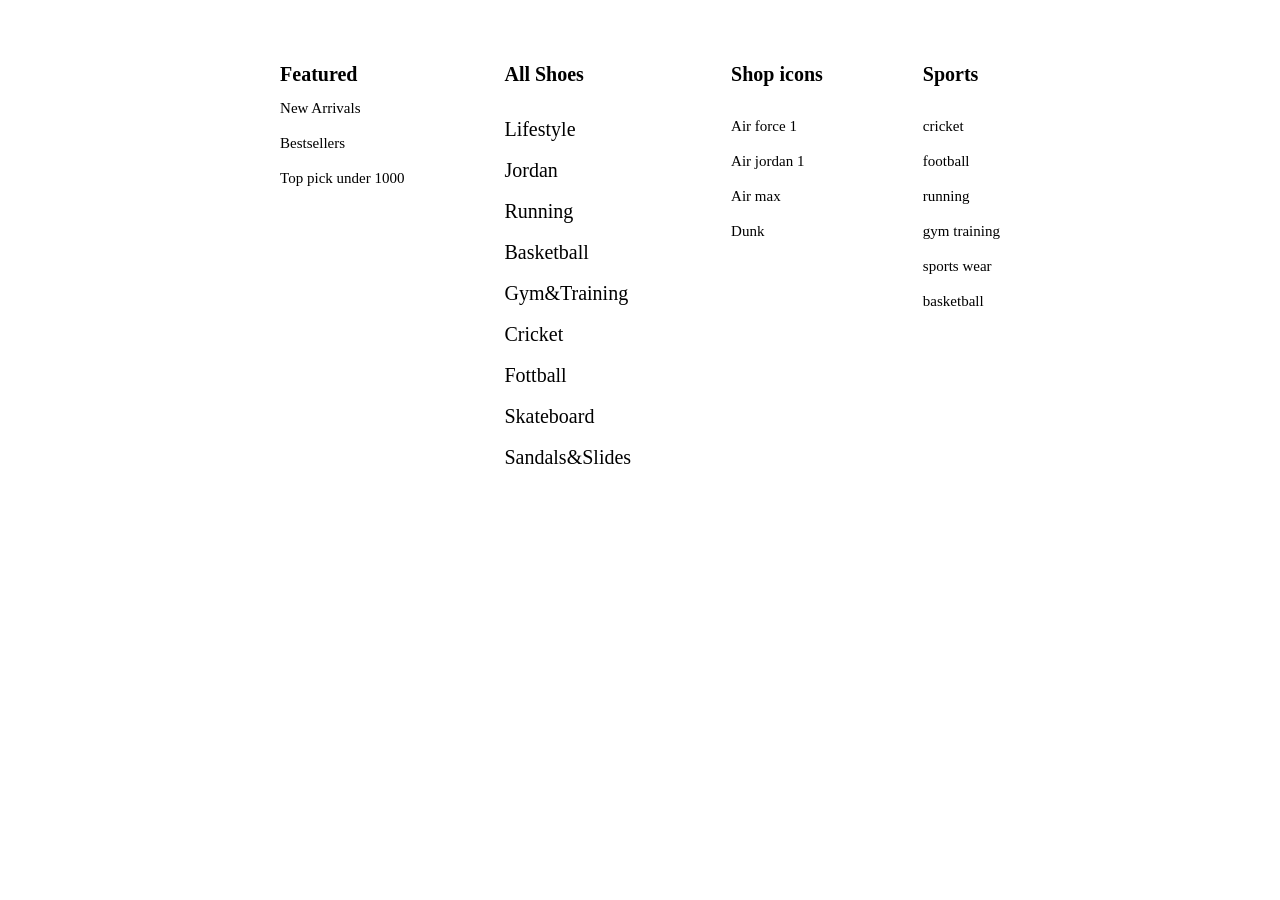
<file: men.html>
<!DOCTYPE html>
<html lang="en">
<head>
    <meta charset="UTF-8">
    <meta name="viewport" content="width=device-width, initial-scale=1.0">
    <title>Document</title>
    <link rel="stylesheet" href="navigation.css">
</head>
<body>

    <div class="main">

        <div class="featured">

            <li><h1>Featured</h1></li>

            <li>New Arrivals</li><br>
               <li>Bestsellers</li><br>
                <li>Top pick under 1000</li><br>
              
        </div>

        <div class="trending">
            <li><h1>All Shoes</h1></li><br>
            <li>Lifestyle</li><br>
            <li>Jordan</li><br>
            <li>Running</li><br>
             <li>Basketball</li><br>
              <li>Gym&Training</li><br>
                 <li>Cricket</li><br>
             <li>Fottball</li><br>
              <li>Skateboard</li><br>
               <li>Sandals&Slides</li><br>
        </div>

        <div class="shopi">
            <li><h1>Shop icons</h1></li><br>
            <li>Air force 1</li><br>
               <li>Air jordan 1</li> <br>
                 <li>Air max </li> <br>
                   <li>Dunk</li><br>
        </div>

        <div class="sport">
            <li><h1>Sports</h1></li><br>
            <li>cricket</li><br>
            <li>football</li><br>
            <li>running</li><br>
            <li>gym training</li><br>
            <li>sports wear</li><br>
            <li>basketball</li><br>
        </div>
    </div>
    
</body>
</html>
</file>
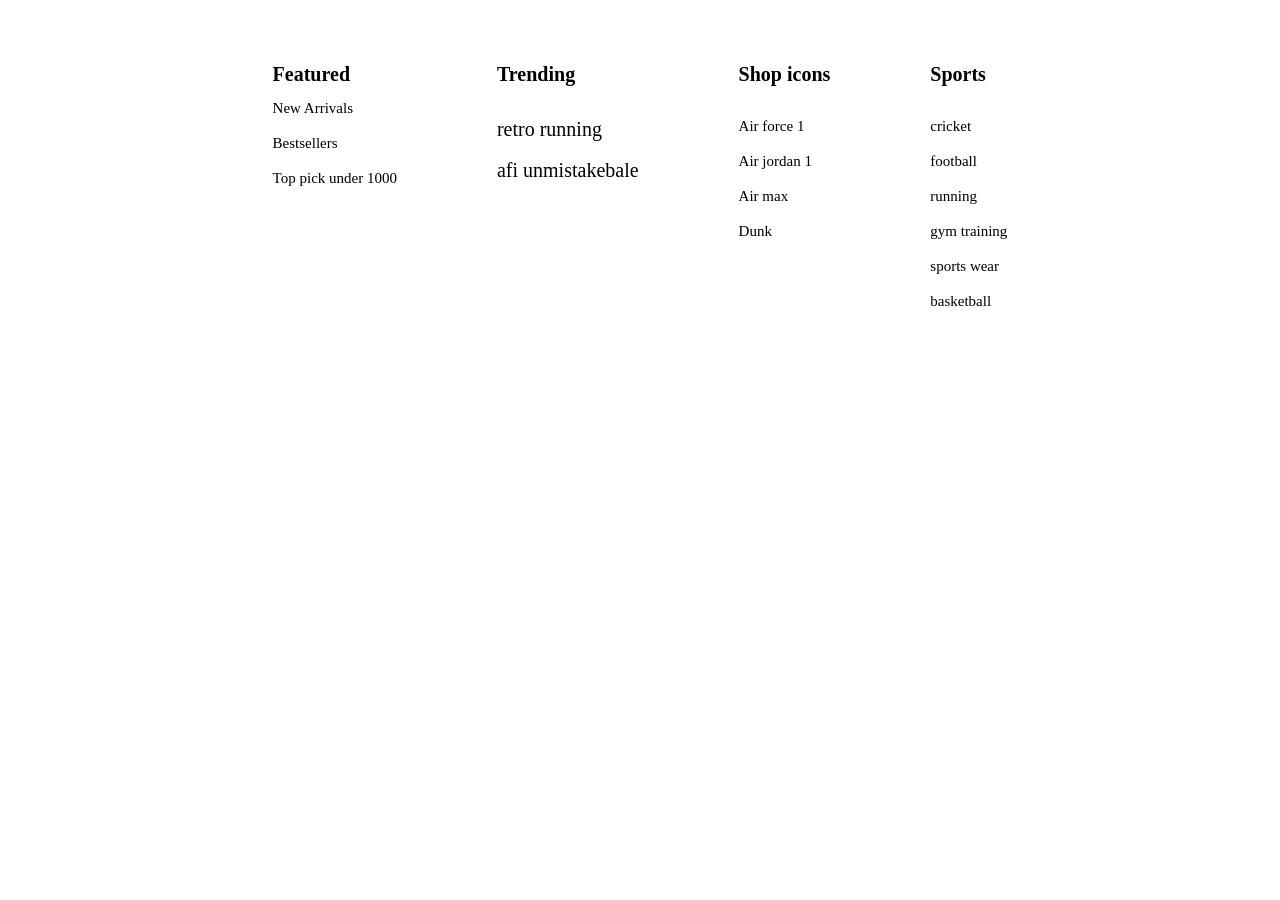
<file: navigation.html>
<!DOCTYPE html>
<html lang="en">
<head>
    <meta charset="UTF-8">
    <meta name="viewport" content="width=device-width, initial-scale=1.0">
    <title>Document</title>
    <link rel="stylesheet" href="navigation.css">
</head>
<body>

    <div class="main">

        <div class="featured">

            <li><h1>Featured</h1></li>

            <li>New Arrivals</li><br>
               <li>Bestsellers</li><br>
                <li>Top pick under 1000</li><br>
              
        </div>

        <div class="trending">
            <li><h1>Trending</h1></li><br>
            <li>retro running</li><br>
            <li>afi unmistakebale</li><br>
        </div>

        <div class="shopi">
            <li><h1>Shop icons</h1></li><br>
            <li>Air force 1</li><br>
               <li>Air jordan 1</li> <br>
                 <li>Air max </li> <br>
                   <li>Dunk</li><br>
        </div>

        <div class="sport">
            <li><h1>Sports</h1></li><br>
            <li>cricket</li><br>
            <li>football</li><br>
            <li>running</li><br>
            <li>gym training</li><br>
            <li>sports wear</li><br>
            <li>basketball</li><br>
        </div>
    </div>
    
</body>
</html>
</file>
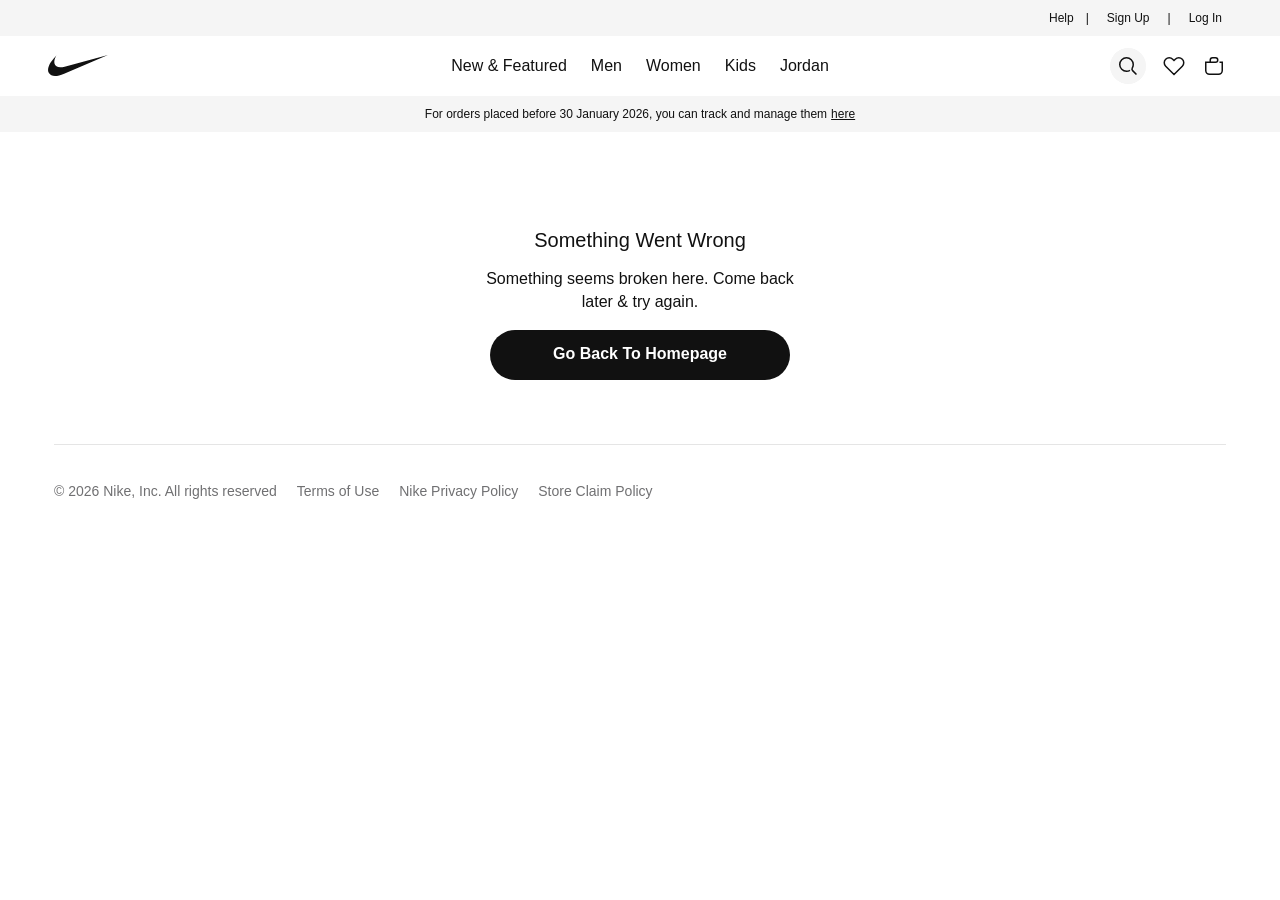
<file: Nike. Just Do It. Nike IN.html>
<!DOCTYPE html>
<!-- saved from url=(0219)https://www.nike.in/lp/af1-thread-desktop?transaction_id=f3405d1171784d94ca06d3dfa1dfd71e&intcmp=nykaa:other:nike-desktop-homepage:default:featured:COLUMN_GRID_V2:1:nike-af1-thread:63680:f3405d1171784d94ca06d3dfa1dfd71e -->
<html lang="en" data-reactroot=""><head><meta http-equiv="Content-Type" content="text/html; charset=UTF-8"><style class="vjs-styles-defaults">
      .video-js {
        width: 300px;
        height: 150px;
      }

      .vjs-fluid:not(.vjs-audio-only-mode) {
        padding-top: 56.25%
      }
    </style><meta name="viewport" content="width=device-width, initial-scale=1, maximum-scale=1"><link rel="manifest" href="https://www.nike.in/manifest.json"><title>Nike. Just Do It. Nike IN</title><meta data-react-helmet="true" name="description" content="Nike - Official Online Store for Athletic Shoes, Clothing &amp; Sports Gear. Shop the latest Nike products and enjoy free shipping."><meta data-react-helmet="true" name="keywords" content="nike, athletic shoes, sportswear, running shoes, basketball shoes, athletic gear"><meta data-react-helmet="true" property="og:title" content="Nike. Just Do It. Nike IN"><meta data-react-helmet="true" property="og:description" content="Nike - Official Online Store for Athletic Shoes, Clothing &amp; Sports Gear. Shop the latest Nike products and enjoy free shipping."><meta data-react-helmet="true" property="og:site_name" content="Nike"><meta data-react-helmet="true" property="og:url" content="https://www.nike.in/lp/af1-thread-desktop"><meta data-react-helmet="true" property="og:image" content="https://prod-assets.nike.in/NIKE/nes-nike-reloaded-svc/static/assets/images/nike-logo-192x192.svg"><meta data-react-helmet="true" name="twitter:title" content="Nike. Just Do It. Nike IN"><meta data-react-helmet="true" name="twitter:description" content="Nike - Official Online Store for Athletic Shoes, Clothing &amp; Sports Gear. Shop the latest Nike products and enjoy free shipping."><meta data-react-helmet="true" name="twitter:card" content="summary_large_image"><link data-react-helmet="true" rel="preload" as="font" href="https://prod-assets.nike.in/NIKE/nes-nike-reloaded-svc/static/assets/HelveticaNowText.d201766e67..woff2" type="font/woff2" crossorigin="anonymous"><link data-react-helmet="true" rel="preload" as="font" href="https://prod-assets.nike.in/NIKE/nes-nike-reloaded-svc/static/assets/HelveticaNowTextMedium.f5fb356d61..woff2" type="font/woff2" crossorigin="anonymous"><link data-react-helmet="true" rel="preload" as="font" href="https://prod-assets.nike.in/NIKE/nes-nike-reloaded-svc/static/assets/HelveticaNowDisplayMedium.2b4c3aa1d0..woff2" type="font/woff2" crossorigin="anonymous"><link data-react-helmet="true" rel="icon" type="image/png" href="https://prod-assets.nike.in/NIKE/nes-nike-reloaded-svc/static/assets/images/nike-swoosh.svg"><link data-react-helmet="true" rel="canonical" href="https://www.nike.in/lp/af1-thread-desktop"><meta name="keywords" content="Nike Official Site"><meta name="robots" content="index, follow"><meta name="description" content="Inspiring the world&#39;s athletes, Nike delivers innovative products, experiences and services."><meta http-equiv="content-language" content="en-GB"><meta name="mobile-web-app-capable" content="yes"><meta name="apple-mobile-web-app-capable" content="yes"><meta name="application-name" content="Nike"><meta name="apple-mobile-web-app-title" content="Nike"><meta name="theme-color" content="#111111"><meta name="msapplication-navbutton-color" content="#111111"><meta name="msapplication-starturl" content="/"><meta property="og:description" content="Nike - Official Online Store for Athletic Shoes, Clothing &amp; Sports Gear. Shop the latest Nike products and enjoy free shipping."><meta property="og:image" content="https://c.static-nike.com/a/images/w_1200,c_limit/bzl2wmsfh7kgdkufrrjq/seo-title.jpg"><meta property="og:locale" content="en-GB"><meta property="og:site_name" content="Nike.in"><meta property="og:title" content="Nike. Just Do It. Nike IN"><meta property="og:type" content="website"><meta property="og:url" content="https://www.nike.in/"><meta name="twitter:card" content="summary_large_image"><meta name="twitter:creator" content="@nike"><meta name="twitter:description" content="Nike - Official Online Store for Athletic Shoes, Clothing &amp; Sports Gear. Shop the latest Nike products and enjoy free shipping."><meta name="twitter:image" content="https://c.static-nike.com/a/images/w_1200,c_limit/bzl2wmsfh7kgdkufrrjq/seo-title.jpg"><meta name="twitter:site" content="@nike"><meta name="twitter:title" content="Nike. Just Do It. Nike IN"><link rel="icon" type="png" sizes="512x512" href="https://prod-assets.nike.in/NIKE/nes-nike-reloaded-svc/static/assets/images/nike-pwa-icon-512x512.png"><link rel="apple-touch-icon" type="png" sizes="512x512" href="https://prod-assets.nike.in/NIKE/nes-nike-reloaded-svc/static/assets/images/nike-pwa-icon-512x512.png"><link rel="icon" type="png" sizes="192x192" href="https://prod-assets.nike.in/NIKE/nes-nike-reloaded-svc/static/assets/images/nike-pwa-icon-192x192.png"><link rel="apple-touch-icon" type="png" sizes="192x192" href="https://prod-assets.nike.in/NIKE/nes-nike-reloaded-svc/static/assets/images/nike-pwa-icon-192x192.png"><link rel="icon" type="png" sizes="144x144" href="https://prod-assets.nike.in/NIKE/nes-nike-reloaded-svc/static/assets/images/nike-pwa-icon-144x144.png"><link rel="apple-touch-icon" type="png" sizes="144x144" href="https://prod-assets.nike.in/NIKE/nes-nike-reloaded-svc/static/assets/images/nike-pwa-icon-144x144.png"><link rel="icon" type="png" sizes="32x32" href="https://prod-assets.nike.in/NIKE/nes-nike-reloaded-svc/static/assets/images/nike-pwa-icon-32x32.png"><link rel="apple-touch-icon" type="png" sizes="32x32" href="https://prod-assets.nike.in/NIKE/nes-nike-reloaded-svc/static/assets/images/nike-pwa-icon-32x32.png"><link rel="icon" type="png" sizes="16x16" href="https://prod-assets.nike.in/NIKE/nes-nike-reloaded-svc/static/assets/images/nike-pwa-icon-16x16.png"><link rel="apple-touch-icon" type="png" sizes="16x16" href="https://prod-assets.nike.in/NIKE/nes-nike-reloaded-svc/static/assets/images/nike-pwa-icon-16x16.png"><link href="https://www.nike.in/" rel="canonical"><title>Nike. Just Do It. Nike IN</title><link href="https://prod-assets.nike.in/" rel="preconnect"><link href="https://googletagmanager.com/" rel="preconnect"><meta name="facebook-domain-verification" content="yxlkott6anuc3e8k1tcdpjqv8meqo7"><script type="text/javascript" async="" src="./Nike. Just Do It. Nike IN_files/mixpanel-2-latest.min.js.download"></script><script src="./Nike. Just Do It. Nike IN_files/351341038378023" async=""></script><script src="./Nike. Just Do It. Nike IN_files/846743554864928" async=""></script><script async="" src="./Nike. Just Do It. Nike IN_files/fbevents.js.download"></script><script type="text/javascript" async="" src="./Nike. Just Do It. Nike IN_files/js"></script><script type="text/javascript" async="" src="./Nike. Just Do It. Nike IN_files/clevertap.min.js.download"></script><script type="text/javascript" async="" src="./Nike. Just Do It. Nike IN_files/mixpanel-js-wrapper.js.download"></script><script type="text/javascript" async="" src="./Nike. Just Do It. Nike IN_files/js(1)"></script><script data-react-helmet="true" type="application/ld+json">{"@context":"http://schema.org","@type":"Corporation","name":"Nike","legalName":"Nike, Inc.","description":"Nike - Official Online Store for Athletic Shoes, Clothing & Sports Gear. Shop the latest Nike products and enjoy free shipping.","url":"https://www.nike.in/","logo":"https://prod-assets.nike.in/NIKE/nes-nike-reloaded-svc/static/assets/images/nike-logo-192x192.svg","foundingDate":"1964","foundingLocation":"Oregon, USA","founders":[{"@type":"Person","name":"Bill Bowerman"},{"@type":"Person","name":"Phil Knight"}],"address":{"@type":"PostalAddress","streetAddress":"One Bowerman Drive","addressLocality":"Beaverton","addressRegion":"Oregon","postalCode":"97005","addressCountry":"USA"},"contactPoint":{"@type":"ContactPoint","contactType":"customer support","telephone":"+1-800-806-6453","email":"support@nike.com","hoursAvailable":[{"@type":"OpeningHoursSpecification","dayOfWeek":["http://schema.org/Monday","http://schema.org/Tuesday","http://schema.org/Wednesday","http://schema.org/Thursday","http://schema.org/Friday"],"opens":"07:00:00","closes":"16:00:00"}]},"sameAs":["https://www.instagram.com/nike/","https://www.facebook.com/nike","https://www.youtube.com/user/nike","https://twitter.com/Nike","https://www.pinterest.com/nike/"]}</script><script data-react-helmet="true" type="application/ld+json">{"@context":"https://schema.org","@type":"WebSite","url":"https://www.nike.in/","potentialAction":[{"@type":"SearchAction","target":{"@type":"EntryPoint","urlTemplate":"https://www.nike.in/search?q={search_term_string}"},"query-input":"required name=search_term_string"}]}</script><script data-react-helmet="true" type="text/Javascript">;window.NREUM||(NREUM={});NREUM.init={distributed_tracing:{enabled:false, exclude_newrelic_header:false},privacy:{cookies_enabled:false},ajax:{deny_list:["bam.nr-data.net"]}};
;NREUM.loader_config={accountID:"2577766",trustKey:"1225159",agentID:"1386014040",licenseKey:"NRJS-4737df5cd4ba07aa66d",applicationID:"1343974213"}
;NREUM.info={beacon:"bam.nr-data.net",errorBeacon:"bam.nr-data.net",licenseKey:"NRJS-4737df5cd4ba07aa66d",applicationID:"1343974213",sa:1}
;
(()=>{"use strict";var e,t,r={5763:(e,t,r)=>{r.d(t,{P_:()=>l,Mt:()=>g,C5:()=>s,DL:()=>v,OP:()=>T,lF:()=>D,Yu:()=>y,Dg:()=>h,CX:()=>c,GE:()=>b,sU:()=>_});var n=r(8632),i=r(9567);const o={beacon:n.ce.beacon,errorBeacon:n.ce.errorBeacon,licenseKey:void 0,applicationID:void 0,sa:void 0,queueTime:void 0,applicationTime:void 0,ttGuid:void 0,user:void 0,account:void 0,product:void 0,extra:void 0,jsAttributes:{},userAttributes:void 0,atts:void 0,transactionName:void 0,tNamePlain:void 0},a={};function s(e){if(!e)throw new Error("All info objects require an agent identifier!");if(!a[e])throw new Error("Info for ".concat(e," was never set"));return a[e]}function c(e,t){if(!e)throw new Error("All info objects require an agent identifier!");a[e]=(0,i.D)(t,o),(0,n.Qy)(e,a[e],"info")}var u=r(7056);const d=()=>{const e={blockSelector:"[data-nr-block]",maskInputOptions:{password:!0}};return{allow_bfcache:!0,privacy:{cookies_enabled:!0},ajax:{deny_list:void 0,enabled:!0,harvestTimeSeconds:10},distributed_tracing:{enabled:void 0,exclude_newrelic_header:void 0,cors_use_newrelic_header:void 0,cors_use_tracecontext_headers:void 0,allowed_origins:void 0},session:{domain:void 0,expiresMs:u.oD,inactiveMs:u.Hb},ssl:void 0,obfuscate:void 0,jserrors:{enabled:!0,harvestTimeSeconds:10},metrics:{enabled:!0},page_action:{enabled:!0,harvestTimeSeconds:30},page_view_event:{enabled:!0},page_view_timing:{enabled:!0,harvestTimeSeconds:30,long_task:!1},session_trace:{enabled:!0,harvestTimeSeconds:10},harvest:{tooManyRequestsDelay:60},session_replay:{enabled:!1,harvestTimeSeconds:60,sampleRate:.1,errorSampleRate:.1,maskTextSelector:"*",maskAllInputs:!0,get blockClass(){return"nr-block"},get ignoreClass(){return"nr-ignore"},get maskTextClass(){return"nr-mask"},get blockSelector(){return e.blockSelector},set blockSelector(t){e.blockSelector+=",".concat(t)},get maskInputOptions(){return e.maskInputOptions},set maskInputOptions(t){e.maskInputOptions={...t,password:!0}}},spa:{enabled:!0,harvestTimeSeconds:10}}},f={};function l(e){if(!e)throw new Error("All configuration objects require an agent identifier!");if(!f[e])throw new Error("Configuration for ".concat(e," was never set"));return f[e]}function h(e,t){if(!e)throw new Error("All configuration objects require an agent identifier!");f[e]=(0,i.D)(t,d()),(0,n.Qy)(e,f[e],"config")}function g(e,t){if(!e)throw new Error("All configuration objects require an agent identifier!");var r=l(e);if(r){for(var n=t.split("."),i=0;i<n.length-1;i++)if("object"!=typeof(r=r[n[i]]))return;r=r[n[n.length-1]]}return r}const p={accountID:void 0,trustKey:void 0,agentID:void 0,licenseKey:void 0,applicationID:void 0,xpid:void 0},m={};function v(e){if(!e)throw new Error("All loader-config objects require an agent identifier!");if(!m[e])throw new Error("LoaderConfig for ".concat(e," was never set"));return m[e]}function b(e,t){if(!e)throw new Error("All loader-config objects require an agent identifier!");m[e]=(0,i.D)(t,p),(0,n.Qy)(e,m[e],"loader_config")}const y=(0,n.mF)().o;var w=r(385),x=r(6818);const A={buildEnv:x.Re,bytesSent:{},queryBytesSent:{},customTransaction:void 0,disabled:!1,distMethod:x.gF,isolatedBacklog:!1,loaderType:void 0,maxBytes:3e4,offset:Math.floor(w._A?.performance?.timeOrigin||w._A?.performance?.timing?.navigationStart||Date.now()),onerror:void 0,origin:""+w._A.location,ptid:void 0,releaseIds:{},session:void 0,xhrWrappable:"function"==typeof w._A.XMLHttpRequest?.prototype?.addEventListener,version:x.q4},E={};function T(e){if(!e)throw new Error("All runtime objects require an agent identifier!");if(!E[e])throw new Error("Runtime for ".concat(e," was never set"));return E[e]}function _(e,t){if(!e)throw new Error("All runtime objects require an agent identifier!");E[e]=(0,i.D)(t,A),(0,n.Qy)(e,E[e],"runtime")}function D(e){return function(e){try{const t=s(e);return!!t.licenseKey&&!!t.errorBeacon&&!!t.applicationID}catch(e){return!1}}(e)}},9567:(e,t,r)=>{r.d(t,{D:()=>i});var n=r(50);function i(e,t){try{if(!e||"object"!=typeof e)return(0,n.Z)("Setting a Configurable requires an object as input");if(!t||"object"!=typeof t)return(0,n.Z)("Setting a Configurable requires a model to set its initial properties");const r=Object.create(Object.getPrototypeOf(t),Object.getOwnPropertyDescriptors(t)),o=0===Object.keys(r).length?e:r;for(let a in o)if(void 0!==e[a])try{"object"==typeof e[a]&&"object"==typeof t[a]?r[a]=i(e[a],t[a]):r[a]=e[a]}catch(e){(0,n.Z)("An error occurred while setting a property of a Configurable",e)}return r}catch(e){(0,n.Z)("An error occured while setting a Configurable",e)}}},6818:(e,t,r)=>{r.d(t,{Re:()=>i,gF:()=>o,q4:()=>n});const n="1.236.0",i="PROD",o="CDN"},385:(e,t,r)=>{r.d(t,{FN:()=>a,IF:()=>u,Nk:()=>f,Tt:()=>s,_A:()=>o,il:()=>n,pL:()=>c,v6:()=>i,w1:()=>d});const n="undefined"!=typeof window&&!!window.document,i="undefined"!=typeof WorkerGlobalScope&&("undefined"!=typeof self&&self instanceof WorkerGlobalScope&&self.navigator instanceof WorkerNavigator||"undefined"!=typeof globalThis&&globalThis instanceof WorkerGlobalScope&&globalThis.navigator instanceof WorkerNavigator),o=n?window:"undefined"!=typeof WorkerGlobalScope&&("undefined"!=typeof self&&self instanceof WorkerGlobalScope&&self||"undefined"!=typeof globalThis&&globalThis instanceof WorkerGlobalScope&&globalThis),a=""+o?.location,s=/iPad|iPhone|iPod/.test(navigator.userAgent),c=s&&"undefined"==typeof SharedWorker,u=(()=>{const e=navigator.userAgent.match(/Firefox[/\s](\d+\.\d+)/);return Array.isArray(e)&&e.length>=2?+e[1]:0})(),d=Boolean(n&&window.document.documentMode),f=!!navigator.sendBeacon},1117:(e,t,r)=>{r.d(t,{w:()=>o});var n=r(50);const i={agentIdentifier:"",ee:void 0};class o{constructor(e){try{if("object"!=typeof e)return(0,n.Z)("shared context requires an object as input");this.sharedContext={},Object.assign(this.sharedContext,i),Object.entries(e).forEach((e=>{let[t,r]=e;Object.keys(i).includes(t)&&(this.sharedContext[t]=r)}))}catch(e){(0,n.Z)("An error occured while setting SharedContext",e)}}}},8e3:(e,t,r)=>{r.d(t,{L:()=>d,R:()=>c});var n=r(2177),i=r(1284),o=r(4322),a=r(3325);const s={};function c(e,t){const r={staged:!1,priority:a.p[t]||0};u(e),s[e].get(t)||s[e].set(t,r)}function u(e){e&&(s[e]||(s[e]=new Map))}function d(){let e=arguments.length>0&&void 0!==arguments[0]?arguments[0]:"",t=arguments.length>1&&void 0!==arguments[1]?arguments[1]:"feature";if(u(e),!e||!s[e].get(t))return a(t);s[e].get(t).staged=!0;const r=[...s[e]];function a(t){const r=e?n.ee.get(e):n.ee,a=o.X.handlers;if(r.backlog&&a){var s=r.backlog[t],c=a[t];if(c){for(var u=0;s&&u<s.length;++u)f(s[u],c);(0,i.D)(c,(function(e,t){(0,i.D)(t,(function(t,r){r[0].on(e,r[1])}))}))}delete a[t],r.backlog[t]=null,r.emit("drain-"+t,[])}}r.every((e=>{let[t,r]=e;return r.staged}))&&(r.sort(((e,t)=>e[1].priority-t[1].priority)),r.forEach((e=>{let[t]=e;a(t)})))}function f(e,t){var r=e[1];(0,i.D)(t[r],(function(t,r){var n=e[0];if(r[0]===n){var i=r[1],o=e[3],a=e[2];i.apply(o,a)}}))}},2177:(e,t,r)=>{r.d(t,{c:()=>f,ee:()=>u});var n=r(8632),i=r(2210),o=r(1284),a=r(5763),s="nr@context";let c=(0,n.fP)();var u;function d(){}function f(e){return(0,i.X)(e,s,l)}function l(){return new d}function h(){u.aborted=!0,u.backlog={}}c.ee?u=c.ee:(u=function e(t,r){var n={},c={},f={},g=!1;try{g=16===r.length&&(0,a.OP)(r).isolatedBacklog}catch(e){}var p={on:b,addEventListener:b,removeEventListener:y,emit:v,get:x,listeners:w,context:m,buffer:A,abort:h,aborted:!1,isBuffering:E,debugId:r,backlog:g?{}:t&&"object"==typeof t.backlog?t.backlog:{}};return p;function m(e){return e&&e instanceof d?e:e?(0,i.X)(e,s,l):l()}function v(e,r,n,i,o){if(!1!==o&&(o=!0),!u.aborted||i){t&&o&&t.emit(e,r,n);for(var a=m(n),s=w(e),d=s.length,f=0;f<d;f++)s[f].apply(a,r);var l=T()[c[e]];return l&&l.push([p,e,r,a]),a}}function b(e,t){n[e]=w(e).concat(t)}function y(e,t){var r=n[e];if(r)for(var i=0;i<r.length;i++)r[i]===t&&r.splice(i,1)}function w(e){return n[e]||[]}function x(t){return f[t]=f[t]||e(p,t)}function A(e,t){var r=T();p.aborted||(0,o.D)(e,(function(e,n){t=t||"feature",c[n]=t,t in r||(r[t]=[])}))}function E(e){return!!T()[c[e]]}function T(){return p.backlog}}(void 0,"globalEE"),c.ee=u)},5546:(e,t,r)=>{r.d(t,{E:()=>n,p:()=>i});var n=r(2177).ee.get("handle");function i(e,t,r,i,o){o?(o.buffer([e],i),o.emit(e,t,r)):(n.buffer([e],i),n.emit(e,t,r))}},4322:(e,t,r)=>{r.d(t,{X:()=>o});var n=r(5546);o.on=a;var i=o.handlers={};function o(e,t,r,o){a(o||n.E,i,e,t,r)}function a(e,t,r,i,o){o||(o="feature"),e||(e=n.E);var a=t[o]=t[o]||{};(a[r]=a[r]||[]).push([e,i])}},3239:(e,t,r)=>{r.d(t,{bP:()=>s,iz:()=>c,m$:()=>a});var n=r(385);let i=!1,o=!1;try{const e={get passive(){return i=!0,!1},get signal(){return o=!0,!1}};n._A.addEventListener("test",null,e),n._A.removeEventListener("test",null,e)}catch(e){}function a(e,t){return i||o?{capture:!!e,passive:i,signal:t}:!!e}function s(e,t){let r=arguments.length>2&&void 0!==arguments[2]&&arguments[2],n=arguments.length>3?arguments[3]:void 0;window.addEventListener(e,t,a(r,n))}function c(e,t){let r=arguments.length>2&&void 0!==arguments[2]&&arguments[2],n=arguments.length>3?arguments[3]:void 0;document.addEventListener(e,t,a(r,n))}},4402:(e,t,r)=>{r.d(t,{Ht:()=>u,M:()=>c,Rl:()=>a,ky:()=>s});var n=r(385);const i="xxxxxxxx-xxxx-4xxx-yxxx-xxxxxxxxxxxx";function o(e,t){return e?15&e[t]:16*Math.random()|0}function a(){const e=n._A?.crypto||n._A?.msCrypto;let t,r=0;return e&&e.getRandomValues&&(t=e.getRandomValues(new Uint8Array(31))),i.split("").map((e=>"x"===e?o(t,++r).toString(16):"y"===e?(3&o()|8).toString(16):e)).join("")}function s(e){const t=n._A?.crypto||n._A?.msCrypto;let r,i=0;t&&t.getRandomValues&&(r=t.getRandomValues(new Uint8Array(31)));const a=[];for(var s=0;s<e;s++)a.push(o(r,++i).toString(16));return a.join("")}function c(){return s(16)}function u(){return s(32)}},7056:(e,t,r)=>{r.d(t,{Bq:()=>n,Hb:()=>o,oD:()=>i});const n="NRBA",i=144e5,o=18e5},7894:(e,t,r)=>{function n(){return Math.round(performance.now())}r.d(t,{z:()=>n})},7243:(e,t,r)=>{r.d(t,{e:()=>o});var n=r(385),i={};function o(e){if(e in i)return i[e];if(0===(e||"").indexOf("data:"))return{protocol:"data"};let t;var r=n._A?.location,o={};if(n.il)t=document.createElement("a"),t.href=e;else try{t=new URL(e,r.href)}catch(e){return o}o.port=t.port;var a=t.href.split("://");!o.port&&a[1]&&(o.port=a[1].split("/")[0].split("@").pop().split(":")[1]),o.port&&"0"!==o.port||(o.port="https"===a[0]?"443":"80"),o.hostname=t.hostname||r.hostname,o.pathname=t.pathname,o.protocol=a[0],"/"!==o.pathname.charAt(0)&&(o.pathname="/"+o.pathname);var s=!t.protocol||":"===t.protocol||t.protocol===r.protocol,c=t.hostname===r.hostname&&t.port===r.port;return o.sameOrigin=s&&(!t.hostname||c),"/"===o.pathname&&(i[e]=o),o}},50:(e,t,r)=>{function n(e,t){"function"==typeof console.warn&&(console.warn("New Relic: ".concat(e)),t&&console.warn(t))}r.d(t,{Z:()=>n})},2587:(e,t,r)=>{r.d(t,{N:()=>c,T:()=>u});var n=r(2177),i=r(5546),o=r(8e3),a=r(3325);const s={stn:[a.D.sessionTrace],err:[a.D.jserrors,a.D.metrics],ins:[a.D.pageAction],spa:[a.D.spa],sr:[a.D.sessionReplay,a.D.sessionTrace]};function c(e,t){const r=n.ee.get(t);e&&"object"==typeof e&&(Object.entries(e).forEach((e=>{let[t,n]=e;void 0===u[t]&&(s[t]?s[t].forEach((e=>{n?(0,i.p)("feat-"+t,[],void 0,e,r):(0,i.p)("block-"+t,[],void 0,e,r),(0,i.p)("rumresp-"+t,[Boolean(n)],void 0,e,r)})):n&&(0,i.p)("feat-"+t,[],void 0,void 0,r),u[t]=Boolean(n))})),Object.keys(s).forEach((e=>{void 0===u[e]&&(s[e]?.forEach((t=>(0,i.p)("rumresp-"+e,[!1],void 0,t,r))),u[e]=!1)})),(0,o.L)(t,a.D.pageViewEvent))}const u={}},2210:(e,t,r)=>{r.d(t,{X:()=>i});var n=Object.prototype.hasOwnProperty;function i(e,t,r){if(n.call(e,t))return e[t];var i=r();if(Object.defineProperty&&Object.keys)try{return Object.defineProperty(e,t,{value:i,writable:!0,enumerable:!1}),i}catch(e){}return e[t]=i,i}},1284:(e,t,r)=>{r.d(t,{D:()=>n});const n=(e,t)=>Object.entries(e||{}).map((e=>{let[r,n]=e;return t(r,n)}))},4351:(e,t,r)=>{r.d(t,{P:()=>o});var n=r(2177);const i=()=>{const e=new WeakSet;return(t,r)=>{if("object"==typeof r&&null!==r){if(e.has(r))return;e.add(r)}return r}};function o(e){try{return JSON.stringify(e,i())}catch(e){try{n.ee.emit("internal-error",[e])}catch(e){}}}},3960:(e,t,r)=>{r.d(t,{K:()=>a,b:()=>o});var n=r(3239);function i(){return"undefined"==typeof document||"complete"===document.readyState}function o(e,t){if(i())return e();(0,n.bP)("load",e,t)}function a(e){if(i())return e();(0,n.iz)("DOMContentLoaded",e)}},8632:(e,t,r)=>{r.d(t,{EZ:()=>u,Qy:()=>c,ce:()=>o,fP:()=>a,gG:()=>d,mF:()=>s});var n=r(7894),i=r(385);const o={beacon:"bam.nr-data.net",errorBeacon:"bam.nr-data.net"};function a(){return i._A.NREUM||(i._A.NREUM={}),void 0===i._A.newrelic&&(i._A.newrelic=i._A.NREUM),i._A.NREUM}function s(){let e=a();return e.o||(e.o={ST:i._A.setTimeout,SI:i._A.setImmediate,CT:i._A.clearTimeout,XHR:i._A.XMLHttpRequest,REQ:i._A.Request,EV:i._A.Event,PR:i._A.Promise,MO:i._A.MutationObserver,FETCH:i._A.fetch}),e}function c(e,t,r){let i=a();const o=i.initializedAgents||{},s=o[e]||{};return Object.keys(s).length||(s.initializedAt={ms:(0,n.z)(),date:new Date}),i.initializedAgents={...o,[e]:{...s,[r]:t}},i}function u(e,t){a()[e]=t}function d(){return function(){let e=a();const t=e.info||{};e.info={beacon:o.beacon,errorBeacon:o.errorBeacon,...t}}(),function(){let e=a();const t=e.init||{};e.init={...t}}(),s(),function(){let e=a();const t=e.loader_config||{};e.loader_config={...t}}(),a()}},7956:(e,t,r)=>{r.d(t,{N:()=>i});var n=r(3239);function i(e){let t=arguments.length>1&&void 0!==arguments[1]&&arguments[1],r=arguments.length>2?arguments[2]:void 0,i=arguments.length>3?arguments[3]:void 0;return void(0,n.iz)("visibilitychange",(function(){if(t)return void("hidden"==document.visibilityState&&e());e(document.visibilityState)}),r,i)}},1214:(e,t,r)=>{r.d(t,{em:()=>v,u5:()=>N,QU:()=>S,_L:()=>I,Gm:()=>L,Lg:()=>M,gy:()=>U,BV:()=>Q,Kf:()=>ee});var n=r(2177);const i="nr@original";var o=Object.prototype.hasOwnProperty,a=!1;function s(e,t){return e||(e=n.ee),r.inPlace=function(e,t,n,i,o){n||(n="");var a,s,c,u="-"===n.charAt(0);for(c=0;c<t.length;c++)d(a=e[s=t[c]])||(e[s]=r(a,u?s+n:n,i,s,o))},r.flag=i,r;function r(t,r,n,a,s){return d(t)?t:(r||(r=""),nrWrapper[i]=t,u(t,nrWrapper,e),nrWrapper);function nrWrapper(){var i,u,d,f;try{u=this,i=[...arguments],d="function"==typeof n?n(i,u):n||{}}catch(t){c([t,"",[i,u,a],d],e)}o(r+"start",[i,u,a],d,s);try{return f=t.apply(u,i)}catch(e){throw o(r+"err",[i,u,e],d,s),e}finally{o(r+"end",[i,u,f],d,s)}}}function o(r,n,i,o){if(!a||t){var s=a;a=!0;try{e.emit(r,n,i,t,o)}catch(t){c([t,r,n,i],e)}a=s}}}function c(e,t){t||(t=n.ee);try{t.emit("internal-error",e)}catch(e){}}function u(e,t,r){if(Object.defineProperty&&Object.keys)try{return Object.keys(e).forEach((function(r){Object.defineProperty(t,r,{get:function(){return e[r]},set:function(t){return e[r]=t,t}})})),t}catch(e){c([e],r)}for(var n in e)o.call(e,n)&&(t[n]=e[n]);return t}function d(e){return!(e&&e instanceof Function&&e.apply&&!e[i])}var f=r(2210),l=r(385);const h={},g=XMLHttpRequest,p="addEventListener",m="removeEventListener";function v(e){var t=function(e){return(e||n.ee).get("events")}(e);if(h[t.debugId]++)return t;h[t.debugId]=1;var r=s(t,!0);function i(e){r.inPlace(e,[p,m],"-",o)}function o(e,t){return e[1]}return"getPrototypeOf"in Object&&(l.il&&b(document,i),b(l._A,i),b(g.prototype,i)),t.on(p+"-start",(function(e,t){var n=e[1];if(null!==n&&("function"==typeof n||"object"==typeof n)){var i=(0,f.X)(n,"nr@wrapped",(function(){var e={object:function(){if("function"!=typeof n.handleEvent)return;return n.handleEvent.apply(n,arguments)},function:n}[typeof n];return e?r(e,"fn-",null,e.name||"anonymous"):n}));this.wrapped=e[1]=i}})),t.on(m+"-start",(function(e){e[1]=this.wrapped||e[1]})),t}function b(e,t){let r=e;for(;"object"==typeof r&&!Object.prototype.hasOwnProperty.call(r,p);)r=Object.getPrototypeOf(r);for(var n=arguments.length,i=new Array(n>2?n-2:0),o=2;o<n;o++)i[o-2]=arguments[o];r&&t(r,...i)}var y="fetch-",w=y+"body-",x=["arrayBuffer","blob","json","text","formData"],A=l._A.Request,E=l._A.Response,T="prototype",_="nr@context";const D={};function N(e){const t=function(e){return(e||n.ee).get("fetch")}(e);if(!(A&&E&&l._A.fetch))return t;if(D[t.debugId]++)return t;function r(e,r,n){var i=e[r];"function"==typeof i&&(e[r]=function(){var e,r=[...arguments],o={};t.emit(n+"before-start",[r],o),o[_]&&o[_].dt&&(e=o[_].dt);var a=i.apply(this,r);return t.emit(n+"start",[r,e],a),a.then((function(e){return t.emit(n+"end",[null,e],a),e}),(function(e){throw t.emit(n+"end",[e],a),e}))})}return D[t.debugId]=1,x.forEach((e=>{r(A[T],e,w),r(E[T],e,w)})),r(l._A,"fetch",y),t.on(y+"end",(function(e,r){var n=this;if(r){var i=r.headers.get("content-length");null!==i&&(n.rxSize=i),t.emit(y+"done",[null,r],n)}else t.emit(y+"done",[e],n)})),t}const O={},j=["pushState","replaceState"];function S(e){const t=function(e){return(e||n.ee).get("history")}(e);return!l.il||O[t.debugId]++||(O[t.debugId]=1,s(t).inPlace(window.history,j,"-")),t}var P=r(3239);const C={},R=["appendChild","insertBefore","replaceChild"];function I(e){const t=function(e){return(e||n.ee).get("jsonp")}(e);if(!l.il||C[t.debugId])return t;C[t.debugId]=!0;var r=s(t),i=/[?&](?:callback|cb)=([^&#]+)/,o=/(.*)\.([^.]+)/,a=/^(\w+)(\.|$)(.*)$/;function c(e,t){var r=e.match(a),n=r[1],i=r[3];return i?c(i,t[n]):t[n]}return r.inPlace(Node.prototype,R,"dom-"),t.on("dom-start",(function(e){!function(e){if(!e||"string"!=typeof e.nodeName||"script"!==e.nodeName.toLowerCase())return;if("function"!=typeof e.addEventListener)return;var n=(a=e.src,s=a.match(i),s?s[1]:null);var a,s;if(!n)return;var u=function(e){var t=e.match(o);if(t&&t.length>=3)return{key:t[2],parent:c(t[1],window)};return{key:e,parent:window}}(n);if("function"!=typeof u.parent[u.key])return;var d={};function f(){t.emit("jsonp-end",[],d),e.removeEventListener("load",f,(0,P.m$)(!1)),e.removeEventListener("error",l,(0,P.m$)(!1))}function l(){t.emit("jsonp-error",[],d),t.emit("jsonp-end",[],d),e.removeEventListener("load",f,(0,P.m$)(!1)),e.removeEventListener("error",l,(0,P.m$)(!1))}r.inPlace(u.parent,[u.key],"cb-",d),e.addEventListener("load",f,(0,P.m$)(!1)),e.addEventListener("error",l,(0,P.m$)(!1)),t.emit("new-jsonp",[e.src],d)}(e[0])})),t}var k=r(5763);const H={};function L(e){const t=function(e){return(e||n.ee).get("mutation")}(e);if(!l.il||H[t.debugId])return t;H[t.debugId]=!0;var r=s(t),i=k.Yu.MO;return i&&(window.MutationObserver=function(e){return this instanceof i?new i(r(e,"fn-")):i.apply(this,arguments)},MutationObserver.prototype=i.prototype),t}const z={};function M(e){const t=function(e){return(e||n.ee).get("promise")}(e);if(z[t.debugId])return t;z[t.debugId]=!0;var r=n.c,o=s(t),a=k.Yu.PR;return a&&function(){function e(r){var n=t.context(),i=o(r,"executor-",n,null,!1);const s=Reflect.construct(a,[i],e);return t.context(s).getCtx=function(){return n},s}l._A.Promise=e,Object.defineProperty(e,"name",{value:"Promise"}),e.toString=function(){return a.toString()},Object.setPrototypeOf(e,a),["all","race"].forEach((function(r){const n=a[r];e[r]=function(e){let i=!1;[...e||[]].forEach((e=>{this.resolve(e).then(a("all"===r),a(!1))}));const o=n.apply(this,arguments);return o;function a(e){return function(){t.emit("propagate",[null,!i],o,!1,!1),i=i||!e}}}})),["resolve","reject"].forEach((function(r){const n=a[r];e[r]=function(e){const r=n.apply(this,arguments);return e!==r&&t.emit("propagate",[e,!0],r,!1,!1),r}})),e.prototype=a.prototype;const n=a.prototype.then;a.prototype.then=function(){var e=this,i=r(e);i.promise=e;for(var a=arguments.length,s=new Array(a),c=0;c<a;c++)s[c]=arguments[c];s[0]=o(s[0],"cb-",i,null,!1),s[1]=o(s[1],"cb-",i,null,!1);const u=n.apply(this,s);return i.nextPromise=u,t.emit("propagate",[e,!0],u,!1,!1),u},a.prototype.then[i]=n,t.on("executor-start",(function(e){e[0]=o(e[0],"resolve-",this,null,!1),e[1]=o(e[1],"resolve-",this,null,!1)})),t.on("executor-err",(function(e,t,r){e[1](r)})),t.on("cb-end",(function(e,r,n){t.emit("propagate",[n,!0],this.nextPromise,!1,!1)})),t.on("propagate",(function(e,r,n){this.getCtx&&!r||(this.getCtx=function(){if(e instanceof Promise)var r=t.context(e);return r&&r.getCtx?r.getCtx():this})}))}(),t}const B={},F="requestAnimationFrame";function U(e){const t=function(e){return(e||n.ee).get("raf")}(e);if(!l.il||B[t.debugId]++)return t;B[t.debugId]=1;var r=s(t);return r.inPlace(window,[F],"raf-"),t.on("raf-start",(function(e){e[0]=r(e[0],"fn-")})),t}const q={},G="setTimeout",V="setInterval",X="clearTimeout",W="-start",Z="-",$=[G,"setImmediate",V,X,"clearImmediate"];function Q(e){const t=function(e){return(e||n.ee).get("timer")}(e);if(q[t.debugId]++)return t;q[t.debugId]=1;var r=s(t);return r.inPlace(l._A,$.slice(0,2),G+Z),r.inPlace(l._A,$.slice(2,3),V+Z),r.inPlace(l._A,$.slice(3),X+Z),t.on(V+W,(function(e,t,n){e[0]=r(e[0],"fn-",null,n)})),t.on(G+W,(function(e,t,n){this.method=n,this.timerDuration=isNaN(e[1])?0:+e[1],e[0]=r(e[0],"fn-",this,n)})),t}var Y=r(50);const K={},J=["open","send"];function ee(e){var t=e||n.ee;const r=function(e){return(e||n.ee).get("xhr")}(t);if(K[r.debugId]++)return r;K[r.debugId]=1,v(t);var i=s(r),o=k.Yu.XHR,a=k.Yu.MO,c=k.Yu.PR,u=k.Yu.SI,d="readystatechange",f=["onload","onerror","onabort","onloadstart","onloadend","onprogress","ontimeout"],h=[],g=l._A.XMLHttpRequest.listeners,p=l._A.XMLHttpRequest=function(e){var t=new o(e);function n(){try{r.emit("new-xhr",[t],t),t.addEventListener(d,b,(0,P.m$)(!1))}catch(e){(0,Y.Z)("An error occured while intercepting XHR",e);try{r.emit("internal-error",[e])}catch(e){}}}return this.listeners=g?[...g,n]:[n],this.listeners.forEach((e=>e())),t};function m(e,t){i.inPlace(t,["onreadystatechange"],"fn-",E)}function b(){var e=this,t=r.context(e);e.readyState>3&&!t.resolved&&(t.resolved=!0,r.emit("xhr-resolved",[],e)),i.inPlace(e,f,"fn-",E)}if(function(e,t){for(var r in e)t[r]=e[r]}(o,p),p.prototype=o.prototype,i.inPlace(p.prototype,J,"-xhr-",E),r.on("send-xhr-start",(function(e,t){m(e,t),function(e){h.push(e),a&&(y?y.then(A):u?u(A):(w=-w,x.data=w))}(t)})),r.on("open-xhr-start",m),a){var y=c&&c.resolve();if(!u&&!c){var w=1,x=document.createTextNode(w);new a(A).observe(x,{characterData:!0})}}else t.on("fn-end",(function(e){e[0]&&e[0].type===d||A()}));function A(){for(var e=0;e<h.length;e++)m(0,h[e]);h.length&&(h=[])}function E(e,t){return t}return r}},7825:(e,t,r)=>{r.d(t,{t:()=>n});const n=r(3325).D.ajax},6660:(e,t,r)=>{r.d(t,{A:()=>i,t:()=>n});const n=r(3325).D.jserrors,i="nr@seenError"},3081:(e,t,r)=>{r.d(t,{gF:()=>o,mY:()=>i,t9:()=>n,vz:()=>s,xS:()=>a});const n=r(3325).D.metrics,i="sm",o="cm",a="storeSupportabilityMetrics",s="storeEventMetrics"},4649:(e,t,r)=>{r.d(t,{t:()=>n});const n=r(3325).D.pageAction},7633:(e,t,r)=>{r.d(t,{Dz:()=>i,OJ:()=>a,qw:()=>o,t9:()=>n});const n=r(3325).D.pageViewEvent,i="firstbyte",o="domcontent",a="windowload"},9251:(e,t,r)=>{r.d(t,{t:()=>n});const n=r(3325).D.pageViewTiming},3614:(e,t,r)=>{r.d(t,{BST_RESOURCE:()=>i,END:()=>s,FEATURE_NAME:()=>n,FN_END:()=>u,FN_START:()=>c,PUSH_STATE:()=>d,RESOURCE:()=>o,START:()=>a});const n=r(3325).D.sessionTrace,i="bstResource",o="resource",a="-start",s="-end",c="fn"+a,u="fn"+s,d="pushState"},7836:(e,t,r)=>{r.d(t,{BODY:()=>A,CB_END:()=>E,CB_START:()=>u,END:()=>x,FEATURE_NAME:()=>i,FETCH:()=>_,FETCH_BODY:()=>v,FETCH_DONE:()=>m,FETCH_START:()=>p,FN_END:()=>c,FN_START:()=>s,INTERACTION:()=>l,INTERACTION_API:()=>d,INTERACTION_EVENTS:()=>o,JSONP_END:()=>b,JSONP_NODE:()=>g,JS_TIME:()=>T,MAX_TIMER_BUDGET:()=>a,REMAINING:()=>f,SPA_NODE:()=>h,START:()=>w,originalSetTimeout:()=>y});var n=r(5763);const i=r(3325).D.spa,o=["click","submit","keypress","keydown","keyup","change"],a=999,s="fn-start",c="fn-end",u="cb-start",d="api-ixn-",f="remaining",l="interaction",h="spaNode",g="jsonpNode",p="fetch-start",m="fetch-done",v="fetch-body-",b="jsonp-end",y=n.Yu.ST,w="-start",x="-end",A="-body",E="cb"+x,T="jsTime",_="fetch"},5938:(e,t,r)=>{r.d(t,{W:()=>o});var n=r(5763),i=r(2177);class o{constructor(e,t,r){this.agentIdentifier=e,this.aggregator=t,this.ee=i.ee.get(e,(0,n.OP)(this.agentIdentifier).isolatedBacklog),this.featureName=r,this.blocked=!1}}},9144:(e,t,r)=>{r.d(t,{j:()=>m});var n=r(3325),i=r(5763),o=r(5546),a=r(2177),s=r(7894),c=r(8e3),u=r(3960),d=r(385),f=r(50),l=r(3081),h=r(8632);function g(){const e=(0,h.gG)();["setErrorHandler","finished","addToTrace","inlineHit","addRelease","addPageAction","setCurrentRouteName","setPageViewName","setCustomAttribute","interaction","noticeError","setUserId"].forEach((t=>{e[t]=function(){for(var r=arguments.length,n=new Array(r),i=0;i<r;i++)n[i]=arguments[i];return function(t){for(var r=arguments.length,n=new Array(r>1?r-1:0),i=1;i<r;i++)n[i-1]=arguments[i];let o=[];return Object.values(e.initializedAgents).forEach((e=>{e.exposed&&e.api[t]&&o.push(e.api[t](...n))})),o.length>1?o:o[0]}(t,...n)}}))}var p=r(2587);function m(e){let t=arguments.length>1&&void 0!==arguments[1]?arguments[1]:{},m=arguments.length>2?arguments[2]:void 0,v=arguments.length>3?arguments[3]:void 0,{init:b,info:y,loader_config:w,runtime:x={loaderType:m},exposed:A=!0}=t;const E=(0,h.gG)();y||(b=E.init,y=E.info,w=E.loader_config),(0,i.Dg)(e,b||{}),(0,i.GE)(e,w||{}),(0,i.sU)(e,x),y.jsAttributes??={},d.v6&&(y.jsAttributes.isWorker=!0),(0,i.CX)(e,y),g();const T=function(e,t){t||(0,c.R)(e,"api");const h={};var g=a.ee.get(e),p=g.get("tracer"),m="api-",v=m+"ixn-";function b(t,r,n,o){const a=(0,i.C5)(e);return null===r?delete a.jsAttributes[t]:(0,i.CX)(e,{...a,jsAttributes:{...a.jsAttributes,[t]:r}}),x(m,n,!0,o||null===r?"session":void 0)(t,r)}function y(){}["setErrorHandler","finished","addToTrace","inlineHit","addRelease"].forEach((e=>h[e]=x(m,e,!0,"api"))),h.addPageAction=x(m,"addPageAction",!0,n.D.pageAction),h.setCurrentRouteName=x(m,"routeName",!0,n.D.spa),h.setPageViewName=function(t,r){if("string"==typeof t)return"/"!==t.charAt(0)&&(t="/"+t),(0,i.OP)(e).customTransaction=(r||"http://custom.transaction")+t,x(m,"setPageViewName",!0)()},h.setCustomAttribute=function(e,t){let r=arguments.length>2&&void 0!==arguments[2]&&arguments[2];if("string"==typeof e){if(["string","number"].includes(typeof t)||null===t)return b(e,t,"setCustomAttribute",r);(0,f.Z)("Failed to execute setCustomAttribute.\nNon-null value must be a string or number type, but a type of <".concat(typeof t,"> was provided."))}else(0,f.Z)("Failed to execute setCustomAttribute.\nName must be a string type, but a type of <".concat(typeof e,"> was provided."))},h.setUserId=function(e){if("string"==typeof e||null===e)return b("enduser.id",e,"setUserId",!0);(0,f.Z)("Failed to execute setUserId.\nNon-null value must be a string type, but a type of <".concat(typeof e,"> was provided."))},h.interaction=function(){return(new y).get()};var w=y.prototype={createTracer:function(e,t){var r={},i=this,a="function"==typeof t;return(0,o.p)(v+"tracer",[(0,s.z)(),e,r],i,n.D.spa,g),function(){if(p.emit((a?"":"no-")+"fn-start",[(0,s.z)(),i,a],r),a)try{return t.apply(this,arguments)}catch(e){throw p.emit("fn-err",[arguments,this,"string"==typeof e?new Error(e):e],r),e}finally{p.emit("fn-end",[(0,s.z)()],r)}}}};function x(e,t,r,i){return function(){return(0,o.p)(l.xS,["API/"+t+"/called"],void 0,n.D.metrics,g),i&&(0,o.p)(e+t,[(0,s.z)(),...arguments],r?null:this,i,g),r?void 0:this}}function A(){r.e(439).then(r.bind(r,7438)).then((t=>{let{setAPI:r}=t;r(e),(0,c.L)(e,"api")})).catch((()=>(0,f.Z)("Downloading runtime APIs failed...")))}return["actionText","setName","setAttribute","save","ignore","onEnd","getContext","end","get"].forEach((e=>{w[e]=x(v,e,void 0,n.D.spa)})),h.noticeError=function(e,t){"string"==typeof e&&(e=new Error(e)),(0,o.p)(l.xS,["API/noticeError/called"],void 0,n.D.metrics,g),(0,o.p)("err",[e,(0,s.z)(),!1,t],void 0,n.D.jserrors,g)},d.il?(0,u.b)((()=>A()),!0):A(),h}(e,v);return(0,h.Qy)(e,T,"api"),(0,h.Qy)(e,A,"exposed"),(0,h.EZ)("activatedFeatures",p.T),T}},3325:(e,t,r)=>{r.d(t,{D:()=>n,p:()=>i});const n={ajax:"ajax",jserrors:"jserrors",metrics:"metrics",pageAction:"page_action",pageViewEvent:"page_view_event",pageViewTiming:"page_view_timing",sessionReplay:"session_replay",sessionTrace:"session_trace",spa:"spa"},i={[n.pageViewEvent]:1,[n.pageViewTiming]:2,[n.metrics]:3,[n.jserrors]:4,[n.ajax]:5,[n.sessionTrace]:6,[n.pageAction]:7,[n.spa]:8,[n.sessionReplay]:9}}},n={};function i(e){var t=n[e];if(void 0!==t)return t.exports;var o=n[e]={exports:{}};return r[e](o,o.exports,i),o.exports}i.m=r,i.d=(e,t)=>{for(var r in t)i.o(t,r)&&!i.o(e,r)&&Object.defineProperty(e,r,{enumerable:!0,get:t[r]})},i.f={},i.e=e=>Promise.all(Object.keys(i.f).reduce(((t,r)=>(i.f[r](e,t),t)),[])),i.u=e=>(({78:"page_action-aggregate",147:"metrics-aggregate",242:"session-manager",317:"jserrors-aggregate",348:"page_view_timing-aggregate",412:"lazy-feature-loader",439:"async-api",538:"recorder",590:"session_replay-aggregate",675:"compressor",733:"session_trace-aggregate",786:"page_view_event-aggregate",873:"spa-aggregate",898:"ajax-aggregate"}[e]||e)+"."+{78:"ac76d497",147:"3dc53903",148:"1a20d5fe",242:"2a64278a",317:"49e41428",348:"bd6de33a",412:"2f55ce66",439:"30bd804e",538:"1b18459f",590:"cf0efb30",675:"ae9f91a8",733:"83105561",786:"06482edd",860:"03a8b7a5",873:"e6b09d52",898:"998ef92b"}[e]+"-1.236.0.min.js"),i.o=(e,t)=>Object.prototype.hasOwnProperty.call(e,t),e={},t="NRBA:",i.l=(r,n,o,a)=>{if(e[r])e[r].push(n);else{var s,c;if(void 0!==o)for(var u=document.getElementsByTagName("script"),d=0;d<u.length;d++){var f=u[d];if(f.getAttribute("src")==r||f.getAttribute("data-webpack")==t+o){s=f;break}}s||(c=!0,(s=document.createElement("script")).charset="utf-8",s.timeout=120,i.nc&&s.setAttribute("nonce",i.nc),s.setAttribute("data-webpack",t+o),s.src=r),e[r]=[n];var l=(t,n)=>{s.onerror=s.onload=null,clearTimeout(h);var i=e[r];if(delete e[r],s.parentNode&&s.parentNode.removeChild(s),i&&i.forEach((e=>e(n))),t)return t(n)},h=setTimeout(l.bind(null,void 0,{type:"timeout",target:s}),12e4);s.onerror=l.bind(null,s.onerror),s.onload=l.bind(null,s.onload),c&&document.head.appendChild(s)}},i.r=e=>{"undefined"!=typeof Symbol&&Symbol.toStringTag&&Object.defineProperty(e,Symbol.toStringTag,{value:"Module"}),Object.defineProperty(e,"__esModule",{value:!0})},i.j=364,i.p="https://js-agent.newrelic.com/",(()=>{var e={364:0,953:0};i.f.j=(t,r)=>{var n=i.o(e,t)?e[t]:void 0;if(0!==n)if(n)r.push(n[2]);else{var o=new Promise(((r,i)=>n=e[t]=[r,i]));r.push(n[2]=o);var a=i.p+i.u(t),s=new Error;i.l(a,(r=>{if(i.o(e,t)&&(0!==(n=e[t])&&(e[t]=void 0),n)){var o=r&&("load"===r.type?"missing":r.type),a=r&&r.target&&r.target.src;s.message="Loading chunk "+t+" failed.\n("+o+": "+a+")",s.name="ChunkLoadError",s.type=o,s.request=a,n[1](s)}}),"chunk-"+t,t)}};var t=(t,r)=>{var n,o,[a,s,c]=r,u=0;if(a.some((t=>0!==e[t]))){for(n in s)i.o(s,n)&&(i.m[n]=s[n]);if(c)c(i)}for(t&&t(r);u<a.length;u++)o=a[u],i.o(e,o)&&e[o]&&e[o][0](),e[o]=0},r=window.webpackChunkNRBA=window.webpackChunkNRBA||[];r.forEach(t.bind(null,0)),r.push=t.bind(null,r.push.bind(r))})();var o={};(()=>{i.r(o);var e=i(3325),t=i(5763);const r=Object.values(e.D);function n(e){const n={};return r.forEach((r=>{n[r]=function(e,r){return!1!==(0,t.Mt)(r,"".concat(e,".enabled"))}(r,e)})),n}var a=i(9144);var s=i(5546),c=i(385),u=i(8e3),d=i(5938),f=i(3960),l=i(50);class h extends d.W{constructor(e,t,r){let n=!(arguments.length>3&&void 0!==arguments[3])||arguments[3];super(e,t,r),this.auto=n,this.abortHandler,this.featAggregate,this.onAggregateImported,n&&(0,u.R)(e,r)}importAggregator(){let e=arguments.length>0&&void 0!==arguments[0]?arguments[0]:{};if(this.featAggregate||!this.auto)return;const r=c.il&&!0===(0,t.Mt)(this.agentIdentifier,"privacy.cookies_enabled");let n;this.onAggregateImported=new Promise((e=>{n=e}));const o=async()=>{let t;try{if(r){const{setupAgentSession:e}=await Promise.all([i.e(860),i.e(242)]).then(i.bind(i,3228));t=e(this.agentIdentifier)}}catch(e){(0,l.Z)("A problem occurred when starting up session manager. This page will not start or extend any session.",e)}try{if(!this.shouldImportAgg(this.featureName,t))return void(0,u.L)(this.agentIdentifier,this.featureName);const{lazyFeatureLoader:r}=await i.e(412).then(i.bind(i,8582)),{Aggregate:o}=await r(this.featureName,"aggregate");this.featAggregate=new o(this.agentIdentifier,this.aggregator,e),n(!0)}catch(e){(0,l.Z)("Downloading and initializing ".concat(this.featureName," failed..."),e),this.abortHandler?.(),n(!1)}};c.il?(0,f.b)((()=>o()),!0):o()}shouldImportAgg(r,n){return r!==e.D.sessionReplay||!1!==(0,t.Mt)(this.agentIdentifier,"session_trace.enabled")&&(!!n?.isNew||!!n?.state.sessionReplay)}}var g=i(7633),p=i(7894);class m extends h{static featureName=g.t9;constructor(r,n){let i=!(arguments.length>2&&void 0!==arguments[2])||arguments[2];if(super(r,n,g.t9,i),("undefined"==typeof PerformanceNavigationTiming||c.Tt)&&"undefined"!=typeof PerformanceTiming){const n=(0,t.OP)(r);n[g.Dz]=Math.max(Date.now()-n.offset,0),(0,f.K)((()=>n[g.qw]=Math.max((0,p.z)()-n[g.Dz],0))),(0,f.b)((()=>{const t=(0,p.z)();n[g.OJ]=Math.max(t-n[g.Dz],0),(0,s.p)("timing",["load",t],void 0,e.D.pageViewTiming,this.ee)}))}this.importAggregator()}}var v=i(1117),b=i(1284);class y extends v.w{constructor(e){super(e),this.aggregatedData={}}store(e,t,r,n,i){var o=this.getBucket(e,t,r,i);return o.metrics=function(e,t){t||(t={count:0});return t.count+=1,(0,b.D)(e,(function(e,r){t[e]=w(r,t[e])})),t}(n,o.metrics),o}merge(e,t,r,n,i){var o=this.getBucket(e,t,n,i);if(o.metrics){var a=o.metrics;a.count+=r.count,(0,b.D)(r,(function(e,t){if("count"!==e){var n=a[e],i=r[e];i&&!i.c?a[e]=w(i.t,n):a[e]=function(e,t){if(!t)return e;t.c||(t=x(t.t));return t.min=Math.min(e.min,t.min),t.max=Math.max(e.max,t.max),t.t+=e.t,t.sos+=e.sos,t.c+=e.c,t}(i,a[e])}}))}else o.metrics=r}storeMetric(e,t,r,n){var i=this.getBucket(e,t,r);return i.stats=w(n,i.stats),i}getBucket(e,t,r,n){this.aggregatedData[e]||(this.aggregatedData[e]={});var i=this.aggregatedData[e][t];return i||(i=this.aggregatedData[e][t]={params:r||{}},n&&(i.custom=n)),i}get(e,t){return t?this.aggregatedData[e]&&this.aggregatedData[e][t]:this.aggregatedData[e]}take(e){for(var t={},r="",n=!1,i=0;i<e.length;i++)t[r=e[i]]=A(this.aggregatedData[r]),t[r].length&&(n=!0),delete this.aggregatedData[r];return n?t:null}}function w(e,t){return null==e?function(e){e?e.c++:e={c:1};return e}(t):t?(t.c||(t=x(t.t)),t.c+=1,t.t+=e,t.sos+=e*e,e>t.max&&(t.max=e),e<t.min&&(t.min=e),t):{t:e}}function x(e){return{t:e,min:e,max:e,sos:e*e,c:1}}function A(e){return"object"!=typeof e?[]:(0,b.D)(e,E)}function E(e,t){return t}var T=i(8632),_=i(4402),D=i(4351);var N=i(7956),O=i(3239),j=i(9251);class S extends h{static featureName=j.t;constructor(e,r){let n=!(arguments.length>2&&void 0!==arguments[2])||arguments[2];super(e,r,j.t,n),c.il&&((0,t.OP)(e).initHidden=Boolean("hidden"===document.visibilityState),(0,N.N)((()=>(0,s.p)("docHidden",[(0,p.z)()],void 0,j.t,this.ee)),!0),(0,O.bP)("pagehide",(()=>(0,s.p)("winPagehide",[(0,p.z)()],void 0,j.t,this.ee))),this.importAggregator())}}var P=i(3081);class C extends h{static featureName=P.t9;constructor(e,t){let r=!(arguments.length>2&&void 0!==arguments[2])||arguments[2];super(e,t,P.t9,r),this.importAggregator()}}var R,I=i(2210),k=i(1214),H=i(2177),L={};try{R=localStorage.getItem("__nr_flags").split(","),console&&"function"==typeof console.log&&(L.console=!0,-1!==R.indexOf("dev")&&(L.dev=!0),-1!==R.indexOf("nr_dev")&&(L.nrDev=!0))}catch(e){}function z(e){try{L.console&&z(e)}catch(e){}}L.nrDev&&H.ee.on("internal-error",(function(e){z(e.stack)})),L.dev&&H.ee.on("fn-err",(function(e,t,r){z(r.stack)})),L.dev&&(z("NR AGENT IN DEVELOPMENT MODE"),z("flags: "+(0,b.D)(L,(function(e,t){return e})).join(", ")));var M=i(6660);class B extends h{static featureName=M.t;constructor(r,n){let i=!(arguments.length>2&&void 0!==arguments[2])||arguments[2];super(r,n,M.t,i),this.skipNext=0;try{this.removeOnAbort=new AbortController}catch(e){}const o=this;o.ee.on("fn-start",(function(e,t,r){o.abortHandler&&(o.skipNext+=1)})),o.ee.on("fn-err",(function(t,r,n){o.abortHandler&&!n[M.A]&&((0,I.X)(n,M.A,(function(){return!0})),this.thrown=!0,(0,s.p)("err",[n,(0,p.z)()],void 0,e.D.jserrors,o.ee))})),o.ee.on("fn-end",(function(){o.abortHandler&&!this.thrown&&o.skipNext>0&&(o.skipNext-=1)})),o.ee.on("internal-error",(function(t){(0,s.p)("ierr",[t,(0,p.z)(),!0],void 0,e.D.jserrors,o.ee)})),this.origOnerror=c._A.onerror,c._A.onerror=this.onerrorHandler.bind(this),c._A.addEventListener("unhandledrejection",(t=>{const r=function(e){let t="Unhandled Promise Rejection: ";if(e instanceof Error)try{return e.message=t+e.message,e}catch(t){return e}if(void 0===e)return new Error(t);try{return new Error(t+(0,D.P)(e))}catch(e){return new Error(t)}}(t.reason);(0,s.p)("err",[r,(0,p.z)(),!1,{unhandledPromiseRejection:1}],void 0,e.D.jserrors,this.ee)}),(0,O.m$)(!1,this.removeOnAbort?.signal)),(0,k.gy)(this.ee),(0,k.BV)(this.ee),(0,k.em)(this.ee),(0,t.OP)(r).xhrWrappable&&(0,k.Kf)(this.ee),this.abortHandler=this.#e,this.importAggregator()}#e(){this.removeOnAbort?.abort(),this.abortHandler=void 0}onerrorHandler(t,r,n,i,o){"function"==typeof this.origOnerror&&this.origOnerror(...arguments);try{this.skipNext?this.skipNext-=1:(0,s.p)("err",[o||new F(t,r,n),(0,p.z)()],void 0,e.D.jserrors,this.ee)}catch(t){try{(0,s.p)("ierr",[t,(0,p.z)(),!0],void 0,e.D.jserrors,this.ee)}catch(e){}}return!1}}function F(e,t,r){this.message=e||"Uncaught error with no additional information",this.sourceURL=t,this.line=r}let U=1;const q="nr@id";function G(e){const t=typeof e;return!e||"object"!==t&&"function"!==t?-1:e===c._A?0:(0,I.X)(e,q,(function(){return U++}))}function V(e){if("string"==typeof e&&e.length)return e.length;if("object"==typeof e){if("undefined"!=typeof ArrayBuffer&&e instanceof ArrayBuffer&&e.byteLength)return e.byteLength;if("undefined"!=typeof Blob&&e instanceof Blob&&e.size)return e.size;if(!("undefined"!=typeof FormData&&e instanceof FormData))try{return(0,D.P)(e).length}catch(e){return}}}var X=i(7243);class W{constructor(e){this.agentIdentifier=e,this.generateTracePayload=this.generateTracePayload.bind(this),this.shouldGenerateTrace=this.shouldGenerateTrace.bind(this)}generateTracePayload(e){if(!this.shouldGenerateTrace(e))return null;var r=(0,t.DL)(this.agentIdentifier);if(!r)return null;var n=(r.accountID||"").toString()||null,i=(r.agentID||"").toString()||null,o=(r.trustKey||"").toString()||null;if(!n||!i)return null;var a=(0,_.M)(),s=(0,_.Ht)(),c=Date.now(),u={spanId:a,traceId:s,timestamp:c};return(e.sameOrigin||this.isAllowedOrigin(e)&&this.useTraceContextHeadersForCors())&&(u.traceContextParentHeader=this.generateTraceContextParentHeader(a,s),u.traceContextStateHeader=this.generateTraceContextStateHeader(a,c,n,i,o)),(e.sameOrigin&&!this.excludeNewrelicHeader()||!e.sameOrigin&&this.isAllowedOrigin(e)&&this.useNewrelicHeaderForCors())&&(u.newrelicHeader=this.generateTraceHeader(a,s,c,n,i,o)),u}generateTraceContextParentHeader(e,t){return"00-"+t+"-"+e+"-01"}generateTraceContextStateHeader(e,t,r,n,i){return i+"@nr=0-1-"+r+"-"+n+"-"+e+"----"+t}generateTraceHeader(e,t,r,n,i,o){if(!("function"==typeof c._A?.btoa))return null;var a={v:[0,1],d:{ty:"Browser",ac:n,ap:i,id:e,tr:t,ti:r}};return o&&n!==o&&(a.d.tk=o),btoa((0,D.P)(a))}shouldGenerateTrace(e){return this.isDtEnabled()&&this.isAllowedOrigin(e)}isAllowedOrigin(e){var r=!1,n={};if((0,t.Mt)(this.agentIdentifier,"distributed_tracing")&&(n=(0,t.P_)(this.agentIdentifier).distributed_tracing),e.sameOrigin)r=!0;else if(n.allowed_origins instanceof Array)for(var i=0;i<n.allowed_origins.length;i++){var o=(0,X.e)(n.allowed_origins[i]);if(e.hostname===o.hostname&&e.protocol===o.protocol&&e.port===o.port){r=!0;break}}return r}isDtEnabled(){var e=(0,t.Mt)(this.agentIdentifier,"distributed_tracing");return!!e&&!!e.enabled}excludeNewrelicHeader(){var e=(0,t.Mt)(this.agentIdentifier,"distributed_tracing");return!!e&&!!e.exclude_newrelic_header}useNewrelicHeaderForCors(){var e=(0,t.Mt)(this.agentIdentifier,"distributed_tracing");return!!e&&!1!==e.cors_use_newrelic_header}useTraceContextHeadersForCors(){var e=(0,t.Mt)(this.agentIdentifier,"distributed_tracing");return!!e&&!!e.cors_use_tracecontext_headers}}var Z=i(7825),$=["load","error","abort","timeout"],Q=$.length,Y=t.Yu.REQ,K=c._A.XMLHttpRequest;class J extends h{static featureName=Z.t;constructor(r,n){let i=!(arguments.length>2&&void 0!==arguments[2])||arguments[2];super(r,n,Z.t,i),(0,t.OP)(r).xhrWrappable&&(this.dt=new W(r),this.handler=(e,t,r,n)=>(0,s.p)(e,t,r,n,this.ee),(0,k.u5)(this.ee),(0,k.Kf)(this.ee),function(r,n,i,o){function a(e){var t=this;t.totalCbs=0,t.called=0,t.cbTime=0,t.end=E,t.ended=!1,t.xhrGuids={},t.lastSize=null,t.loadCaptureCalled=!1,t.params=this.params||{},t.metrics=this.metrics||{},e.addEventListener("load",(function(r){_(t,e)}),(0,O.m$)(!1)),c.IF||e.addEventListener("progress",(function(e){t.lastSize=e.loaded}),(0,O.m$)(!1))}function s(e){this.params={method:e[0]},T(this,e[1]),this.metrics={}}function u(e,n){var i=(0,t.DL)(r);i.xpid&&this.sameOrigin&&n.setRequestHeader("X-NewRelic-ID",i.xpid);var a=o.generateTracePayload(this.parsedOrigin);if(a){var s=!1;a.newrelicHeader&&(n.setRequestHeader("newrelic",a.newrelicHeader),s=!0),a.traceContextParentHeader&&(n.setRequestHeader("traceparent",a.traceContextParentHeader),a.traceContextStateHeader&&n.setRequestHeader("tracestate",a.traceContextStateHeader),s=!0),s&&(this.dt=a)}}function d(e,t){var r=this.metrics,i=e[0],o=this;if(r&&i){var a=V(i);a&&(r.txSize=a)}this.startTime=(0,p.z)(),this.listener=function(e){try{"abort"!==e.type||o.loadCaptureCalled||(o.params.aborted=!0),("load"!==e.type||o.called===o.totalCbs&&(o.onloadCalled||"function"!=typeof t.onload)&&"function"==typeof o.end)&&o.end(t)}catch(e){try{n.emit("internal-error",[e])}catch(e){}}};for(var s=0;s<Q;s++)t.addEventListener($[s],this.listener,(0,O.m$)(!1))}function f(e,t,r){this.cbTime+=e,t?this.onloadCalled=!0:this.called+=1,this.called!==this.totalCbs||!this.onloadCalled&&"function"==typeof r.onload||"function"!=typeof this.end||this.end(r)}function l(e,t){var r=""+G(e)+!!t;this.xhrGuids&&!this.xhrGuids[r]&&(this.xhrGuids[r]=!0,this.totalCbs+=1)}function h(e,t){var r=""+G(e)+!!t;this.xhrGuids&&this.xhrGuids[r]&&(delete this.xhrGuids[r],this.totalCbs-=1)}function g(){this.endTime=(0,p.z)()}function m(e,t){t instanceof K&&"load"===e[0]&&n.emit("xhr-load-added",[e[1],e[2]],t)}function v(e,t){t instanceof K&&"load"===e[0]&&n.emit("xhr-load-removed",[e[1],e[2]],t)}function b(e,t,r){t instanceof K&&("onload"===r&&(this.onload=!0),("load"===(e[0]&&e[0].type)||this.onload)&&(this.xhrCbStart=(0,p.z)()))}function y(e,t){this.xhrCbStart&&n.emit("xhr-cb-time",[(0,p.z)()-this.xhrCbStart,this.onload,t],t)}function w(e){var t,r=e[1]||{};"string"==typeof e[0]?t=e[0]:e[0]&&e[0].url?t=e[0].url:c._A?.URL&&e[0]&&e[0]instanceof URL&&(t=e[0].href),t&&(this.parsedOrigin=(0,X.e)(t),this.sameOrigin=this.parsedOrigin.sameOrigin);var n=o.generateTracePayload(this.parsedOrigin);if(n&&(n.newrelicHeader||n.traceContextParentHeader))if("string"==typeof e[0]||c._A?.URL&&e[0]&&e[0]instanceof URL){var i={};for(var a in r)i[a]=r[a];i.headers=new Headers(r.headers||{}),s(i.headers,n)&&(this.dt=n),e.length>1?e[1]=i:e.push(i)}else e[0]&&e[0].headers&&s(e[0].headers,n)&&(this.dt=n);function s(e,t){var r=!1;return t.newrelicHeader&&(e.set("newrelic",t.newrelicHeader),r=!0),t.traceContextParentHeader&&(e.set("traceparent",t.traceContextParentHeader),t.traceContextStateHeader&&e.set("tracestate",t.traceContextStateHeader),r=!0),r}}function x(e,t){this.params={},this.metrics={},this.startTime=(0,p.z)(),this.dt=t,e.length>=1&&(this.target=e[0]),e.length>=2&&(this.opts=e[1]);var r,n=this.opts||{},i=this.target;"string"==typeof i?r=i:"object"==typeof i&&i instanceof Y?r=i.url:c._A?.URL&&"object"==typeof i&&i instanceof URL&&(r=i.href),T(this,r);var o=(""+(i&&i instanceof Y&&i.method||n.method||"GET")).toUpperCase();this.params.method=o,this.txSize=V(n.body)||0}function A(t,r){var n;this.endTime=(0,p.z)(),this.params||(this.params={}),this.params.status=r?r.status:0,"string"==typeof this.rxSize&&this.rxSize.length>0&&(n=+this.rxSize);var o={txSize:this.txSize,rxSize:n,duration:(0,p.z)()-this.startTime};i("xhr",[this.params,o,this.startTime,this.endTime,"fetch"],this,e.D.ajax)}function E(t){var r=this.params,n=this.metrics;if(!this.ended){this.ended=!0;for(var o=0;o<Q;o++)t.removeEventListener($[o],this.listener,!1);r.aborted||(n.duration=(0,p.z)()-this.startTime,this.loadCaptureCalled||4!==t.readyState?null==r.status&&(r.status=0):_(this,t),n.cbTime=this.cbTime,i("xhr",[r,n,this.startTime,this.endTime,"xhr"],this,e.D.ajax))}}function T(e,t){var r=(0,X.e)(t),n=e.params;n.hostname=r.hostname,n.port=r.port,n.protocol=r.protocol,n.host=r.hostname+":"+r.port,n.pathname=r.pathname,e.parsedOrigin=r,e.sameOrigin=r.sameOrigin}function _(e,t){e.params.status=t.status;var r=function(e,t){var r=e.responseType;return"json"===r&&null!==t?t:"arraybuffer"===r||"blob"===r||"json"===r?V(e.response):"text"===r||""===r||void 0===r?V(e.responseText):void 0}(t,e.lastSize);if(r&&(e.metrics.rxSize=r),e.sameOrigin){var n=t.getResponseHeader("X-NewRelic-App-Data");n&&(e.params.cat=n.split(", ").pop())}e.loadCaptureCalled=!0}n.on("new-xhr",a),n.on("open-xhr-start",s),n.on("open-xhr-end",u),n.on("send-xhr-start",d),n.on("xhr-cb-time",f),n.on("xhr-load-added",l),n.on("xhr-load-removed",h),n.on("xhr-resolved",g),n.on("addEventListener-end",m),n.on("removeEventListener-end",v),n.on("fn-end",y),n.on("fetch-before-start",w),n.on("fetch-start",x),n.on("fn-start",b),n.on("fetch-done",A)}(r,this.ee,this.handler,this.dt),this.importAggregator())}}var ee=i(3614);const{BST_RESOURCE:te,RESOURCE:re,START:ne,END:ie,FEATURE_NAME:oe,FN_END:ae,FN_START:se,PUSH_STATE:ce}=ee;var ue=i(7836);const{FEATURE_NAME:de,START:fe,END:le,BODY:he,CB_END:ge,JS_TIME:pe,FETCH:me,FN_START:ve,CB_START:be,FN_END:ye}=ue;var we=i(4649);class xe extends h{static featureName=we.t;constructor(e,t){let r=!(arguments.length>2&&void 0!==arguments[2])||arguments[2];super(e,t,we.t,r),this.importAggregator()}}new class{constructor(e){let t=arguments.length>1&&void 0!==arguments[1]?arguments[1]:(0,_.ky)(16);c._A?(this.agentIdentifier=t,this.sharedAggregator=new y({agentIdentifier:this.agentIdentifier}),this.features={},this.desiredFeatures=new Set(e.features||[]),this.desiredFeatures.add(m),Object.assign(this,(0,a.j)(this.agentIdentifier,e,e.loaderType||"agent")),this.start()):(0,l.Z)("Failed to initial the agent. Could not determine the runtime environment.")}get config(){return{info:(0,t.C5)(this.agentIdentifier),init:(0,t.P_)(this.agentIdentifier),loader_config:(0,t.DL)(this.agentIdentifier),runtime:(0,t.OP)(this.agentIdentifier)}}start(){const t="features";try{const r=n(this.agentIdentifier),i=[...this.desiredFeatures];i.sort(((t,r)=>e.p[t.featureName]-e.p[r.featureName])),i.forEach((t=>{if(r[t.featureName]||t.featureName===e.D.pageViewEvent){const n=function(t){switch(t){case e.D.ajax:return[e.D.jserrors];case e.D.sessionTrace:return[e.D.ajax,e.D.pageViewEvent];case e.D.sessionReplay:return[e.D.sessionTrace];case e.D.pageViewTiming:return[e.D.pageViewEvent];default:return[]}}(t.featureName);n.every((e=>r[e]))||(0,l.Z)("".concat(t.featureName," is enabled but one or more dependent features has been disabled (").concat((0,D.P)(n),"). This may cause unintended consequences or missing data...")),this.features[t.featureName]=new t(this.agentIdentifier,this.sharedAggregator)}})),(0,T.Qy)(this.agentIdentifier,this.features,t)}catch(e){(0,l.Z)("Failed to initialize all enabled instrument classes (agent aborted) -",e);for(const e in this.features)this.features[e].abortHandler?.();const r=(0,T.fP)();return delete r.initializedAgents[this.agentIdentifier]?.api,delete r.initializedAgents[this.agentIdentifier]?.[t],delete this.sharedAggregator,r.ee?.abort(),delete r.ee?.get(this.agentIdentifier),!1}}}({features:[J,m,S,class extends h{static featureName=oe;constructor(t,r){if(super(t,r,oe,!(arguments.length>2&&void 0!==arguments[2])||arguments[2]),!c.il)return;const n=this.ee;let i;(0,k.QU)(n),this.eventsEE=(0,k.em)(n),this.eventsEE.on(se,(function(e,t){this.bstStart=(0,p.z)()})),this.eventsEE.on(ae,(function(t,r){(0,s.p)("bst",[t[0],r,this.bstStart,(0,p.z)()],void 0,e.D.sessionTrace,n)})),n.on(ce+ne,(function(e){this.time=(0,p.z)(),this.startPath=location.pathname+location.hash})),n.on(ce+ie,(function(t){(0,s.p)("bstHist",[location.pathname+location.hash,this.startPath,this.time],void 0,e.D.sessionTrace,n)}));try{i=new PerformanceObserver((t=>{const r=t.getEntries();(0,s.p)(te,[r],void 0,e.D.sessionTrace,n)})),i.observe({type:re,buffered:!0})}catch(e){}this.importAggregator({resourceObserver:i})}},C,xe,B,class extends h{static featureName=de;constructor(e,r){if(super(e,r,de,!(arguments.length>2&&void 0!==arguments[2])||arguments[2]),!c.il)return;if(!(0,t.OP)(e).xhrWrappable)return;try{this.removeOnAbort=new AbortController}catch(e){}let n,i=0;const o=this.ee.get("tracer"),a=(0,k._L)(this.ee),s=(0,k.Lg)(this.ee),u=(0,k.BV)(this.ee),d=(0,k.Kf)(this.ee),f=this.ee.get("events"),l=(0,k.u5)(this.ee),h=(0,k.QU)(this.ee),g=(0,k.Gm)(this.ee);function m(e,t){h.emit("newURL",[""+window.location,t])}function v(){i++,n=window.location.hash,this[ve]=(0,p.z)()}function b(){i--,window.location.hash!==n&&m(0,!0);var e=(0,p.z)();this[pe]=~~this[pe]+e-this[ve],this[ye]=e}function y(e,t){e.on(t,(function(){this[t]=(0,p.z)()}))}this.ee.on(ve,v),s.on(be,v),a.on(be,v),this.ee.on(ye,b),s.on(ge,b),a.on(ge,b),this.ee.buffer([ve,ye,"xhr-resolved"],this.featureName),f.buffer([ve],this.featureName),u.buffer(["setTimeout"+le,"clearTimeout"+fe,ve],this.featureName),d.buffer([ve,"new-xhr","send-xhr"+fe],this.featureName),l.buffer([me+fe,me+"-done",me+he+fe,me+he+le],this.featureName),h.buffer(["newURL"],this.featureName),g.buffer([ve],this.featureName),s.buffer(["propagate",be,ge,"executor-err","resolve"+fe],this.featureName),o.buffer([ve,"no-"+ve],this.featureName),a.buffer(["new-jsonp","cb-start","jsonp-error","jsonp-end"],this.featureName),y(l,me+fe),y(l,me+"-done"),y(a,"new-jsonp"),y(a,"jsonp-end"),y(a,"cb-start"),h.on("pushState-end",m),h.on("replaceState-end",m),window.addEventListener("hashchange",m,(0,O.m$)(!0,this.removeOnAbort?.signal)),window.addEventListener("load",m,(0,O.m$)(!0,this.removeOnAbort?.signal)),window.addEventListener("popstate",(function(){m(0,i>1)}),(0,O.m$)(!0,this.removeOnAbort?.signal)),this.abortHandler=this.#e,this.importAggregator()}#e(){this.removeOnAbort?.abort(),this.abortHandler=void 0}}],loaderType:"spa"})})(),window.NRBA=o})();
</script><style data-emotion="css-global"></style><style data-emotion="css-global"></style><style data-emotion="css-global"></style><style data-emotion="css-global"></style><style data-emotion-css="1c8qrwx">.css-1c8qrwx{padding-top:0;-webkit-transition:padding .1s ease;transition:padding .1s ease;}</style><style data-emotion-css="10pe6nf">.css-10pe6nf{-webkit-transition:-webkit-transform 150ms linear;-webkit-transition:transform 150ms linear;transition:transform 150ms linear;z-index:1000;position:relative;-webkit-transform:none;-ms-transform:none;transform:none;-webkit-transition:none;transition:none;}</style><style data-emotion-css="x0cfb5">.css-x0cfb5{background:#F5F5F5;font:400 .75rem/1.5 "Helvetica Now Text",Helvetica,Arial,sans-serif;color:#111111;display:-webkit-box;display:-webkit-flex;display:-ms-flexbox;display:flex;-webkit-align-items:center;-webkit-box-align:center;-ms-flex-align:center;align-items:center;height:36px;}</style><style data-emotion-css="12fn2h1">.css-12fn2h1{margin:0 auto;display:-webkit-box;display:-webkit-flex;display:-ms-flexbox;display:flex;-webkit-box-pack:justify;-webkit-justify-content:space-between;-ms-flex-pack:justify;justify-content:space-between;-webkit-align-items:center;-webkit-box-align:center;-ms-flex-align:center;align-items:center;padding:0.25rem 3rem;width:100%;margin:0 auto;max-width:1920px;}</style><style data-emotion-css="1wt4ttg">.css-1wt4ttg{display:-webkit-box;display:-webkit-flex;display:-ms-flexbox;display:flex;-webkit-align-items:center;-webkit-box-align:center;-ms-flex-align:center;align-items:center;height:100%;}.css-1wt4ttg a{margin-right:1.5rem;color:#111111;-webkit-text-decoration:none;text-decoration:none;display:-webkit-box;display:-webkit-flex;display:-ms-flexbox;display:flex;-webkit-align-items:center;-webkit-box-align:center;-ms-flex-align:center;align-items:center;font:400 .75rem/1.5 "Helvetica Now Text",Helvetica,Arial,sans-serif;}.css-1wt4ttg a:hover{color:#707072;}.css-1wt4ttg a svg{width:24px;height:24px;}</style><style data-emotion-css="q2j5i6">.css-q2j5i6{display:-webkit-box;display:-webkit-flex;display:-ms-flexbox;display:flex;gap:0.75rem;padding-right:0.25rem;-webkit-align-items:center;-webkit-box-align:center;-ms-flex-align:center;align-items:center;-webkit-box-pack:center;-webkit-justify-content:center;-ms-flex-pack:center;justify-content:center;}.css-q2j5i6 a,.css-q2j5i6 button{color:#111111;-webkit-text-decoration:none;text-decoration:none;font:500 .75rem/1.5 "Helvetica Now Text",Helvetica,Arial,sans-serif;white-space:nowrap;display:-webkit-box;display:-webkit-flex;display:-ms-flexbox;display:flex;-webkit-align-items:center;-webkit-box-align:center;-ms-flex-align:center;align-items:center;-webkit-box-pack:center;-webkit-justify-content:center;-ms-flex-pack:center;justify-content:center;border:none;outline:none;background:transparent;}.css-q2j5i6 a:hover,.css-q2j5i6 button:hover{color:#707072;}.css-q2j5i6 span{color:#111111;-webkit-text-decoration:none;text-decoration:none;font:500 .75rem/1.5 "Helvetica Now Text",Helvetica,Arial,sans-serif;white-space:nowrap;display:-webkit-box;display:-webkit-flex;display:-ms-flexbox;display:flex;-webkit-align-items:center;-webkit-box-align:center;-ms-flex-align:center;align-items:center;-webkit-box-pack:center;-webkit-justify-content:center;-ms-flex-pack:center;justify-content:center;border:none;outline:none;background:transparent;}</style><style data-emotion-css="pj0blm">.css-pj0blm{display:-webkit-box;display:-webkit-flex;display:-ms-flexbox;display:flex;-webkit-align-items:center;-webkit-box-align:center;-ms-flex-align:center;align-items:center;-webkit-box-pack:justify;-webkit-justify-content:space-between;-ms-flex-pack:justify;justify-content:space-between;gap:1rem;}</style><style data-emotion-css="voi6y4 animation-us4u3p">.css-voi6y4{background:#dfe1e6;background-image:linear-gradient(to right,#dfe1e6 0%,#f2f4fa 100%);background-repeat:no-repeat;background-size:800px 104px;display:inline-block;position:relative;-webkit-animation:animation-us4u3p 1s linear forwards infinite;animation:animation-us4u3p 1s linear forwards infinite;height:16px;width:80px;}@-webkit-keyframes animation-us4u3p{0%{background-position:-468px 0;}100%{background-position:468px 0;}}@keyframes animation-us4u3p{0%{background-position:-468px 0;}100%{background-position:468px 0;}}</style><style data-emotion-css="1y2do7x">.css-1y2do7x{font:500 1rem/1.5 "Helvetica Now Text",Helvetica,Arial,sans-serif;color:#111111;display:grid;grid-template-columns:repeat(12,minmax(0,1fr));-webkit-align-items:center;-webkit-box-align:center;-ms-flex-align:center;align-items:center;height:60px;-webkit-box-pack:justify;-webkit-justify-content:space-between;-ms-flex-pack:justify;justify-content:space-between;background:#FFFFFF;padding:0 3rem;overflow:hidden;max-width:1920px;margin:0 auto;}</style><style data-emotion-css="1o6ad37">.css-1o6ad37{grid-column:span 3;width:59px;display:-webkit-box;display:-webkit-flex;display:-ms-flexbox;display:flex;-webkit-align-items:center;-webkit-box-align:center;-ms-flex-align:center;align-items:center;-webkit-box-pack:center;-webkit-justify-content:center;-ms-flex-pack:center;justify-content:center;color:#111111;cursor:pointer;}</style><style data-emotion-css="1b2datb">.css-1b2datb{width:60px;height:60px;background-repeat:no-repeat;-webkit-transform:scale(1.33);-ms-transform:scale(1.33);transform:scale(1.33);}</style><style data-emotion-css="zaz9mi">.css-zaz9mi{grid-column:span 6;display:-webkit-box;display:-webkit-flex;display:-ms-flexbox;display:flex;-webkit-box-pack:center;-webkit-justify-content:center;-ms-flex-pack:center;justify-content:center;height:100%;}.css-zaz9mi ul{display:-webkit-box;display:-webkit-flex;display:-ms-flexbox;display:flex;list-style:none;margin:0;padding:0;gap:2rem;}.css-zaz9mi li{position:relative;}</style><style data-emotion-css="mnifcz">.css-mnifcz{grid-column:span 6;}.css-mnifcz:hover + *{pointer-events:auto;}</style><style data-emotion-css="1eixce1">.css-1eixce1{display:-webkit-box;display:-webkit-flex;display:-ms-flexbox;display:flex;height:100%;width:100%;grid-column:span 6;}</style><style data-emotion-css="b0dwlh">.css-b0dwlh{display:-webkit-box;display:-webkit-flex;display:-ms-flexbox;display:flex;-webkit-align-items:center;-webkit-box-align:center;-ms-flex-align:center;align-items:center;-webkit-box-pack:center;-webkit-justify-content:center;-ms-flex-pack:center;justify-content:center;padding:0 12px;height:100%;500 1rem/1.5 "Helvetica Now Text",Helvetica,Arial,sans-serif;color:#111111;-webkit-text-decoration:none;text-decoration:none;font-weight:500;position:relative;}.css-b0dwlh > span{cursor:pointer;}.css-b0dwlh > span:hover::after{content:'';position:absolute;bottom:16px;left:12px;right:12px;height:2px;background:#111111;}</style><style data-emotion-css="ekx5sw">.css-ekx5sw{position:fixed;top:92px;left:0;width:100vw;background:#fff;z-index:1000;overflow:hidden;height:0px;-webkit-transform:translateY(-10px);-ms-transform:translateY(-10px);transform:translateY(-10px);opacity:0;-webkit-transition:opacity 100ms ease,-webkit-transform 100ms ease,height 100ms ease;-webkit-transition:opacity 100ms ease,transform 100ms ease,height 100ms ease;transition:opacity 100ms ease,transform 100ms ease,height 100ms ease;pointer-events:none;}</style><style data-emotion-css="e4gvry">.css-e4gvry{min-height:0;padding:0 48px 64px 48px;}</style><style data-emotion-css="1h5u6ki">.css-1h5u6ki{display:-webkit-box;display:-webkit-flex;display:-ms-flexbox;display:flex;-webkit-box-pack:center;-webkit-justify-content:center;-ms-flex-pack:center;justify-content:center;max-width:1200px;margin:0 auto;color:#111111;margin-top:1.5rem;-webkit-transform:translateY(-10px);-ms-transform:translateY(-10px);transform:translateY(-10px);opacity:0;-webkit-transition:-webkit-transform 0.3s linear,opacity 0.2s linear;-webkit-transition:transform 0.3s linear,opacity 0.2s linear;transition:transform 0.3s linear,opacity 0.2s linear;-webkit-transition-delay:200ms;transition-delay:200ms;}</style><style data-emotion-css="1hy2wyu">.css-1hy2wyu{display:-webkit-box;display:-webkit-flex;display:-ms-flexbox;display:flex;-webkit-flex-direction:column;-ms-flex-direction:column;flex-direction:column;gap:1.5rem;}</style><style data-emotion-css="fbhamp">.css-fbhamp{min-width:200px;}</style><style data-emotion-css="1qxu47m">.css-1qxu47m{500 .875rem/1.5 "Helvetica Now Text",Helvetica,Arial,sans-serif;font-size:14px;margin-bottom:0.75rem;color:#111111;width:-webkit-fit-content;width:-moz-fit-content;width:fit-content;}.css-1qxu47m:hover{color:#707072;}</style><style data-emotion-css="1c3fwre">.css-1c3fwre{display:block;-webkit-text-decoration:none;text-decoration:none;margin-bottom:8px;line-height:150%;500 .75rem/1.5 "Helvetica Now Text",Helvetica,Arial,sans-serif;color:#707072;font-size:12px;cursor:pointer;}.css-1c3fwre:hover{color:#111111;}</style><style data-emotion-css="110y1a0">.css-110y1a0{grid-column:span 3;display:-webkit-box;display:-webkit-flex;display:-ms-flexbox;display:flex;-webkit-box-pack:end;-webkit-justify-content:flex-end;-ms-flex-pack:end;justify-content:flex-end;-webkit-align-items:center;-webkit-box-align:center;-ms-flex-align:center;align-items:center;gap:0.75rem;}</style><style data-emotion-css="1dzq1w8">.css-1dzq1w8{display:-webkit-box;display:-webkit-flex;display:-ms-flexbox;display:flex;height:60px;-webkit-flex-wrap:wrap;-ms-flex-wrap:wrap;flex-wrap:wrap;-webkit-box-pack:end;-webkit-justify-content:flex-end;-ms-flex-pack:end;justify-content:flex-end;-webkit-align-items:center;-webkit-box-align:center;-ms-flex-align:center;align-items:center;color:inherit;-webkit-flex-wrap:nowrap;-ms-flex-wrap:nowrap;flex-wrap:nowrap;width:100%;grid-column:span 2;gap:0.125rem;}</style><style data-emotion-css="1c7lyzz">.css-1c7lyzz{width:100%;max-width:180px;height:36px;-webkit-box-pack:justify;-webkit-justify-content:space-between;-ms-flex-pack:justify;justify-content:space-between;-webkit-align-items:center;-webkit-box-align:center;-ms-flex-align:center;align-items:center;-webkit-flex-shrink:1;-ms-flex-negative:1;flex-shrink:1;-webkit-transition:all 0.3s ease-in-out;transition:all 0.3s ease-in-out;overflow:hidden;margin-right:1rem;}@media screen and (max-width:1300px){.css-1c7lyzz{max-width:36px;border-radius:9999px;margin-right:0.5rem;}}</style><style data-emotion-css="1im4us5">.css-1im4us5{height:100%;width:100%;position:relative;}</style><style data-emotion-css="1xm32e0">.css-1xm32e0{position:relative;width:100%;}</style><style data-emotion-css="17zahap">.css-17zahap{position:absolute;top:0;left:0;width:100%;height:100%;z-index:10;border-radius:9999px;}</style><style data-emotion-css="1rhxnjf">.css-1rhxnjf{width:180px;background-color:#F5F5F5;display:-webkit-box;display:-webkit-flex;display:-ms-flexbox;display:flex;-webkit-align-items:center;-webkit-box-align:center;-ms-flex-align:center;align-items:center;border-radius:24px;height:36px;position:relative;-webkit-transition:border-bottom 0.2s ease;transition:border-bottom 0.2s ease;}</style><style data-emotion-css="1h31lgv">.css-1h31lgv{display:-webkit-box;display:-webkit-flex;display:-ms-flexbox;display:flex;-webkit-box-pack:center;-webkit-justify-content:center;-ms-flex-pack:center;justify-content:center;-webkit-align-items:center;-webkit-box-align:center;-ms-flex-align:center;align-items:center;width:36px;height:36px;background:#F5F5F5;border-radius:9999px;}</style><style data-emotion-css="138cu6n">.css-138cu6n{border:none;width:136px;margin-left:0.5rem;}.css-138cu6n > input{background-color:transparent;width:136px;font:500 1rem/1.5 'Helvetica Now Text Medium',Helvetica,Arial,sans-serif;width:130px;cursor:text;}</style><style data-emotion-css="1o9ax1t">.css-1o9ax1t{display:-webkit-box;display:-webkit-flex;display:-ms-flexbox;display:flex;-webkit-align-items:center;-webkit-box-align:center;-ms-flex-align:center;align-items:center;border-bottom:1px solid #000;border:none;width:136px;margin-left:0.5rem;}.css-1o9ax1t > svg{-webkit-flex-shrink:0;-ms-flex-negative:0;flex-shrink:0;min-width:24px;}.css-1o9ax1t > .icon{font-size:16px;-webkit-flex-shrink:0;-ms-flex-negative:0;flex-shrink:0;}.css-1o9ax1t > .input{-webkit-flex:1;-ms-flex:1;flex:1;padding:0;margin:0 0 0 0.5rem;border:0;height:30px;outline:none;margin-right:20px;min-width:0;margin-left:0;}@media (max-width:340px){.css-1o9ax1t{min-width:0;width:100%;}.css-1o9ax1t > .input{margin:0 4px 0 4px;min-width:0;font-size:14px;}.css-1o9ax1t > .icon{font-size:14px;min-width:0;}}.css-1o9ax1t > input{background-color:transparent;width:136px;font:500 1rem/1.5 'Helvetica Now Text Medium',Helvetica,Arial,sans-serif;width:130px;cursor:text;}</style><style data-emotion-css="c33ze">.css-c33ze{position:relative;display:-webkit-box;display:-webkit-flex;display:-ms-flexbox;display:flex;-webkit-align-items:center;-webkit-box-align:center;-ms-flex-align:center;align-items:center;-webkit-box-pack:center;-webkit-justify-content:center;-ms-flex-pack:center;justify-content:center;text-transform:capitalize;color:inherit;cursor:pointer;-webkit-flex-shrink:1;-ms-flex-negative:1;flex-shrink:1;width:36px;height:36px;}.css-c33ze:hover{background-color:#E5E5E5;border-radius:50%;}</style><style data-emotion-css="zkguz7">.css-zkguz7{display:-webkit-box;display:-webkit-flex;display:-ms-flexbox;display:flex;-webkit-box-pack:center;-webkit-justify-content:center;-ms-flex-pack:center;justify-content:center;font-size:20px;padding:4px;}</style><style data-emotion-css="1k6zsxv">.css-1k6zsxv{position:relative;cursor:pointer;margin-left:0.125rem;-webkit-flex-shrink:1;-ms-flex-negative:1;flex-shrink:1;width:36px;height:36px;display:-webkit-box;display:-webkit-flex;display:-ms-flexbox;display:flex;-webkit-box-pack:center;-webkit-justify-content:center;-ms-flex-pack:center;justify-content:center;-webkit-align-items:center;-webkit-box-align:center;-ms-flex-align:center;align-items:center;}.css-1k6zsxv:hover{background-color:#E5E5E5;border-radius:50%;}</style><style data-emotion-css="1hppjzv">.css-1hppjzv{display:-webkit-box;display:-webkit-flex;display:-ms-flexbox;display:flex;-webkit-box-pack:center;-webkit-justify-content:center;-ms-flex-pack:center;justify-content:center;-webkit-align-items:center;-webkit-box-align:center;-ms-flex-align:center;align-items:center;}</style><style data-emotion-css="1ca4efb">.css-1ca4efb{display:-webkit-box;display:-webkit-flex;display:-ms-flexbox;display:flex;-webkit-box-pack:center;-webkit-justify-content:center;-ms-flex-pack:center;justify-content:center;padding:4px;}</style><style data-emotion-css="p6khse">.css-p6khse{background:rgba(17,17,17,0.36);height:90dvh;width:100vw;position:fixed;bottom:0;left:0;z-index:100;opacity:0;visibility:hidden;-webkit-transition:opacity 100ms linear,visibility 100ms linear;transition:opacity 100ms linear,visibility 100ms linear;}</style><style data-emotion-css="jrotcs">.css-jrotcs{width:100%;color:#111111;background-color:#F5F5F5;color:#111111;min-height:36px;overflow:hidden;}</style><style data-emotion-css="1paa2nv">.css-1paa2nv{max-width:1440px;margin:0 auto;padding:9px 16px;display:-webkit-box;display:-webkit-flex;display:-ms-flexbox;display:flex;-webkit-flex-direction:row;-ms-flex-direction:row;flex-direction:row;-webkit-align-items:center;-webkit-box-align:center;-ms-flex-align:center;align-items:center;text-align:center;-webkit-box-pack:center;-webkit-justify-content:center;-ms-flex-pack:center;justify-content:center;}</style><style data-emotion-css="1e4g3u8">.css-1e4g3u8{font:400 0.75rem/1.5 "Helvetica Now Text",Helvetica,Arial,sans-serif;}</style><style data-emotion-css="4u1t7i">.css-4u1t7i{font:500 0.75rem/1.5 "Helvetica Now Text Medium",Helvetica,Arial,sans-serif;color:#111111;margin-left:4px;}</style><style data-emotion-css="z8kjur">.css-z8kjur{color:#111111;-webkit-text-decoration:underline;text-decoration:underline;}</style><style data-emotion-css="zlsibm">.css-zlsibm{margin:0 auto;}</style><style data-emotion-css="1c1qhrl">.css-1c1qhrl{position:relative;width:100%;overflow:hidden;touch-action:pan-y;}</style><style data-emotion-css="q2wl41">.css-q2wl41{display:-webkit-box;display:-webkit-flex;display:-ms-flexbox;display:flex;-webkit-transition:none;transition:none;-webkit-transform:translateX(0px);-ms-transform:translateX(0px);transform:translateX(0px);will-change:transform;}</style><style data-emotion-css="1pbcgmn">.css-1pbcgmn{-webkit-flex-shrink:0;-ms-flex-negative:0;flex-shrink:0;width:100%;position:relative;}</style><style data-emotion-css="n7g7oa">.css-n7g7oa{position:relative;width:100%;aspect-ratio:1.92;}.css-n7g7oa::after{content:'';position:absolute;top:0;left:0;width:100%;height:100%;pointer-events:none;}@media (min-width:960px){.css-n7g7oa{aspect-ratio:1.92;}}</style><style data-emotion-css="1r5h4go">.css-1r5h4go{width:100%;height:100%;pointer-events:none;-webkit-user-select:none;-moz-user-select:none;-ms-user-select:none;user-select:none;}</style><style data-emotion-css="17c8ki5">.css-17c8ki5{width:100%;height:auto;background-color:#f4f4f4;background-image:url(https://prod-assets.nike.in/NIKE/nes-nike-reloaded-svc/static/assets/images/place-holder-square.png);background-size:contain;background-position:center;background-repeat:no-repeat;width:100%;height:100%;pointer-events:none;-webkit-user-select:none;-moz-user-select:none;-ms-user-select:none;user-select:none;}</style><style data-emotion-css="1lp585y">.css-1lp585y{overflow:hidden;margin:0rem 0rem 0rem 0rem;border-radius:0;}@media only screen and (min-width :1600px){.css-1lp585y{margin-left:auto;margin-right:auto;max-width:1600px;}.css-1lp585y .snaptogrid{padding-left:0px;padding-right:5px;}}</style><style data-emotion-css="89fj1a">.css-89fj1a{text-align:center;padding:0rem 0rem 0rem 0rem;border-radius:0;background:transparent !important;}@media only screen and (min-width :768px){.css-89fj1a{margin-left:48px;margin-right:48px;}}@media only screen and (min-width :1600px){.css-89fj1a{margin-left:auto;margin-right:auto;max-width:1600px;}}.css-89fj1a .list-wrap{display:-webkit-box;display:-webkit-flex;display:-ms-flexbox;display:flex;-webkit-flex-wrap:wrap;-ms-flex-wrap:wrap;flex-wrap:wrap;margin:0px -0px 0px -0px;}.css-89fj1a img{max-width:100%;max-height:100%;}</style><style data-emotion-css="1ym9475">.css-1ym9475{display:-webkit-box;display:-webkit-flex;display:-ms-flexbox;display:flex;-webkit-flex-direction:row;-ms-flex-direction:row;flex-direction:row;width:100%;-webkit-align-items:end;-webkit-box-align:end;-ms-flex-align:end;align-items:end;margin-bottom:falseem;}</style><style data-emotion-css="110u7ph">.css-110u7ph{display:-webkit-box;display:-webkit-flex;display:-ms-flexbox;display:flex;-webkit-flex-direction:column;-ms-flex-direction:column;flex-direction:column;-webkit-flex:1;-ms-flex:1;flex:1;}</style><style data-emotion-css="1u2dat2">.css-1u2dat2{display:-webkit-box;display:-webkit-flex;display:-ms-flexbox;display:flex;-webkit-flexDirection:column;-ms-flexDirection:column;flexDirection:column;-webkit-align-self:flex-end;-ms-flex-item-align:end;align-self:flex-end;-webkit-align-content:flex-end;-ms-flex-line-pack:end;align-content:flex-end;-webkit-align-items:flex-end;-webkit-box-align:flex-end;-ms-flex-align:flex-end;align-items:flex-end;}</style><style data-emotion-css="ubid0">.css-ubid0{display:-webkit-box;display:-webkit-flex;display:-ms-flexbox;display:flex;-webkit-flex-wrap:wrap;-ms-flex-wrap:wrap;flex-wrap:wrap;margin-left:-0px;margin-right:-0px;padding-top:0rem;}@media (min-width:768px){.css-ubid0{-webkit-align-items:flex-start;-webkit-box-align:flex-start;-ms-flex-align:flex-start;align-items:flex-start;-webkit-box-pack:center;-webkit-justify-content:center;-ms-flex-pack:center;justify-content:center;}}</style><style data-emotion-css="1p8uo25">.css-1p8uo25{box-sizing:border-box;width:100%;vertical-align:top;padding:0px 0px 0px 0px;position:relative;}</style><style data-emotion-css="1ltlrty">.css-1ltlrty{-webkit-text-decoration:none;text-decoration:none;color:inherit;display:block;background:trasparent;padding-bottom:0rem;padding-left:0;padding-right:0;}.css-1ltlrty.inside{padding:27px 27px;border:2px solid red;}</style><style data-emotion-css="1qertln">.css-1qertln{width:auto;position:relative;}.css-1qertln .tag-text-wrapper{display:-webkit-box;display:-webkit-flex;display:-ms-flexbox;display:flex;-webkit-box-pack:center;-webkit-justify-content:center;-ms-flex-pack:center;justify-content:center;-webkit-align-items:center;-webkit-box-align:center;-ms-flex-align:center;align-items:center;position:absolute;left:0;top:0;width:-webkit-fill-available;width:-moz-available;width:fill-available;-webkit-box-pack:start;-webkit-justify-content:flex-start;-ms-flex-pack:start;justify-content:flex-start;margin:0rem 0rem 0rem 0rem;}.css-1qertln .tag-text-visible{display:none;}.css-1qertln .tag-type-text{background:linear-gradient(0deg,rgba(255,255,255,1),rgba(255,255,255,1));padding:0rem 0rem 0rem 0rem;color:#006DFF;color:##006DFF;font-size:10px;font-family:Inter,"Helvetica Now Text",Helvetica,Arial,sans-serif;-webkit-letter-spacing:0rem;-moz-letter-spacing:0rem;-ms-letter-spacing:0rem;letter-spacing:0rem;font-weight:600;text-align:undefined;line-height:initial !important;border:0px solid rgba(255,255,255,1);border-radius:0;}.css-1qertln .tag-type-text .tag-text,.css-1qertln .tag-type-text .color-tag{float:left;float:right;display:-webkit-box;-webkit-line-clamp:1;-webkit-box-orient:vertical;overflow:hidden;color:#006DFF;color:##006DFF;font-size:10px;font-family:Inter,"Helvetica Now Text",Helvetica,Arial,sans-serif;-webkit-letter-spacing:0rem;-moz-letter-spacing:0rem;-ms-letter-spacing:0rem;letter-spacing:0rem;font-weight:600;text-align:undefined;line-height:initial !important;}.css-1qertln .tag-type-text .tag-timer-text{color:#006DFF;color:##006DFF;font-size:10px;font-family:Inter,"Helvetica Now Text",Helvetica,Arial,sans-serif;-webkit-letter-spacing:0rem;-moz-letter-spacing:0rem;-ms-letter-spacing:0rem;letter-spacing:0rem;font-weight:600;text-align:undefined;line-height:initial !important;min-width:48px;padding:0px 1px;display:-webkit-box;-webkit-line-clamp:1;-webkit-box-orient:vertical;overflow:hidden;padding-right:4px;}.css-1qertln .tag-type-text.empty{display:none;}.css-1qertln .image-tag-wrapper{position:relative;overflow:hidden;cursor:pointer;border-top-left-radius:0;border-top-right-radius:0;border-bottom-right-radius:0;border-bottom-left-radius:0;}.css-1qertln .image-tag-wrapper .outline-wrapper{position:absolute;left:0;top:0;width:100%;height:100%;pointer-events:none;border-top-left-radius:0;border-top-right-radius:0;border-bottom-right-radius:0;border-bottom-left-radius:0;outline:0px solid #0000FF;outline-offset:-0px;}.css-1qertln .image-container{cursor:pointer;min-height:50px;}.css-1qertln .image-container .image-with-logo .image-wrapper:nth-of-type(2){border-radius:0;position:absolute;left:0;top:0;bottom:0;margin:auto;width:33%;height:22%;background:#fff;z-index:999;padding:0.5rem 0.5rem 0.5rem 0.5rem;}.css-1qertln .image-container .image-with-logo .video-loader{z-index:1;width:100%;height:100%;display:-webkit-box;display:-webkit-flex;display:-ms-flexbox;display:flex;position:absolute;-webkit-box-pack:center;-webkit-justify-content:center;-ms-flex-pack:center;justify-content:center;-webkit-align-items:center;-webkit-box-align:center;-ms-flex-align:center;align-items:center;}.css-1qertln .image-container .callout-radius{border-radius:0px 0px 0 0;}</style><style data-emotion-css="2c3kua">.css-2c3kua{min-height:58px;}.css-2c3kua img{display:inline-block;width:100%;vertical-align:bottom;min-height:58px;}</style><style data-emotion-css="1i82ydo">.css-1i82ydo{display:block;}</style><style data-emotion-css="1jbp59i">.css-1jbp59i{min-height:97px;}.css-1jbp59i img{display:inline-block;width:100%;vertical-align:bottom;min-height:97px;}</style><style data-emotion-css="ck2bv1">.css-ck2bv1{min-height:764px;}.css-ck2bv1 img{display:inline-block;width:100%;vertical-align:bottom;min-height:764px;}</style><style data-emotion-css="vx2hsk">.css-vx2hsk{min-height:59px;}.css-vx2hsk img{display:inline-block;width:100%;vertical-align:bottom;min-height:59px;}</style><style data-emotion-css="1f28o3c">.css-1f28o3c{width:100%;min-height:59px;}</style><style data-emotion-css="rzglg4">.css-rzglg4{width:100%;min-height:58px;}</style><style data-emotion-css="1sscgbm">.css-1sscgbm{width:100%;min-height:764px;}</style><style data-emotion-css="1p2n4ay">.css-1p2n4ay{min-height:85px;}.css-1p2n4ay img{display:inline-block;width:100%;vertical-align:bottom;min-height:85px;}</style><style data-emotion-css="1wp54x5">.css-1wp54x5{width:100%;min-height:85px;}</style><style data-emotion-css="1tg1rdv">.css-1tg1rdv{bottom:95px;right:30px;}</style><style data-emotion-css="rf8mjv">.css-rf8mjv{background:#fff;color:#FFFFFF;padding:12px 0 20px;margin:0px 54px;border-top:0.5px solid #E5E5E5;}</style><style data-emotion-css="1prk4he">.css-1prk4he{margin:0 auto;padding-bottom:4rem;}</style><style data-emotion-css="16i20s6">.css-16i20s6{padding-top:24px;display:-webkit-box;display:-webkit-flex;display:-ms-flexbox;display:flex;-webkit-flex-wrap:wrap;-ms-flex-wrap:wrap;flex-wrap:wrap;gap:20px;-webkit-align-items:center;-webkit-box-align:center;-ms-flex-align:center;align-items:center;font:400 .875rem/1.5 "Helvetica Now Text",Helvetica,Arial,sans-serif;}.css-16i20s6 span{color:#707072;}.css-16i20s6 a{color:#707072;-webkit-text-decoration:none;text-decoration:none;}</style><style data-emotion="css"></style><script type="text/javascript" async="" src="./Nike. Just Do It. Nike IN_files/f.txt"></script><script type="text/javascript" async="" src="./Nike. Just Do It. Nike IN_files/f(1).txt"></script><script type="text/javascript" src="./Nike. Just Do It. Nike IN_files/a" class="ct-jp-cb" rel="nofollow" async=""></script></head><body><div id="app"><div class="css-1oteowz"><div class="css-1c8qrwx"><div class="css-10pe6nf"><div class="css-x0cfb5"><div class="css-12fn2h1"><div class="css-1wt4ttg"></div><div class="css-q2j5i6"><a href="https://www.nike.in/help-center">Help</a>| <button data-at="signup-btn">Sign Up</button>|<button data-at="login-btn">Log In </button></div></div></div><div class="css-1y2do7x"><a aria-label="Nike Home" href="https://www.nike.in/?ptype=homepage" class="css-1o6ad37"><img width="60" height="60" src="./Nike. Just Do It. Nike IN_files/nike-logo-192x192.svg" class="css-1b2datb" alt="Nike"></a><nav class="css-zaz9mi"><div class="css-mnifcz"><div data-at="mega-menu" class="css-1eixce1"><div class="css-b0dwlh"><span role="button" tabindex="0">New &amp; Featured</span></div><div class="css-b0dwlh"><span role="button" tabindex="0">Men</span></div><div class="css-b0dwlh"><span role="button" tabindex="0">Women</span></div><div class="css-b0dwlh"><span role="button" tabindex="0">Kids</span></div><div class="css-b0dwlh"><span role="button" tabindex="0">Jordan</span></div></div></div><div height="0" class="css-ekx5sw"><div class="css-e4gvry"><div class="css-1h5u6ki"><div class="css-1hy2wyu"><div class="css-fbhamp"><p class="css-1qxu47m"><span role="button" tabindex="0" style="cursor:pointer;text-decoration:none;color:inherit">Featured</span></p><a href="https://www.nike.in/new-arrivals/c/94475?root=nav_3&amp;ptype=listing%2Cnew-%26-featured%2Cfeatured%2C1%2Cnew-arrivals" class="css-1c3fwre">New Arrivals</a><a href="https://www.nike.in/best-sellers/c/94167?root=nav_3&amp;ptype=listing%2Cnew-%26-featured%2Cfeatured%2C2%2Cbestsellers" class="css-1c3fwre">Bestsellers</a><a href="https://www.nike.in/top-picks-under-4999/c/94477?root=nav_3&amp;ptype=listing%2Cnew-%26-featured%2Cfeatured%2C3%2Ctop-picks-under-%E2%82%B94999" class="css-1c3fwre">Top Picks Under ₹4999</a></div></div><div class="css-1hy2wyu"><div class="css-fbhamp"><p class="css-1qxu47m"><span role="button" tabindex="0" style="cursor:pointer;text-decoration:none;color:inherit">Trending</span></p><a href="https://www.nike.in/just-do-the-work/c/94478?root=nav_3&amp;ptype=listing%2Cnew-%26-featured%2Ctrending%2C1%2Cjust-do-the-work" class="css-1c3fwre">Just Do The Work</a><a href="https://www.nike.in/retro-running/c/94059?root=nav_3&amp;ptype=listing%2Cnew-%26-featured%2Ctrending%2C2%2Cretro-running" class="css-1c3fwre">Retro Running</a><a href="https://www.nike.in/nike-air-force-1-07-nn/p/25135848?root=nav_3&amp;ptype=listing%2Cnew-%26-featured%2Ctrending%2C3%2Caf1-unmistakable" class="css-1c3fwre">AF1 Unmistakable</a></div></div><div class="css-1hy2wyu"><div class="css-fbhamp"><p class="css-1qxu47m"><span role="button" tabindex="0" style="cursor:pointer;text-decoration:none;color:inherit">Shop Icons</span></p><a href="https://www.nike.in/air-force-1/c/94020?root=nav_3&amp;ptype=listing%2Cnew-%26-featured%2Cshop-icons%2C1%2Cair-force-1" class="css-1c3fwre">Air Force 1</a><a href="https://www.nike.in/air-jordan-1/c/94019?root=nav_3&amp;ptype=listing%2Cnew-%26-featured%2Cshop-icons%2C2%2Cair-jordan-1" class="css-1c3fwre">Air Jordan 1</a><a href="https://www.nike.in/air-max/c/94031?root=nav_3&amp;ptype=listing%2Cnew-%26-featured%2Cshop-icons%2C3%2Cair-max" class="css-1c3fwre">Air Max</a><a href="https://www.nike.in/dunk/c/94027?root=nav_3&amp;ptype=listing%2Cnew-%26-featured%2Cshop-icons%2C4%2Cdunk" class="css-1c3fwre">Dunk</a></div></div><div class="css-1hy2wyu"><div class="css-fbhamp"><p class="css-1qxu47m"><span role="button" tabindex="0" style="cursor:pointer;text-decoration:none;color:inherit">Sport</span></p><a href="https://www.nike.in/cricket?root=nav_3&amp;ptype=listing%2Cnew-%26-featured%2Csport%2C1%2Ccricket" class="css-1c3fwre">Cricket</a><a href="https://www.nike.in/lp/running-desktop?root=nav_3&amp;ptype=listing%2Cnew-%26-featured%2Csport%2C2%2Crunning" class="css-1c3fwre">Running</a><a href="https://www.nike.in/lp/training-desktop?root=nav_3&amp;ptype=listing%2Cnew-%26-featured%2Csport%2C3%2Cgym-%26-training" class="css-1c3fwre">Gym &amp; Training</a><a href="https://www.nike.in/lp/sportswear-desktop?root=nav_3&amp;ptype=listing%2Cnew-%26-featured%2Csport%2C4%2Csportswear" class="css-1c3fwre">Sportswear</a><a href="https://www.nike.in/nike-football/c/94823?root=nav_3&amp;ptype=listing%2Cnew-%26-featured%2Csport%2C5%2Cfootball" class="css-1c3fwre">Football</a><a href="https://www.nike.in/nike-basketball/c/94822?root=nav_3&amp;ptype=listing%2Cnew-%26-featured%2Csport%2C6%2Cbasketball" class="css-1c3fwre">Basketball</a></div></div></div></div></div><div height="0" class="css-ekx5sw"><div class="css-e4gvry"><div class="css-1h5u6ki"><div class="css-1hy2wyu"><div class="css-fbhamp"><p class="css-1qxu47m"><span role="button" tabindex="0" style="cursor:pointer;text-decoration:none;color:inherit">Featured</span></p><a href="https://www.nike.in/new-arrivals/c/94475?f=gender_filter%3D5197_&amp;root=nav_3&amp;ptype=listing%2Cmen%2Cfeatured%2C1%2Cnew-arrivals" class="css-1c3fwre">New Arrivals</a><a href="https://www.nike.in/best-sellers/c/94167?f=gender_filter%3D5197_&amp;root=nav_3&amp;ptype=listing%2Cmen%2Cfeatured%2C2%2Cbestsellers" class="css-1c3fwre">Bestsellers</a><a href="https://www.nike.in/all-condition-gear/c/94468?root=nav_3&amp;ptype=listing%2Cmen%2Cfeatured%2C3%2Call-conditions-gear" class="css-1c3fwre">All Conditions Gear</a></div></div><div class="css-1hy2wyu"><div class="css-fbhamp"><p class="css-1qxu47m"><span role="button" tabindex="0" style="cursor:pointer;text-decoration:none;color:inherit">Shoes</span></p><a href="https://www.nike.in/men/men-s-shoes/c/92564?root=nav_3&amp;ptype=listing%2Cmen%2Cshoes%2C1%2Call-shoes" class="css-1c3fwre">All Shoes</a><a href="https://www.nike.in/men/shoes/lifestyle/c/92589?root=nav_3&amp;ptype=listing%2Cmen%2Cshoes%2C2%2Clifestyle" class="css-1c3fwre">Lifestyle</a><a href="https://www.nike.in/men/shoes/jordan/c/92581?root=nav_3&amp;ptype=listing%2Cmen%2Cshoes%2C3%2Cjordan" class="css-1c3fwre">Jordan</a><a href="https://www.nike.in/men/shoes/running/c/92586?root=nav_3&amp;ptype=listing%2Cmen%2Cshoes%2C4%2Crunning" class="css-1c3fwre">Running</a><a href="https://www.nike.in/men/shoes/basketball/c/92583?root=nav_3&amp;ptype=listing%2Cmen%2Cshoes%2C5%2Cbasketball" class="css-1c3fwre">Basketball</a><a href="https://www.nike.in/men/shoes/training-and-gym/c/92590?root=nav_3&amp;ptype=listing%2Cmen%2Cshoes%2C6%2Cgym-%26-training" class="css-1c3fwre">Gym &amp; Training</a><a href="https://www.nike.in/men/shoes/tennis/c/92588?root=nav_3&amp;ptype=listing%2Cmen%2Cshoes%2C7%2Ctennis" class="css-1c3fwre">Tennis</a><a href="https://www.nike.in/men/shoes/skateboarding/c/92591?root=nav_3&amp;ptype=listing%2Cmen%2Cshoes%2C8%2Cskateboarding" class="css-1c3fwre">Skateboarding</a><a href="https://www.nike.in/men/shoes/sandal-sliders-and-flipflop/c/92587?root=nav_3&amp;ptype=listing%2Cmen%2Cshoes%2C9%2Csandals-%26-slides" class="css-1c3fwre">Sandals &amp; Slides</a></div></div><div class="css-1hy2wyu"><div class="css-fbhamp"><p class="css-1qxu47m"><span role="button" tabindex="0" style="cursor:pointer;text-decoration:none;color:inherit">Clothing</span></p><a href="https://www.nike.in/men/men-clothing/c/92567?root=nav_3&amp;ptype=listing%2Cmen%2Cclothing%2C1%2Call-clothing" class="css-1c3fwre">All Clothing</a><a href="https://www.nike.in/men/clothing/tops-and-t-shirts/c/92619?root=nav_3&amp;ptype=listing%2Cmen%2Cclothing%2C2%2Ctops-%26-t-shirts" class="css-1c3fwre">Tops &amp; T-Shirts</a><a href="https://www.nike.in/men/clothing/shorts/c/92617?root=nav_3&amp;ptype=listing%2Cmen%2Cclothing%2C3%2Cshorts" class="css-1c3fwre">Shorts</a><a href="https://www.nike.in/men/clothing/trousers-and-tights/c/92621?root=nav_3&amp;ptype=listing%2Cmen%2Cclothing%2C4%2Cpants-%26-leggings" class="css-1c3fwre">Pants &amp; Leggings</a><a href="https://www.nike.in/men/clothing/hoodies-and-sweatshirts/c/92615?root=nav_3&amp;ptype=listing%2Cmen%2Cclothing%2C5%2Choodies-%26-sweatshirts" class="css-1c3fwre">Hoodies &amp; Sweatshirts</a><a href="https://www.nike.in/men/clothing/jackets/c/92616?root=nav_3&amp;ptype=listing%2Cmen%2Cclothing%2C6%2Cjackets-%26-gilets" class="css-1c3fwre">Jackets &amp; Gilets</a><a href="https://www.nike.in/men/clothing/tops-and-t-shirts/kits-and-jerseys/c/92649?root=nav_3&amp;ptype=listing%2Cmen%2Cclothing%2C7%2Cjerseys-%26-kits" class="css-1c3fwre">Jerseys &amp; Kits</a><a href="https://www.nike.in/jordan-apparel/c/94045?f=gender_filter%3D5197_%3Bcategory_filter%3D92567_&amp;root=nav_3&amp;ptype=listing%2Cmen%2Cclothing%2C8%2Cjordan" class="css-1c3fwre">Jordan</a></div></div><div class="css-1hy2wyu"><div class="css-fbhamp"><p class="css-1qxu47m"><span role="button" tabindex="0" style="cursor:pointer;text-decoration:none;color:inherit">Shop By Sport</span></p><a href="https://www.nike.in/nike_store/c/2?f=gender_filter%3D5197_%3Bnike_sports_type_filter%3D3078582_&amp;root=nav_3&amp;ptype=listing%2Cmen%2Cshop-by-sport%2C1%2Crunning" class="css-1c3fwre">Running</a><a href="https://www.nike.in/nike_store/c/2?f=gender_filter%3D5197_%3Bnike_sports_type_filter%3D3078583_&amp;root=nav_3&amp;ptype=listing%2Cmen%2Cshop-by-sport%2C2%2Cbasketball" class="css-1c3fwre">Basketball</a><a href="https://www.nike.in/nike_store/c/2?f=gender_filter%3D5197_%3Bnike_sports_type_filter%3D3078581_&amp;root=nav_3&amp;ptype=listing%2Cmen%2Cshop-by-sport%2C3%2Cfootball" class="css-1c3fwre">Football</a><a href="https://www.nike.in/nike_store/c/2?f=gender_filter%3D5197_%3Bnike_sports_type_filter%3D3078580_&amp;root=nav_3&amp;ptype=listing%2Cmen%2Cshop-by-sport%2C4%2Cgolf" class="css-1c3fwre">Golf</a><a href="https://www.nike.in/nike_store/c/2?f=gender_filter%3D5197_%3Bnike_sports_type_filter%3D3078577_&amp;root=nav_3&amp;ptype=listing%2Cmen%2Cshop-by-sport%2C5%2Ctennis-%26-pickleball" class="css-1c3fwre">Tennis &amp; Pickleball</a><a href="https://www.nike.in/nike_store/c/2?f=gender_filter%3D5197_%3Bnike_sports_type_filter%3D3078578_&amp;root=nav_3&amp;ptype=listing%2Cmen%2Cshop-by-sport%2C6%2Cgym-%26-training" class="css-1c3fwre">Gym &amp; Training</a><a href="https://www.nike.in/nike_store/c/2?f=gender_filter%3D5197_%3Bnike_sports_type_filter%3D3079815_&amp;root=nav_3&amp;ptype=listing%2Cmen%2Cshop-by-sport%2C7%2Cyoga" class="css-1c3fwre">Yoga</a><a href="https://www.nike.in/nike_store/c/2?f=gender_filter%3D5197_%3Bnike_sports_type_filter%3D3078574_&amp;root=nav_3&amp;ptype=listing%2Cmen%2Cshop-by-sport%2C8%2Cskateboarding" class="css-1c3fwre">Skateboarding</a></div></div><div class="css-1hy2wyu"><div class="css-fbhamp"><p class="css-1qxu47m"><span role="button" tabindex="0" style="cursor:pointer;text-decoration:none;color:inherit">Accessories &amp; Equipment</span></p><a href="https://www.nike.in/men/accessories-equipments/c/92568?root=nav_3&amp;ptype=listing%2Cmen%2Caccessories-%26-equipment%2C1%2Call-accessories-%26-equipment" class="css-1c3fwre">All Accessories &amp; Equipment</a><a href="https://www.nike.in/men/accessories-equipments/bags-and-backpacks/c/92626?root=nav_3&amp;ptype=listing%2Cmen%2Caccessories-%26-equipment%2C2%2Cbags-%26-backpacks" class="css-1c3fwre">Bags &amp; Backpacks</a><a href="https://www.nike.in/men/accessories-equipments/socks/c/92618?root=nav_3&amp;ptype=listing%2Cmen%2Caccessories-%26-equipment%2C3%2Csocks" class="css-1c3fwre">Socks</a><a href="https://www.nike.in/men/accessories-equipments/hats-visors-and-headbands/c/92627?root=nav_3&amp;ptype=listing%2Cmen%2Caccessories-%26-equipment%2C4%2Chats-%26-headwear" class="css-1c3fwre">Hats &amp; Headwear</a></div></div></div></div></div><div height="0" class="css-ekx5sw"><div class="css-e4gvry"><div class="css-1h5u6ki"><div class="css-1hy2wyu"><div class="css-fbhamp"><p class="css-1qxu47m"><span role="button" tabindex="0" style="cursor:pointer;text-decoration:none;color:inherit">Featured</span></p><a href="https://www.nike.in/new-arrivals/c/94475?f=category_filter%3D92561_%3Bgender_filter%3D5196_&amp;root=nav_3&amp;ptype=listing%2Cwomen%2Cfeatured%2C1%2Cnew-arrivals" class="css-1c3fwre">New Arrivals</a><a href="https://www.nike.in/best-sellers/c/94167?f=gender_filter%3D5196_&amp;root=nav_3&amp;ptype=listing%2Cwomen%2Cfeatured%2C2%2Cbestsellers" class="css-1c3fwre">Bestsellers</a></div></div><div class="css-1hy2wyu"><div class="css-fbhamp"><p class="css-1qxu47m"><span role="button" tabindex="0" style="cursor:pointer;text-decoration:none;color:inherit">Shoes</span></p><a href="https://www.nike.in/women/shoes/c/92562?root=nav_3&amp;ptype=listing%2Cwomen%2Cshoes%2C1%2Call-shoes" class="css-1c3fwre">All Shoes</a><a href="https://www.nike.in/women/shoes/lifestyle/c/92946?root=nav_3&amp;ptype=listing%2Cwomen%2Cshoes%2C2%2Clifestyle" class="css-1c3fwre">Lifestyle</a><a href="https://www.nike.in/women/shoes/running/c/92948?root=nav_3&amp;ptype=listing%2Cwomen%2Cshoes%2C3%2Crunning" class="css-1c3fwre">Running</a><a href="https://www.nike.in/women/shoes/training-and-gym/c/92949?root=nav_3&amp;ptype=listing%2Cwomen%2Cshoes%2C4%2Cgym-%26-training" class="css-1c3fwre">Gym &amp; Training</a><a href="https://www.nike.in/women/shoes/sandal-sliders-and-flipflop/c/92953?root=nav_3&amp;ptype=listing%2Cwomen%2Cshoes%2C5%2Csandals-%26-slides" class="css-1c3fwre">Sandals &amp; Slides</a></div></div><div class="css-1hy2wyu"><div class="css-fbhamp"><p class="css-1qxu47m"><span role="button" tabindex="0" style="cursor:pointer;text-decoration:none;color:inherit">Clothing</span></p><a href="https://www.nike.in/women/clothing/c/92747?root=nav_3&amp;ptype=listing%2Cwomen%2Cclothing%2C1%2Call-clothing" class="css-1c3fwre">All Clothing</a><a href="https://www.nike.in/women/clothing/tops-and-t-shirts/c/92954?root=nav_3&amp;ptype=listing%2Cwomen%2Cclothing%2C2%2Ctops-%26-t-shirts" class="css-1c3fwre">Tops &amp; T-Shirts</a><a href="https://www.nike.in/women/clothing/sports-bras/c/92960?root=nav_3&amp;ptype=listing%2Cwomen%2Cclothing%2C3%2Csports-bras" class="css-1c3fwre">Sports Bras</a><a href="https://www.nike.in/women/clothing/trousers-and-tights/tights-and-leggings/c/93007?root=nav_3&amp;ptype=listing%2Cwomen%2Cclothing%2C4%2Cpants-%26-leggings" class="css-1c3fwre">Pants &amp; Leggings</a><a href="https://www.nike.in/women/clothing/shorts/c/92956?root=nav_3&amp;ptype=listing%2Cwomen%2Cclothing%2C5%2Cshorts" class="css-1c3fwre">Shorts</a><a href="https://www.nike.in/women/clothing/hoodies-and-sweatshirts/c/92957?root=nav_3&amp;ptype=listing%2Cwomen%2Cclothing%2C6%2Choodies-%26-sweatshirts" class="css-1c3fwre">Hoodies &amp; Sweatshirts</a><a href="https://www.nike.in/women/clothing/jackets/c/92958?root=nav_3&amp;ptype=listing%2Cwomen%2Cclothing%2C7%2Cjackets-%26-gilets" class="css-1c3fwre">Jackets &amp; Gilets</a><a href="https://www.nike.in/women/clothing/skirts-and-dresses/c/92959?root=nav_3&amp;ptype=listing%2Cwomen%2Cclothing%2C8%2Cskirts-%26-dresses" class="css-1c3fwre">Skirts &amp; Dresses</a><a href="https://www.nike.in/modest-wear/c/94323?root=nav_3&amp;ptype=listing%2Cwomen%2Cclothing%2C9%2Cmodest-wear" class="css-1c3fwre">Modest Wear</a><a href="https://www.nike.in/plus-size/c/94324?root=nav_3&amp;ptype=listing%2Cwomen%2Cclothing%2C10%2Cplus-size&amp;f=Removed+Oversized+skus+%40+239+products" class="css-1c3fwre">Plus Size</a></div></div><div class="css-1hy2wyu"><div class="css-fbhamp"><p class="css-1qxu47m"><span role="button" tabindex="0" style="cursor:pointer;text-decoration:none;color:inherit">Shop By Sport</span></p><a href="https://www.nike.in/nike_store/c/2?f=gender_filter%3D5196_%3Bnike_sports_type_filter%3D3079815_&amp;root=nav_3&amp;ptype=listing%2Cwomen%2Cshop-by-sport%2C1%2Cyoga&amp;root=nav_3&amp;ptype=listing%2Cwomen%2Cshop-by-sport%2C1%2Cyoga" class="css-1c3fwre">Yoga</a><a href="https://www.nike.in/nike_store/c/2?f=gender_filter%3D5196_%3Bnike_sports_type_filter%3D3078582_&amp;root=nav_3&amp;ptype=listing%2Cwomen%2Cshop-by-sport%2C1%2Cyoga&amp;root=nav_3&amp;ptype=listing%2Cwomen%2Cshop-by-sport%2C2%2Crunning" class="css-1c3fwre">Running</a><a href="https://www.nike.in/nike_store/c/2?f=gender_filter%3D5196_%3Bnike_sports_type_filter%3D3078578_&amp;root=nav_3&amp;ptype=listing%2Cwomen%2Cshop-by-sport%2C1%2Cyoga&amp;root=nav_3&amp;ptype=listing%2Cwomen%2Cshop-by-sport%2C3%2Cgym-%26-training" class="css-1c3fwre">Gym &amp; Training</a><a href="https://www.nike.in/women/shoes/basketball/c/92952?root=nav_3&amp;ptype=listing%2Cwomen%2Cshop-by-sport%2C4%2Cbasketball" class="css-1c3fwre">Basketball</a><a href="https://www.nike.in/nike_store/c/2?f=gender_filter%3D5196_%3Bnike_sports_type_filter%3D3078577_&amp;root=nav_3&amp;ptype=listing%2Cwomen%2Cshop-by-sport%2C1%2Cyoga&amp;root=nav_3&amp;ptype=listing%2Cwomen%2Cshop-by-sport%2C5%2Ctennis" class="css-1c3fwre">Tennis</a><a href="https://www.nike.in/nike_store/c/2?f=gender_filter%3D5196_%3Bnike_sports_type_filter%3D3078580_&amp;root=nav_3&amp;ptype=listing%2Cwomen%2Cshop-by-sport%2C1%2Cyoga&amp;root=nav_3&amp;ptype=listing%2Cwomen%2Cshop-by-sport%2C6%2Cgolf" class="css-1c3fwre">Golf</a><a href="https://www.nike.in/nike_store/c/2?f=gender_filter%3D5196_%3Bnike_sports_type_filter%3D3078581_&amp;root=nav_3&amp;ptype=listing%2Cwomen%2Cshop-by-sport%2C1%2Cyoga&amp;root=nav_3&amp;ptype=listing%2Cwomen%2Cshop-by-sport%2C7%2Cfootball" class="css-1c3fwre">Football</a></div></div><div class="css-1hy2wyu"><div class="css-fbhamp"><p class="css-1qxu47m"><span role="button" tabindex="0" style="cursor:pointer;text-decoration:none;color:inherit">Accessories &amp; Equipment</span></p><a href="https://www.nike.in/women/accessories-equipments/c/92749?root=nav_3&amp;ptype=listing%2Cwomen%2Caccessories-%26-equipment%2C1%2Call-accessories-%26-equipment" class="css-1c3fwre">All Accessories &amp; Equipment</a><a href="https://www.nike.in/women/accessories-equipments/bags-and-backpacks/c/92966?root=nav_3&amp;ptype=listing%2Cwomen%2Caccessories-%26-equipment%2C2%2Cbags-%26-backpacks" class="css-1c3fwre">Bags &amp; Backpacks</a><a href="https://www.nike.in/women/clothing/socks/c/92965?root=nav_3&amp;ptype=listing%2Cwomen%2Caccessories-%26-equipment%2C3%2Csocks" class="css-1c3fwre">Socks</a><a href="https://www.nike.in/women/accessories-equipments/hats-visors-and-headbands/c/92967?root=nav_3&amp;ptype=listing%2Cwomen%2Caccessories-%26-equipment%2C4%2Chats-%26-headwear" class="css-1c3fwre">Hats &amp; Headwear</a></div></div></div></div></div><div height="0" class="css-ekx5sw"><div class="css-e4gvry"><div class="css-1h5u6ki"><div class="css-1hy2wyu"><div class="css-fbhamp"><p class="css-1qxu47m"><span role="button" tabindex="0" style="cursor:pointer;text-decoration:none;color:inherit">Featured</span></p><a href="https://www.nike.in/new-arrivals/c/94475?f=category_filter%3D92565_&amp;root=nav_3&amp;ptype=listing%2Ckids%2Cfeatured%2C1%2Cnew-arrivals" class="css-1c3fwre">New Arrivals</a><a href="https://www.nike.in/best-sellers/c/94167?f=category_filter%3D92565_&amp;root=nav_3&amp;ptype=listing%2Ckids%2Cfeatured%2C2%2Cbestsellers" class="css-1c3fwre">Bestsellers</a><a href="https://www.nike.in/back-to-school/c/94173?root=nav_3&amp;ptype=listing%2Ckids%2Cfeatured%2C3%2Cback-to-school" class="css-1c3fwre">Back to School</a><a href="https://www.nike.in/lifestyle-looks/c/94375?root=nav_3&amp;ptype=listing%2Ckids%2Cfeatured%2C4%2Clifestyle-looks" class="css-1c3fwre">Lifestyle Looks</a></div></div><div class="css-1hy2wyu"><div class="css-fbhamp"><p class="css-1qxu47m"><span role="button" tabindex="0" style="cursor:pointer;text-decoration:none;color:inherit">Shoes</span></p><a href="https://www.nike.in/kids/kids-shoes/c/92566?root=nav_3&amp;ptype=listing%2Ckids%2Cshoes%2C1%2Call-shoes" class="css-1c3fwre">All Shoes</a><a href="https://www.nike.in/kids/shoes/lifestyle/c/93048?root=nav_3&amp;ptype=listing%2Ckids%2Cshoes%2C2%2Clifestyle" class="css-1c3fwre">Lifestyle</a><a href="https://www.nike.in/kids/shoes/running/c/93051?root=nav_3&amp;ptype=listing%2Ckids%2Cshoes%2C3%2Crunning" class="css-1c3fwre">Running</a></div></div><div class="css-1hy2wyu"><div class="css-fbhamp"><p class="css-1qxu47m"><span role="button" tabindex="0" style="cursor:pointer;text-decoration:none;color:inherit">Clothing</span></p><a href="https://www.nike.in/kids/kids-clothing/c/92750?root=nav_3&amp;ptype=listing%2Ckids%2Cclothing%2C1%2Call-clothing" class="css-1c3fwre">All Clothing</a><a href="https://www.nike.in/kids/clothing/tops-and-t-shirts/c/93056?root=nav_3&amp;ptype=listing%2Ckids%2Cclothing%2C2%2Ctops-%26-t-shirts" class="css-1c3fwre">Tops &amp; T-Shirts</a><a href="https://www.nike.in/kids/clothing/trousers-and-tights/c/93059?root=nav_3&amp;ptype=listing%2Ckids%2Cclothing%2C3%2Cpants-and-leggings" class="css-1c3fwre">Pants and Leggings</a><a href="https://www.nike.in/kids/clothing/shorts/c/93060?root=nav_3&amp;ptype=listing%2Ckids%2Cclothing%2C4%2Cshorts" class="css-1c3fwre">Shorts</a></div></div><div class="css-1hy2wyu"><div class="css-fbhamp"><p class="css-1qxu47m"><span role="button" tabindex="0" style="cursor:pointer;text-decoration:none;color:inherit">Kids By Age</span></p><a href="https://www.nike.in/nike_store/c/2?f=nike_kids_age_filter%3D3079134_&amp;root=nav_3&amp;ptype=listing%2Ckids%2Ckids-by-age%2C1%2Colder-kids-%287---14-years%29" class="css-1c3fwre">Older Kids (7 - 14 years)</a><a href="https://www.nike.in/nike_store/c/2?f=nike_kids_age_filter%3D3079143_&amp;root=nav_3&amp;ptype=listing%2Ckids%2Ckids-by-age%2C2%2Cyounger-kids-%284---7-years%29" class="css-1c3fwre">Younger Kids (4 - 7 years)</a><a href="https://www.nike.in/nike_store/c/2?f=nike_kids_age_filter%3D3079142_&amp;root=nav_3&amp;ptype=listing%2Ckids%2Ckids-by-age%2C3%2Cbabies-%26-toddlers-%280---4-years%29" class="css-1c3fwre">Babies &amp; Toddlers (0 - 4 years)</a></div></div><div class="css-1hy2wyu"><div class="css-fbhamp"><p class="css-1qxu47m"><span role="button" tabindex="0" style="cursor:pointer;text-decoration:none;color:inherit">Shop By Sports</span></p><a href="https://www.nike.in/nike_store/c/2?f=category_filter%3D92565_%3Bnike_sports_type_filter%3D3078582_&amp;root=nav_3&amp;ptype=listing%2Ckids%2Cshop-by-sports%2C1%2Crunning" class="css-1c3fwre">Running</a><a href="https://www.nike.in/nike_store/c/2?f=category_filter%3D92565_%3Bnike_sports_type_filter%3D3078578_&amp;root=nav_3&amp;ptype=listing%2Ckids%2Cshop-by-sports%2C2%2Cgym-%26-training" class="css-1c3fwre">Gym &amp; Training</a></div></div><div class="css-1hy2wyu"><div class="css-fbhamp"><p class="css-1qxu47m"><span role="button" tabindex="0" style="cursor:pointer;text-decoration:none;color:inherit">Accessories &amp; Equipment</span></p><a href="https://www.nike.in/kids/accessories-equipments/c/92900?root=nav_3&amp;ptype=listing%2Ckids%2Caccessories-%26-equipment%2C1%2Call-accessories-%26-equipment" class="css-1c3fwre">All Accessories &amp; Equipment</a><a href="https://www.nike.in/kids/accessories-equipments/bags-and-backpacks/c/93065?root=nav_3&amp;ptype=listing%2Ckids%2Caccessories-%26-equipment%2C2%2Cbags-%26-backpacks" class="css-1c3fwre">Bags &amp; Backpacks</a><a href="https://www.nike.in/kids/accessories-equipments/hats-visors-and-headbands/c/93066?root=nav_3&amp;ptype=listing%2Ckids%2Caccessories-%26-equipment%2C3%2Chats-%26-headwear" class="css-1c3fwre">Hats &amp; Headwear</a></div></div></div></div></div><div height="0" class="css-ekx5sw"><div class="css-e4gvry"><div class="css-1h5u6ki"><div class="css-1hy2wyu"><div class="css-fbhamp"><p class="css-1qxu47m"><span role="button" tabindex="0" style="cursor:pointer;text-decoration:none;color:inherit">New &amp; Featured</span></p><a href="https://www.nike.in/jordan/c/94294?root=nav_3&amp;ptype=listing%2Cjordan%2Cnew-%26-featured%2C1%2Cnew-arrivals" class="css-1c3fwre">New Arrivals</a><a href="https://www.nike.in/best-sellers/c/94167?f=nike_subbrands_filter%3D3081232_&amp;root=nav_3&amp;ptype=listing%2Cjordan%2Cnew-%26-featured%2C2%2Cbestsellers" class="css-1c3fwre">Bestsellers</a></div></div><div class="css-1hy2wyu"><div class="css-fbhamp"><p class="css-1qxu47m"><span role="button" tabindex="0" style="cursor:pointer;text-decoration:none;color:inherit">Men</span></p><a href="https://www.nike.in/jordan/c/94294?f=gender_filter%3D5197_&amp;root=nav_3&amp;ptype=listing%2Cjordan%2Cmen%2C1%2Cshop-all" class="css-1c3fwre">Shop All</a><a href="https://www.nike.in/jordan/c/94294?root=nav_3&amp;ptype=listing%2Cjordan%2Cnew-%26-featured%2C1%2Cnew-releases&amp;f=category_filter%3D92563_&amp;root=nav_3&amp;ptype=listing%2Cjordan%2Cmen%2C2%2Cnew-arrivals" class="css-1c3fwre">New Arrivals</a><a href="https://www.nike.in/jordan-apparel/c/94045?f=category_filter%3D92563_%3Bgender_filter%3D5197_&amp;root=nav_3&amp;ptype=listing%2Cjordan%2Cmen%2C3%2Cclothing" class="css-1c3fwre">Clothing</a><a href="https://www.nike.in/men/shoes/jordan/c/92581?root=nav_3&amp;ptype=listing%2Cjordan%2Cmen%2C4%2Cshoes" class="css-1c3fwre">Shoes</a><a href="https://www.nike.in/jordan-equipment/c/94046?root=nav_3&amp;ptype=listing%2Cjordan%2Cmen%2C5%2Cbag-%26-accessories" class="css-1c3fwre">Bag &amp; Accessories</a></div></div><div class="css-1hy2wyu"><div class="css-fbhamp"><p class="css-1qxu47m"><span role="button" tabindex="0" style="cursor:pointer;text-decoration:none;color:inherit">Women</span></p><a href="https://www.nike.in/jordan/c/94294?f=gender_filter%3D5196_&amp;root=nav_3&amp;ptype=listing%2Cjordan%2Cwomen%2C1%2Cshop-all" class="css-1c3fwre">Shop All</a><a href="https://www.nike.in/jordan/c/94294?f=gender_filter%3D5196_&amp;root=nav_3&amp;ptype=listing%2Cjordan%2Cwomen%2C2%2Cnew-releases&amp;root=nav_3&amp;ptype=listing%2Cjordan%2Cwomen%2C2%2Cnew-arrivals" class="css-1c3fwre">New Arrivals</a><a href="https://www.nike.in/jordan/c/94294?f=category_filter%3D92747_&amp;transaction_id=02ec7f6b4375dcc7e1ee50d1d2f73976&amp;intcmp=nykaa%3Aother%3Anike-jordan-desktop%3Adefault%3Amore-to-explore%3ASLIDING_WIDGET_V2%3A2%3Awomen%3A-1%3A02ec7f6b4375dcc7e1ee50d1d2f73976&amp;root=nav_3&amp;ptype=listing%2Cjordan%2Cwomen%2C3%2Cclothing" class="css-1c3fwre">Clothing</a><a href="https://www.nike.in/jordan-equipment/c/94046?f=category_filter%3D92563_%3Bgender_filter%3D5196_&amp;root=nav_3&amp;ptype=listing%2Cjordan%2Cwomen%2C4%2Cbag-%26-accessories" class="css-1c3fwre">Bag &amp; Accessories</a></div></div><div class="css-1hy2wyu"><div class="css-fbhamp"><p class="css-1qxu47m"><span role="button" tabindex="0" style="cursor:pointer;text-decoration:none;color:inherit">Sport</span></p><a href="https://www.nike.in/jordan/c/94294?f=nike_sports_type_filter%3D3078583_&amp;root=nav_3&amp;ptype=listing%2Cjordan%2Csport%2C1%2Cjordan-basketball" class="css-1c3fwre">Jordan Basketball</a><a href="https://www.nike.in/jordan-football/c/94325?root=nav_3&amp;ptype=listing%2Cjordan%2Csport%2C2%2Cjordan-football" class="css-1c3fwre">Jordan Football</a></div></div></div></div></div></nav><div class="css-110y1a0"><div class=" css-1dzq1w8"><div class="css-1c7lyzz"><div class="css-1im4us5"><div class="css-1xm32e0"><div class="css-17zahap"></div><div class=" css-1rhxnjf"><div class="css-1h31lgv"><svg aria-hidden="true" focusable="false" viewBox="0 0 24 24" role="img" width="24px" height="24px" fill="none"><path stroke="#111111" stroke-width="1.5" d="M13.962 16.296a6.716 6.716 0 01-3.462.954 6.728 6.728 0 01-4.773-1.977A6.728 6.728 0 013.75 10.5c0-1.864.755-3.551 1.977-4.773A6.728 6.728 0 0110.5 3.75c1.864 0 3.551.755 4.773 1.977A6.728 6.728 0 0117.25 10.5a6.726 6.726 0 01-.921 3.407c-.517.882-.434 1.988.289 2.711l3.853 3.853"></path></svg></div><div class="css-1o9ax1t"><input type="text" aria-label="Search" value="" placeholder="Search" class="input" data-at="search-input"></div></div></div></div></div><div data-at="wishlist-btn" class="css-c33ze"><span class="megamenu-svg css-zkguz7" tabindex="0"><svg viewBox="0 0 24 24" width="24" height="24" fill="transparent" class=""><path stroke="#111111" stroke-width="1.5" d="M16.794 3.75c1.324 0 2.568.516 3.504 1.451a4.96 4.96 0 010 7.008L12 20.508l-8.299-8.299a4.96 4.96 0 010-7.007A4.923 4.923 0 017.205 3.75c1.324 0 2.568.516 3.504 1.451l.76.76.531.531.53-.531.76-.76a4.926 4.926 0 013.504-1.451"></path></svg></span></div><div class="css-1k6zsxv"><div tabindex="0" role="button" aria-label="cart" data-at="cart-btn" class="css-1hppjzv"><span class="megamenu-svg css-1ca4efb"><svg aria-hidden="true" focusable="false" viewBox="0 0 24 24" role="img" width="24px" height="24px" fill="transparent"><path stroke="#111111" stroke-width="1.5" d="M8.25 8.25V6a2.25 2.25 0 012.25-2.25h3a2.25 2.25 0 110 4.5H3.75v8.25a3.75 3.75 0 003.75 3.75h9a3.75 3.75 0 003.75-3.75V8.25H17.5"></path></svg></span></div></div></div></div></div></div><div class="css-p6khse"></div><div color="#111111" role="region" aria-label="Promotional information" class="css-jrotcs"><div class="css-1paa2nv"><div class="css-1e4g3u8">For orders placed before 30 January 2026, you can track and manage them<span class="css-4u1t7i"><a href="https://www.nike.com/in/orders/details/" color="#111111" target="_blank" aria-label="" class="css-z8kjur">here</a></span></div></div></div><main tabindex="-1" id="mainContent" class="css-zlsibm"><div aria-label="Auto-play carousel" class="css-1c1qhrl"><div class="css-q2wl41"><div class="css-1pbcgmn"><div class="css-n7g7oa"><img src="./Nike. Just Do It. Nike IN_files/RevisedP1AF1BTD.png" class="css-566loz" alt="" srcset="" loading="lazy" decoding="async"></div></div></div></div><div><div class="css-1lp585y"><div><div class="parent css-l0uwe1" id="69820fff8ef687f00aba6a06" color=""><div color="" class="css-89fj1a"><div class="css-1ym9475"><div class="css-110u7ph"></div><div class="css-1u2dat2"></div></div><div class="fixed-width-wrapper"><div class="columngrid-row css-ubid0" width="100"><div class="column-child css-1p8uo25" width="100"><div style="display:inherit" class=""><div style="display:inherit" class=""><div id="69820fff8ef687f00aba6a07" class="banner-container css-1ltlrty"><div class="css-1qertln"><div class="image-tag-wrapper"><div class="image-container"><div class="card-view"></div><div class="image-with-logo"><div class="image-wrapper css-2c3kua" id="698356cf425e0b02c8db7caa"><a href="https://www.nike.in/lp/af1-thread-desktop?transaction_id=f3405d1171784d94ca06d3dfa1dfd71e&amp;intcmp=nykaa:other:nike-desktop-homepage:default:featured:COLUMN_GRID_V2:1:nike-af1-thread:63680:f3405d1171784d94ca06d3dfa1dfd71e" target="_blank" aria-label="DN_BANNER_IMAGE" class="css-1i82ydo"><img src="./Nike. Just Do It. Nike IN_files/a299a70e-a32c-4e21-8a36-fdf220fd945e.png" alt="women" loading="eager" srcset="https://images-static.nykaa.com/uploads/a299a70e-a32c-4e21-8a36-fdf220fd945e.png?tr=cm-pad_resize,w-1200 1x, https://images-static.nykaa.com/uploads/a299a70e-a32c-4e21-8a36-fdf220fd945e.png?tr=cm-pad_resize,w-1800 1.5x"></a></div></div></div><div class=" tag-text-wrapper "></div><div class="outline-wrapper"></div></div></div></div></div></div></div><div class="column-child css-1p8uo25" width="100"><div style="display:inherit" class=""><div style="display:inherit" class=""><div id="698b1041ea5adc95070bcb05" class="banner-container css-1ltlrty"><div class="css-1qertln"><div class="image-tag-wrapper"><div class="image-container"><div class="card-view"></div><div class="image-with-logo"><div class="image-wrapper css-1jbp59i" id="698b1d6b741fd9857feea82c"><a href="https://www.nike.in/nike-air-force-1-07-nn/p/25135848?transaction_id=bd893f5d3fd27f4917a178674156ad60" target="_blank" aria-label="DN_BANNER_IMAGE" class="css-1i82ydo"><img src="./Nike. Just Do It. Nike IN_files/50edf2f9-96c0-4a0a-9393-c76abb8dd68b.png" alt="cta-dweb" loading="eager" srcset="https://images-static.nykaa.com/uploads/50edf2f9-96c0-4a0a-9393-c76abb8dd68b.png?tr=cm-pad_resize,w-1200 1x, https://images-static.nykaa.com/uploads/50edf2f9-96c0-4a0a-9393-c76abb8dd68b.png?tr=cm-pad_resize,w-1800 1.5x"></a></div></div></div><div class=" tag-text-wrapper "></div><div class="outline-wrapper"></div></div></div></div></div></div></div><div class="column-child css-1p8uo25" width="100"><div style="display:inherit" class=""><div style="display:inherit" class=""><div id="698b103e155616e6660bccb8" class="banner-container css-1ltlrty"><div class="css-1qertln"><div class="image-tag-wrapper"><div class="image-container"><div class="card-view"></div><div class="image-with-logo"><div class="image-wrapper css-2c3kua" id="698356cf425e0b02c8db7caa"><a href="https://www.nike.in/lp/af1-thread-desktop?transaction_id=f3405d1171784d94ca06d3dfa1dfd71e&amp;intcmp=nykaa:other:nike-desktop-homepage:default:featured:COLUMN_GRID_V2:1:nike-af1-thread:63680:f3405d1171784d94ca06d3dfa1dfd71e" target="_blank" aria-label="DN_BANNER_IMAGE" class="css-1i82ydo"><img src="./Nike. Just Do It. Nike IN_files/a299a70e-a32c-4e21-8a36-fdf220fd945e.png" alt="women" loading="eager" srcset="https://images-static.nykaa.com/uploads/a299a70e-a32c-4e21-8a36-fdf220fd945e.png?tr=cm-pad_resize,w-1200 1x, https://images-static.nykaa.com/uploads/a299a70e-a32c-4e21-8a36-fdf220fd945e.png?tr=cm-pad_resize,w-1800 1.5x"></a></div></div></div><div class=" tag-text-wrapper "></div><div class="outline-wrapper"></div></div></div></div></div></div></div><div class="column-child css-1p8uo25" width="100"><div style="display:inherit" class=""><div style="display:inherit" class=""><div id="698210008ef687f00aba6a10" class="banner-container css-1ltlrty"><div class="css-1qertln"><div class="image-tag-wrapper"><div class="image-container"><div class="card-view"></div><div class="image-with-logo"><div class="image-wrapper css-ck2bv1" id="6983581a5e71c5caeb03a652"><a href="https://www.nike.in/lp/af1-thread-desktop?transaction_id=f3405d1171784d94ca06d3dfa1dfd71e&amp;intcmp=nykaa:other:nike-desktop-homepage:default:featured:COLUMN_GRID_V2:1:nike-af1-thread:63680:f3405d1171784d94ca06d3dfa1dfd71e" target="_blank" aria-label="DN_BANNER_IMAGE" class="css-1i82ydo"><img src="./Nike. Just Do It. Nike IN_files/152f348a-09e4-4442-b147-c0307ef855dd.png" alt="women" loading="eager" srcset="https://images-static.nykaa.com/uploads/152f348a-09e4-4442-b147-c0307ef855dd.png?tr=cm-pad_resize,w-1200 1x, https://images-static.nykaa.com/uploads/152f348a-09e4-4442-b147-c0307ef855dd.png?tr=cm-pad_resize,w-1800 1.5x"></a></div></div></div><div class=" tag-text-wrapper "></div><div class="outline-wrapper"></div></div></div></div></div></div></div><div class="column-child css-1p8uo25" width="100"><div style="display:inherit" class=""><div style="display:inherit" class=""><div id="698210008ef687f00aba6a13" class="banner-container css-1ltlrty"><div class="css-1qertln"><div class="image-tag-wrapper"><div class="image-container"><div class="card-view"></div><div class="image-with-logo"><div class="image-wrapper css-2c3kua" id="69835754745340bcdd03a41d"><a href="https://www.nike.in/lp/af1-thread-desktop?transaction_id=f3405d1171784d94ca06d3dfa1dfd71e&amp;intcmp=nykaa:other:nike-desktop-homepage:default:featured:COLUMN_GRID_V2:1:nike-af1-thread:63680:f3405d1171784d94ca06d3dfa1dfd71e" target="_blank" aria-label="DN_BANNER_IMAGE" class="css-1i82ydo"><img src="./Nike. Just Do It. Nike IN_files/ff049c9e-ad5a-4065-a244-15dd8c334db8.png" alt="af1" loading="eager" srcset="https://images-static.nykaa.com/uploads/ff049c9e-ad5a-4065-a244-15dd8c334db8.png?tr=cm-pad_resize,w-1200 1x, https://images-static.nykaa.com/uploads/ff049c9e-ad5a-4065-a244-15dd8c334db8.png?tr=cm-pad_resize,w-1800 1.5x"></a></div></div></div><div class=" tag-text-wrapper "></div><div class="outline-wrapper"></div></div></div></div></div></div></div><div class="column-child css-1p8uo25" width="100"><div style="display:inherit" class=""><div style="display:inherit" class=""><div id="698210008ef687f00aba6a16" class="banner-container css-1ltlrty"><div class="css-1qertln"><div class="image-tag-wrapper"><div class="image-container"><div class="card-view"></div><div class="image-with-logo"><div class="image-wrapper css-vx2hsk" id="6983588f1ed9efc7177522be"><div class="img-wrap"><a href="https://www.nike.in/lp/af1-thread-desktop?transaction_id=f3405d1171784d94ca06d3dfa1dfd71e&amp;intcmp=nykaa:other:nike-desktop-homepage:default:featured:COLUMN_GRID_V2:1:nike-af1-thread:63680:f3405d1171784d94ca06d3dfa1dfd71e" target="_blank" aria-label="DN_BANNER_IMAGE" class="css-1i82ydo"><img src="https://images-static.nykaa.com/uploads/655eda99-b354-4f47-bd02-e598edf2e46e.png?tr=cm-pad_resize,w-1200" alt="af1" loading="eager" srcset="https://images-static.nykaa.com/uploads/655eda99-b354-4f47-bd02-e598edf2e46e.png?tr=cm-pad_resize,w-1200 1x, https://images-static.nykaa.com/uploads/655eda99-b354-4f47-bd02-e598edf2e46e.png?tr=cm-pad_resize,w-1800 1.5x"></a></div></div></div></div><div class=" tag-text-wrapper "></div><div class="outline-wrapper"></div></div></div></div></div></div></div><div class="column-child css-1p8uo25" width="100"><div style="display:inherit" class=""><div style="display:inherit" class=""><div id="698210008ef687f00aba6a19" class="banner-container css-1ltlrty"><div class="css-1qertln"><div class="image-tag-wrapper"><div class="image-container"><div class="card-view"></div><div class="image-with-logo"><div class="image-wrapper css-2c3kua" id="6983579d7e8bc92e62752211"><div class="img-wrap"><a href="https://www.nike.in/lp/af1-thread-desktop?transaction_id=f3405d1171784d94ca06d3dfa1dfd71e&amp;intcmp=nykaa:other:nike-desktop-homepage:default:featured:COLUMN_GRID_V2:1:nike-af1-thread:63680:f3405d1171784d94ca06d3dfa1dfd71e" target="_blank" aria-label="DN_BANNER_IMAGE" class="css-1i82ydo"><img src="https://images-static.nykaa.com/uploads/3ebe331b-c1f9-4d61-8f5f-88756bba956b.png?tr=cm-pad_resize,w-1200" alt="af1" loading="eager" srcset="https://images-static.nykaa.com/uploads/3ebe331b-c1f9-4d61-8f5f-88756bba956b.png?tr=cm-pad_resize,w-1200 1x, https://images-static.nykaa.com/uploads/3ebe331b-c1f9-4d61-8f5f-88756bba956b.png?tr=cm-pad_resize,w-1800 1.5x"></a></div></div></div></div><div class=" tag-text-wrapper "></div><div class="outline-wrapper"></div></div></div></div></div></div></div><div class="column-child css-1p8uo25" width="100"><div style="display:inherit" class=""><div style="display:inherit" class=""><div id="698210008ef687f00aba6a1c" class="banner-container css-1ltlrty"><div class="css-1qertln"><div class="image-tag-wrapper"><div class="image-container"><div class="card-view"></div><div class="image-with-logo"><div class="image-wrapper css-ck2bv1" id="69835a0ce224ff72396c6019"><div class="img-wrap"><a href="https://www.nike.in/lp/af1-thread-desktop?transaction_id=f3405d1171784d94ca06d3dfa1dfd71e&amp;intcmp=nykaa:other:nike-desktop-homepage:default:featured:COLUMN_GRID_V2:1:nike-af1-thread:63680:f3405d1171784d94ca06d3dfa1dfd71e" target="_blank" aria-label="DN_BANNER_IMAGE" class="css-1i82ydo"><img src="https://images-static.nykaa.com/uploads/e5ca6693-5ac5-4746-a690-0b7452603e52.png?tr=cm-pad_resize,w-1200" alt="af1" loading="eager" srcset="https://images-static.nykaa.com/uploads/e5ca6693-5ac5-4746-a690-0b7452603e52.png?tr=cm-pad_resize,w-1200 1x, https://images-static.nykaa.com/uploads/e5ca6693-5ac5-4746-a690-0b7452603e52.png?tr=cm-pad_resize,w-1800 1.5x"></a></div></div></div></div><div class=" tag-text-wrapper "></div><div class="outline-wrapper"></div></div></div></div></div></div></div><div class="column-child css-1p8uo25" width="100"><div style="display:inherit" class=""><div style="display:inherit" class=""><div id="698210008ef687f00aba6a1f" class="banner-container css-1ltlrty"><div class="css-1qertln"><div class="image-tag-wrapper"><div class="image-container"><div class="card-view"></div><div class="image-with-logo"><div class="image-wrapper css-2c3kua" id="69835928ef7445967276149c"><div class="img-wrap"><a href="https://www.nike.in/lp/af1-thread-desktop?transaction_id=f3405d1171784d94ca06d3dfa1dfd71e&amp;intcmp=nykaa:other:nike-desktop-homepage:default:featured:COLUMN_GRID_V2:1:nike-af1-thread:63680:f3405d1171784d94ca06d3dfa1dfd71e" target="_blank" aria-label="DN_BANNER_IMAGE" class="css-1i82ydo"><img src="https://images-static.nykaa.com/uploads/b09c90ab-a730-4eaf-a286-a19f5b8bb7c8.png?tr=cm-pad_resize,w-1200" alt="af1" loading="eager" srcset="https://images-static.nykaa.com/uploads/b09c90ab-a730-4eaf-a286-a19f5b8bb7c8.png?tr=cm-pad_resize,w-1200 1x, https://images-static.nykaa.com/uploads/b09c90ab-a730-4eaf-a286-a19f5b8bb7c8.png?tr=cm-pad_resize,w-1800 1.5x"></a></div></div></div></div><div class=" tag-text-wrapper "></div><div class="outline-wrapper"></div></div></div></div></div></div></div><div class="column-child css-1p8uo25" width="100"><div style="display:inherit" class=""><div style="display:inherit" class=""><div id="69835634745340bcdd03a419" class="banner-container css-1ltlrty"><div class="css-1qertln"><div class="image-tag-wrapper"><div class="image-container"><div class="card-view"></div><div class="image-with-logo"><div class="image-wrapper css-vx2hsk" id="69835a32ef744596727614a0"><div class="img-wrap"><a href="https://www.nike.in/lp/af1-thread-desktop?transaction_id=f3405d1171784d94ca06d3dfa1dfd71e&amp;intcmp=nykaa:other:nike-desktop-homepage:default:featured:COLUMN_GRID_V2:1:nike-af1-thread:63680:f3405d1171784d94ca06d3dfa1dfd71e" target="_blank" aria-label="DN_BANNER_IMAGE" class="css-1i82ydo"><img src="https://images-static.nykaa.com/uploads/2d6b8036-4e4b-472e-8b26-09168077211f.png?tr=cm-pad_resize,w-1200" alt="women" loading="eager" srcset="https://images-static.nykaa.com/uploads/2d6b8036-4e4b-472e-8b26-09168077211f.png?tr=cm-pad_resize,w-1200 1x, https://images-static.nykaa.com/uploads/2d6b8036-4e4b-472e-8b26-09168077211f.png?tr=cm-pad_resize,w-1800 1.5x"></a></div></div></div></div><div class=" tag-text-wrapper "></div><div class="outline-wrapper"></div></div></div></div></div></div></div><div class="column-child css-1p8uo25" width="100"><div style="display:inherit" class=""><div style="display:inherit" class=""><div id="6983563aef74459672761498" class="banner-container css-1ltlrty"><div class="css-1qertln"><div class="image-tag-wrapper"><div class="image-container"><div class="card-view"></div><div class="image-with-logo"><div class="image-wrapper css-2c3kua" id="69835a8e1ed9efc7177522d4"><div class="img-wrap"><a href="https://www.nike.in/lp/af1-thread-desktop?transaction_id=f3405d1171784d94ca06d3dfa1dfd71e&amp;intcmp=nykaa:other:nike-desktop-homepage:default:featured:COLUMN_GRID_V2:1:nike-af1-thread:63680:f3405d1171784d94ca06d3dfa1dfd71e" target="_blank" aria-label="DN_BANNER_IMAGE" class="css-1i82ydo"><img src="https://images-static.nykaa.com/uploads/bbb896b8-d028-4d45-bfbe-48b753d27266.png?tr=cm-pad_resize,w-1200" alt="women" loading="eager" srcset="https://images-static.nykaa.com/uploads/bbb896b8-d028-4d45-bfbe-48b753d27266.png?tr=cm-pad_resize,w-1200 1x, https://images-static.nykaa.com/uploads/bbb896b8-d028-4d45-bfbe-48b753d27266.png?tr=cm-pad_resize,w-1800 1.5x"></a></div></div></div></div><div class=" tag-text-wrapper "></div><div class="outline-wrapper"></div></div></div></div></div></div></div><div class="column-child css-1p8uo25" width="100"><div style="display:inherit" class=""><div style="display:inherit" class=""><div id="6983563d5e71c5caeb03a649" class="banner-container css-1ltlrty"><div class="css-1qertln"><div class="image-tag-wrapper"><div class="image-container"><div class="card-view"></div><div class="image-with-logo"><div class="image-wrapper css-ck2bv1" id="69835ab2ef744596727614a2"><div class="img-wrap"><a href="https://www.nike.in/lp/af1-thread-desktop?transaction_id=f3405d1171784d94ca06d3dfa1dfd71e&amp;intcmp=nykaa:other:nike-desktop-homepage:default:featured:COLUMN_GRID_V2:1:nike-af1-thread:63680:f3405d1171784d94ca06d3dfa1dfd71e" target="_blank" aria-label="DN_BANNER_IMAGE" class="css-1i82ydo"><img src="https://images-static.nykaa.com/uploads/f0d6ec15-5bcb-4dc2-a267-01cf1791ae16.png?tr=cm-pad_resize,w-1200" alt="women" loading="eager" srcset="https://images-static.nykaa.com/uploads/f0d6ec15-5bcb-4dc2-a267-01cf1791ae16.png?tr=cm-pad_resize,w-1200 1x, https://images-static.nykaa.com/uploads/f0d6ec15-5bcb-4dc2-a267-01cf1791ae16.png?tr=cm-pad_resize,w-1800 1.5x"></a></div></div></div></div><div class=" tag-text-wrapper "></div><div class="outline-wrapper"></div></div></div></div></div></div></div><div class="column-child css-1p8uo25" width="100"><div style="display:inherit" class=""><div style="display:inherit" class=""><div id="6983563f425e0b02c8db7ca0" class="banner-container css-1ltlrty"><div class="css-1qertln"><div class="image-tag-wrapper"><div class="image-container"><div class="card-view"></div><div class="image-with-logo"><div class="image-wrapper css-2c3kua" id="69835acff303ba466e6c5e09"><div class="img-wrap"><a href="https://www.nike.in/lp/af1-thread-desktop?transaction_id=f3405d1171784d94ca06d3dfa1dfd71e&amp;intcmp=nykaa:other:nike-desktop-homepage:default:featured:COLUMN_GRID_V2:1:nike-af1-thread:63680:f3405d1171784d94ca06d3dfa1dfd71e" target="_blank" aria-label="DN_BANNER_IMAGE" class="css-1i82ydo"><img src="https://images-static.nykaa.com/uploads/f1bebf86-551e-4d98-8d97-fd55752ab2bd.png?tr=cm-pad_resize,w-1200" alt="women" loading="eager" srcset="https://images-static.nykaa.com/uploads/f1bebf86-551e-4d98-8d97-fd55752ab2bd.png?tr=cm-pad_resize,w-1200 1x, https://images-static.nykaa.com/uploads/f1bebf86-551e-4d98-8d97-fd55752ab2bd.png?tr=cm-pad_resize,w-1800 1.5x"></a></div></div></div></div><div class=" tag-text-wrapper "></div><div class="outline-wrapper"></div></div></div></div></div></div></div><div class="column-child css-1p8uo25" width="100"><div style="display:inherit" class=""><div style="display:inherit" class=""><div id="69835641fd2b139c6f76164d" class="banner-container css-1ltlrty"><div class="css-1qertln"><div class="image-tag-wrapper"><div class="image-container"><div class="card-view"></div><div class="image-with-logo"><div class="image-wrapper css-vx2hsk" id="69835af55e71c5caeb03a65f"><div class="img-wrap"><a href="https://www.nike.in/lp/af1-thread-desktop?transaction_id=f3405d1171784d94ca06d3dfa1dfd71e&amp;intcmp=nykaa:other:nike-desktop-homepage:default:featured:COLUMN_GRID_V2:1:nike-af1-thread:63680:f3405d1171784d94ca06d3dfa1dfd71e" target="_blank" aria-label="DN_BANNER_IMAGE" class="css-1i82ydo"><img src="https://images-static.nykaa.com/uploads/48bc29c0-9e15-401e-bfcb-9d77a1fa27fe.png?tr=cm-pad_resize,w-1200" alt="women" loading="eager" srcset="https://images-static.nykaa.com/uploads/48bc29c0-9e15-401e-bfcb-9d77a1fa27fe.png?tr=cm-pad_resize,w-1200 1x, https://images-static.nykaa.com/uploads/48bc29c0-9e15-401e-bfcb-9d77a1fa27fe.png?tr=cm-pad_resize,w-1800 1.5x"></a></div></div></div></div><div class=" tag-text-wrapper "></div><div class="outline-wrapper"></div></div></div></div></div></div></div><div class="column-child css-1p8uo25" width="100"><div style="display:inherit" class=""><div style="display:inherit" class=""><div id="69835642425e0b02c8db7ca3" class="banner-container css-1ltlrty"><div class="css-1qertln"><div class="image-tag-wrapper"><div class="image-container"><div class="card-view"></div><div class="image-with-logo"><div class="image-wrapper css-2c3kua" id="69835b0afd2b139c6f761667"><div class="img-wrap"><a href="https://www.nike.in/lp/af1-thread-desktop?transaction_id=f3405d1171784d94ca06d3dfa1dfd71e&amp;intcmp=nykaa:other:nike-desktop-homepage:default:featured:COLUMN_GRID_V2:1:nike-af1-thread:63680:f3405d1171784d94ca06d3dfa1dfd71e" target="_blank" aria-label="DN_BANNER_IMAGE" class="css-1i82ydo"><img src="https://images-static.nykaa.com/uploads/931e1f5f-66fd-48a2-903d-f1ad4cb5ad20.png?tr=cm-pad_resize,w-1200" alt="women" loading="eager" srcset="https://images-static.nykaa.com/uploads/931e1f5f-66fd-48a2-903d-f1ad4cb5ad20.png?tr=cm-pad_resize,w-1200 1x, https://images-static.nykaa.com/uploads/931e1f5f-66fd-48a2-903d-f1ad4cb5ad20.png?tr=cm-pad_resize,w-1800 1.5x"></a></div></div></div></div><div class=" tag-text-wrapper "></div><div class="outline-wrapper"></div></div></div></div></div></div></div><div class="column-child css-1p8uo25" width="100"><div style="display:inherit" class=""><div style="display:inherit" class=""><div id="698356445e71c5caeb03a64c" class="banner-container css-1ltlrty"><div class="css-1qertln"><div class="image-tag-wrapper"><div class="image-container"><div class="card-view"></div><div class="image-with-logo"><div class="image-wrapper css-ck2bv1" id="69835b3fe224ff72396c601e"><div class="img-wrap"><a href="https://www.nike.in/lp/af1-thread-desktop?transaction_id=f3405d1171784d94ca06d3dfa1dfd71e&amp;intcmp=nykaa:other:nike-desktop-homepage:default:featured:COLUMN_GRID_V2:1:nike-af1-thread:63680:f3405d1171784d94ca06d3dfa1dfd71e" target="_blank" aria-label="DN_BANNER_IMAGE" class="css-1i82ydo"><img src="https://images-static.nykaa.com/uploads/a89659d5-73b4-4347-afbb-e09d44033a84.png?tr=cm-pad_resize,w-1200" alt="women" loading="eager" srcset="https://images-static.nykaa.com/uploads/a89659d5-73b4-4347-afbb-e09d44033a84.png?tr=cm-pad_resize,w-1200 1x, https://images-static.nykaa.com/uploads/a89659d5-73b4-4347-afbb-e09d44033a84.png?tr=cm-pad_resize,w-1800 1.5x"></a></div></div></div></div><div class=" tag-text-wrapper "></div><div class="outline-wrapper"></div></div></div></div></div></div></div><div class="column-child css-1p8uo25" width="100"><div style="display:inherit" class=""><div style="display:inherit" class=""><div id="69835645e224ff72396c5fc0" class="banner-container css-1ltlrty"><div class="css-1qertln"><div class="image-tag-wrapper"><div class="image-container"><div class="card-view"></div><div class="image-with-logo"><div class="image-wrapper css-2c3kua" id="69835b5de224ff72396c6020"><div class="img-wrap"><a href="https://www.nike.in/lp/af1-thread-desktop?transaction_id=f3405d1171784d94ca06d3dfa1dfd71e&amp;intcmp=nykaa:other:nike-desktop-homepage:default:featured:COLUMN_GRID_V2:1:nike-af1-thread:63680:f3405d1171784d94ca06d3dfa1dfd71e" target="_blank" aria-label="DN_BANNER_IMAGE" class="css-1i82ydo"><img src="https://images-static.nykaa.com/uploads/2c07f395-634d-4d31-b209-e1afcfc572f7.png?tr=cm-pad_resize,w-1200" alt="women" loading="eager" srcset="https://images-static.nykaa.com/uploads/2c07f395-634d-4d31-b209-e1afcfc572f7.png?tr=cm-pad_resize,w-1200 1x, https://images-static.nykaa.com/uploads/2c07f395-634d-4d31-b209-e1afcfc572f7.png?tr=cm-pad_resize,w-1800 1.5x"></a></div></div></div></div><div class=" tag-text-wrapper "></div><div class="outline-wrapper"></div></div></div></div></div></div></div><div class="column-child css-1p8uo25" width="100"><div style="display:inherit" class=""><div style="display:inherit" class=""><div id="698b13a7d66c4e5aabbe8d4b" class="banner-container css-1ltlrty"><div class="css-1qertln"><div class="image-tag-wrapper"><div class="image-container"><div class="card-view"></div><div class="image-with-logo"><div class="image-wrapper css-1p2n4ay" id="698b1d95155616e6660bcccd"><div class="img-wrap"><a href="https://www.nike.in/nike-air-force-1-07-nn/p/25135848?transaction_id=824f23c8d7367bbe2b51c72ac26aab92" target="_blank" aria-label="DN_BANNER_IMAGE" class="css-1i82ydo"><img src="https://images-static.nykaa.com/uploads/48068582-0544-4b0c-9f8c-01cfba0473d5.png?tr=cm-pad_resize,w-1200" alt="cta-dweb" loading="eager" srcset="https://images-static.nykaa.com/uploads/48068582-0544-4b0c-9f8c-01cfba0473d5.png?tr=cm-pad_resize,w-1200 1x, https://images-static.nykaa.com/uploads/48068582-0544-4b0c-9f8c-01cfba0473d5.png?tr=cm-pad_resize,w-1800 1.5x"></a></div></div></div></div><div class=" tag-text-wrapper "></div><div class="outline-wrapper"></div></div></div></div></div></div></div><div class="column-child css-1p8uo25" width="100"><div style="display:inherit" class=""><div style="display:inherit" class=""><div id="698b103ad66c4e5aabbe8d47" class="banner-container css-1ltlrty"><div class="css-1qertln"><div class="image-tag-wrapper"><div class="image-container"><div class="card-view"></div><div class="image-with-logo"><div class="image-wrapper css-2c3kua" id="698356cf425e0b02c8db7caa"><div class="img-wrap"><a href="https://www.nike.in/lp/af1-thread-desktop?transaction_id=f3405d1171784d94ca06d3dfa1dfd71e&amp;intcmp=nykaa:other:nike-desktop-homepage:default:featured:COLUMN_GRID_V2:1:nike-af1-thread:63680:f3405d1171784d94ca06d3dfa1dfd71e" target="_blank" aria-label="DN_BANNER_IMAGE" class="css-1i82ydo"><img src="./Nike. Just Do It. Nike IN_files/a299a70e-a32c-4e21-8a36-fdf220fd945e.png" alt="women" loading="eager" srcset="https://images-static.nykaa.com/uploads/a299a70e-a32c-4e21-8a36-fdf220fd945e.png?tr=cm-pad_resize,w-1200 1x, https://images-static.nykaa.com/uploads/a299a70e-a32c-4e21-8a36-fdf220fd945e.png?tr=cm-pad_resize,w-1800 1.5x"></a></div></div></div></div><div class=" tag-text-wrapper "></div><div class="outline-wrapper"></div></div></div></div></div></div></div></div></div></div></div></div></div></div><div class=" css-0"></div><div></div></main></div><footer role="contentinfo" class="css-rf8mjv"><div class="css-1prk4he"><div class="css-16i20s6"><span>© 2026 Nike, Inc. All rights reserved</span><a href="https://www.nike.in/cp/terms-conditions" target="_blank">Terms of Use</a><a href="https://www.nike.in/cp/privacy-policy" target="_blank">Nike Privacy Policy</a><a href="https://www.nike.in/cp/india-consumer-care-policy" target="_blank">Store Claim Policy</a></div></div></footer></div></div><div id="portal-root"><div><div class=" css-23ctdl"></div></div><div></div></div><script id="__PRELOADED_STATE__" type="application/json">{"app":{"statusCode":200,"headerOptions":{"showDiscount":true,"showHamburger":true,"showBack":false,"showLogo":true,"showSearch":true,"showCart":true,"headerMerge":false,"showBottomBorder":true,"showLogoOnLeft":true,"showWishlist":true,"cartNudgeCount":0,"wishlistNudgeCount":0},"headerDiscount":{"action_url":"","text":""},"menu":{"isFetching":false,"isError":false,"data":[{"id":"007","parent_id":"2","name":"Home","position":"2","level":"2","children_data":[{"id":7,"parent_id":3,"name":"master","image":"https://adn-static1.nykaa.com/nykdesignstudio-images/pub/media/catalog/category/all_Categories_Westernwear_Bottoms.jpg","position":3,"level":2,"children_data":[]}]},{"id":94763,"image":"","parent_id":2,"name":"New \u0026 Featured","position":109,"level":2,"children_data":[{"id":94763,"parent_id":2,"name":"Featured","image":"","position":109,"level":2,"device":"mobile","children_data":[{"id":94475,"device":"mobile","name":"New Arrivals","image":"","image_url":"New Arrivals","view_type":"","action_url":"/new-arrivals/c/94475","type":"link","position":3},{"id":94167,"device":"mobile","name":"Bestsellers","image":"","image_url":"Bestsellers","view_type":"","action_url":"/best-sellers/c/94167","type":"link","position":4},{"id":94477,"device":"mobile","name":"Top Picks Under ₹4999","image":"","image_url":"Top Picks Under ₹4999","view_type":"","action_url":"/top-picks-under-4999/c/94477","type":"link","position":5}]},{"id":94763,"parent_id":2,"name":"Trending","image":"","position":109,"level":2,"device":"mobile","children_data":[{"id":94478,"device":"mobile","name":"Just Do The Work","image":"","image_url":"Just Do The Work","view_type":"","action_url":"/just-do-the-work/c/94478","type":"link","position":3},{"id":94059,"device":"mobile","name":"Retro Running","image":"","image_url":"Retro Running","view_type":"","action_url":"/retro-running/c/94059","type":"link","position":4},{"id":25135848,"device":"mobile","name":"AF1 Unmistakable","image":"","image_url":"AF1 Unmistakable","view_type":"","action_url":"/nike-air-force-1-07-nn/p/25135848","type":"link","position":5}]},{"id":94763,"parent_id":2,"name":"Shop Icons","image":"","position":109,"level":2,"device":"mobile","children_data":[{"id":94020,"device":"mobile","name":"Air Force 1","image":"","image_url":"Air Force 1","view_type":"","action_url":"/air-force-1/c/94020","type":"link","position":3},{"id":94019,"device":"mobile","name":"Air Jordan 1","image":"","image_url":"Air Jordan 1","view_type":"","action_url":"/air-jordan-1/c/94019","type":"link","position":4},{"id":94031,"device":"mobile","name":"Air Max","image":"","image_url":"Air Max","view_type":"","action_url":"/air-max/c/94031","type":"link","position":5},{"id":94027,"device":"mobile","name":"Dunk","image":"","image_url":"Dunk","view_type":"","action_url":"/dunk/c/94027","type":"link","position":6}]},{"id":94763,"parent_id":2,"name":"Sport","image":"","position":109,"level":2,"device":"mobile","children_data":[{"id":2,"device":"mobile","name":"Cricket","image":"","image_url":"Cricket","view_type":"","action_url":"/cricket","type":"link","position":3},{"id":2,"device":"mobile","name":"Running","image":"","image_url":"Running","view_type":"","action_url":"/lp/running-desktop","type":"link","position":4},{"id":2,"device":"mobile","name":"Gym \u0026 Training","image":"","image_url":"Gym \u0026 Training","view_type":"","action_url":"/lp/training-desktop","type":"link","position":5},{"id":2,"device":"mobile","name":"Sportswear","image":"","image_url":"Sportswear","view_type":"","action_url":"/lp/sportswear-desktop","type":"link","position":6},{"id":94823,"device":"mobile","name":"Football","image":"","image_url":"Football","view_type":"","action_url":"/nike-football/c/94823","type":"link","position":7},{"id":94822,"device":"mobile","name":"Basketball","image":"","image_url":"Basketball","view_type":"","action_url":"/nike-basketball/c/94822","type":"link","position":8}]}]},{"id":92563,"image":"","parent_id":2,"name":"Men","position":6,"level":2,"children_data":[{"id":92563,"parent_id":2,"name":"Featured","image":"","position":6,"level":2,"device":"mobile","children_data":[{"id":94475,"device":"mobile","name":"New Arrivals","image":"","image_url":"New Arrivals","view_type":"","action_url":"/new-arrivals/c/94475?f=gender_filter%3D5197_","type":"link","position":3},{"id":94167,"device":"mobile","name":"Bestsellers","image":"","image_url":"Bestsellers","view_type":"","action_url":"/best-sellers/c/94167?f=gender_filter%3D5197_","type":"link","position":4},{"id":94468,"device":"mobile","name":"All Conditions Gear","image":"","image_url":"All Conditions Gear","view_type":"","action_url":"/all-condition-gear/c/94468","type":"link","position":5}]},{"id":92564,"parent_id":92563,"name":"Shoes","image":"","position":1,"level":2,"device":"mobile","children_data":[{"id":92564,"device":"mobile","name":"All Shoes","image":"","image_url":"All Shoes","view_type":"","action_url":"/men/men-s-shoes/c/92564","type":"link","position":3},{"id":92589,"device":"mobile","name":"Lifestyle","image":"","image_url":"Lifestyle","view_type":"","action_url":"/men/shoes/lifestyle/c/92589","type":"link","position":4},{"id":92581,"device":"mobile","name":"Jordan","image":"","image_url":"Jordan","view_type":"","action_url":"/men/shoes/jordan/c/92581","type":"link","position":5},{"id":92586,"device":"mobile","name":"Running","image":"","image_url":"Running","view_type":"","action_url":"/men/shoes/running/c/92586","type":"link","position":6},{"id":92583,"device":"mobile","name":"Basketball","image":"","image_url":"Basketball","view_type":"","action_url":"/men/shoes/basketball/c/92583","type":"link","position":7},{"id":92590,"device":"mobile","name":"Gym \u0026 Training","image":"","image_url":"Gym \u0026 Training","view_type":"","action_url":"/men/shoes/training-and-gym/c/92590","type":"link","position":8},{"id":92588,"device":"mobile","name":"Tennis","image":"","image_url":"Tennis","view_type":"","action_url":"/men/shoes/tennis/c/92588","type":"link","position":9},{"id":92591,"device":"mobile","name":"Skateboarding","image":"","image_url":"Skateboarding","view_type":"","action_url":"/men/shoes/skateboarding/c/92591","type":"link","position":10},{"id":92587,"device":"mobile","name":"Sandals \u0026 Slides","image":"","image_url":"Sandals \u0026 Slides","view_type":"","action_url":"/men/shoes/sandal-sliders-and-flipflop/c/92587","type":"link","position":11}]},{"id":92567,"parent_id":92563,"name":"Clothing","image":"","position":2,"level":2,"device":"mobile","children_data":[{"id":92567,"device":"mobile","name":"All Clothing","image":"","image_url":"All Clothing","view_type":"","action_url":"/men/men-clothing/c/92567","type":"link","position":3},{"id":92619,"device":"mobile","name":"Tops \u0026 T-Shirts","image":"","image_url":"Tops \u0026 T-Shirts","view_type":"","action_url":"/men/clothing/tops-and-t-shirts/c/92619","type":"link","position":4},{"id":92617,"device":"mobile","name":"Shorts","image":"","image_url":"Shorts","view_type":"","action_url":"/men/clothing/shorts/c/92617","type":"link","position":5},{"id":92621,"device":"mobile","name":"Pants \u0026 Leggings","image":"","image_url":"Pants \u0026 Leggings","view_type":"","action_url":"/men/clothing/trousers-and-tights/c/92621","type":"link","position":6},{"id":92615,"device":"mobile","name":"Hoodies \u0026 Sweatshirts","image":"","image_url":"Hoodies \u0026 Sweatshirts","view_type":"","action_url":"/men/clothing/hoodies-and-sweatshirts/c/92615","type":"link","position":7},{"id":92616,"device":"mobile","name":"Jackets \u0026 Gilets","image":"","image_url":"Jackets \u0026 Gilets","view_type":"","action_url":"/men/clothing/jackets/c/92616","type":"link","position":8},{"id":92649,"device":"mobile","name":"Jerseys \u0026 Kits","image":"","image_url":"Jerseys \u0026 Kits","view_type":"","action_url":"/men/clothing/tops-and-t-shirts/kits-and-jerseys/c/92649","type":"link","position":9},{"id":94045,"device":"mobile","name":"Jordan","image":"","image_url":"Jordan","view_type":"","action_url":"/jordan-apparel/c/94045?f=gender_filter%3D5197_%3Bcategory_filter%3D92567_","type":"link","position":10}]},{"id":92609,"parent_id":92587,"name":"Shop By Sport","image":"","position":1,"level":2,"device":"mobile","children_data":[{"id":2,"device":"mobile","name":"Running","image":"","image_url":"Running","view_type":"","action_url":"/nike_store/c/2?f=gender_filter%3D5197_%3Bnike_sports_type_filter%3D3078582_","type":"link","position":3},{"id":2,"device":"mobile","name":"Basketball","image":"","image_url":"Basketball","view_type":"","action_url":"/nike_store/c/2?f=gender_filter%3D5197_%3Bnike_sports_type_filter%3D3078583_","type":"link","position":4},{"id":2,"device":"mobile","name":"Football","image":"","image_url":"Football","view_type":"","action_url":"/nike_store/c/2?f=gender_filter%3D5197_%3Bnike_sports_type_filter%3D3078581_","type":"link","position":5},{"id":2,"device":"mobile","name":"Golf","image":"","image_url":"Golf","view_type":"","action_url":"/nike_store/c/2?f=gender_filter%3D5197_%3Bnike_sports_type_filter%3D3078580_","type":"link","position":6},{"id":2,"device":"mobile","name":"Tennis \u0026 Pickleball","image":"","image_url":"Tennis \u0026 Pickleball","view_type":"","action_url":"/nike_store/c/2?f=gender_filter%3D5197_%3Bnike_sports_type_filter%3D3078577_","type":"link","position":7},{"id":2,"device":"mobile","name":"Gym \u0026 Training","image":"","image_url":"Gym \u0026 Training","view_type":"","action_url":"/nike_store/c/2?f=gender_filter%3D5197_%3Bnike_sports_type_filter%3D3078578_","type":"link","position":8},{"id":2,"device":"mobile","name":"Yoga","image":"","image_url":"Yoga","view_type":"","action_url":"/nike_store/c/2?f=gender_filter%3D5197_%3Bnike_sports_type_filter%3D3079815_","type":"link","position":9},{"id":2,"device":"mobile","name":"Skateboarding","image":"","image_url":"Skateboarding","view_type":"","action_url":"/nike_store/c/2?f=gender_filter%3D5197_%3Bnike_sports_type_filter%3D3078574_","type":"link","position":10}]},{"id":92568,"parent_id":92563,"name":"Accessories \u0026 Equipment","image":"","position":3,"level":2,"device":"mobile","children_data":[{"id":92568,"device":"mobile","name":"All Accessories \u0026 Equipment","image":"","image_url":"All Accessories \u0026 Equipment","view_type":"","action_url":"/men/accessories-equipments/c/92568","type":"link","position":3},{"id":92626,"device":"mobile","name":"Bags \u0026 Backpacks","image":"","image_url":"Bags \u0026 Backpacks","view_type":"","action_url":"/men/accessories-equipments/bags-and-backpacks/c/92626","type":"link","position":4},{"id":92618,"device":"mobile","name":"Socks","image":"","image_url":"Socks","view_type":"","action_url":"/men/accessories-equipments/socks/c/92618","type":"link","position":5},{"id":92627,"device":"mobile","name":"Hats \u0026 Headwear","image":"","image_url":"Hats \u0026 Headwear","view_type":"","action_url":"/men/accessories-equipments/hats-visors-and-headbands/c/92627","type":"link","position":6}]}]},{"id":92561,"image":"","parent_id":2,"name":"Women","position":5,"level":2,"children_data":[{"id":92561,"parent_id":2,"name":"Featured","image":"","position":5,"level":2,"device":"mobile","children_data":[{"id":94475,"device":"mobile","name":"New Arrivals","image":"","image_url":"New Arrivals","view_type":"","action_url":"/new-arrivals/c/94475?f=category_filter%3D92561_%3Bgender_filter%3D5196_","type":"link","position":3},{"id":94167,"device":"mobile","name":"Bestsellers","image":"","image_url":"Bestsellers","view_type":"","action_url":"/best-sellers/c/94167?f=gender_filter%3D5196_","type":"link","position":4}]},{"id":92562,"parent_id":92561,"name":"Shoes","image":"","position":1,"level":2,"device":"mobile","children_data":[{"id":92562,"device":"mobile","name":"All Shoes","image":"","image_url":"All Shoes","view_type":"","action_url":"/women/shoes/c/92562","type":"link","position":3},{"id":92946,"device":"mobile","name":"Lifestyle","image":"","image_url":"Lifestyle","view_type":"","action_url":"/women/shoes/lifestyle/c/92946","type":"link","position":4},{"id":92948,"device":"mobile","name":"Running","image":"","image_url":"Running","view_type":"","action_url":"/women/shoes/running/c/92948","type":"link","position":5},{"id":92949,"device":"mobile","name":"Gym \u0026 Training","image":"","image_url":"Gym \u0026 Training","view_type":"","action_url":"/women/shoes/training-and-gym/c/92949","type":"link","position":6},{"id":92953,"device":"mobile","name":"Sandals \u0026 Slides","image":"","image_url":"Sandals \u0026 Slides","view_type":"","action_url":"/women/shoes/sandal-sliders-and-flipflop/c/92953","type":"link","position":7}]},{"id":92747,"parent_id":92561,"name":"Clothing","image":"","position":2,"level":2,"device":"mobile","children_data":[{"id":92747,"device":"mobile","name":"All Clothing","image":"","image_url":"All Clothing","view_type":"","action_url":"/women/clothing/c/92747","type":"link","position":3},{"id":92954,"device":"mobile","name":"Tops \u0026 T-Shirts","image":"","image_url":"Tops \u0026 T-Shirts","view_type":"","action_url":"/women/clothing/tops-and-t-shirts/c/92954","type":"link","position":4},{"id":92960,"device":"mobile","name":"Sports Bras","image":"","image_url":"Sports Bras","view_type":"","action_url":"/women/clothing/sports-bras/c/92960","type":"link","position":5},{"id":93007,"device":"mobile","name":"Pants \u0026 Leggings","image":"","image_url":"Pants \u0026 Leggings","view_type":"","action_url":"/women/clothing/trousers-and-tights/tights-and-leggings/c/93007","type":"link","position":6},{"id":92956,"device":"mobile","name":"Shorts","image":"","image_url":"Shorts","view_type":"","action_url":"/women/clothing/shorts/c/92956","type":"link","position":7},{"id":92957,"device":"mobile","name":"Hoodies \u0026 Sweatshirts","image":"","image_url":"Hoodies \u0026 Sweatshirts","view_type":"","action_url":"/women/clothing/hoodies-and-sweatshirts/c/92957","type":"link","position":8},{"id":92958,"device":"mobile","name":"Jackets \u0026 Gilets","image":"","image_url":"Jackets \u0026 Gilets","view_type":"","action_url":"/women/clothing/jackets/c/92958","type":"link","position":9},{"id":92959,"device":"mobile","name":"Skirts \u0026 Dresses","image":"","image_url":"Skirts \u0026 Dresses","view_type":"","action_url":"/women/clothing/skirts-and-dresses/c/92959","type":"link","position":10},{"id":94323,"device":"mobile","name":"Modest Wear","image":"","image_url":"Modest Wear","view_type":"","action_url":"/modest-wear/c/94323","type":"link","position":11},{"id":94324,"device":"mobile","name":"Plus Size","image":"","image_url":"Plus Size","view_type":"","action_url":"/plus-size/c/94324","type":"link","position":12,"filter_data":"Removed Oversized skus - 239 products"}]},{"id":92561,"parent_id":2,"name":"Shop By Sport","image":"","position":5,"level":2,"device":"mobile","children_data":[{"id":2,"device":"mobile","name":"Yoga","image":"","image_url":"Yoga","view_type":"","action_url":"/nike_store/c/2?f=gender_filter%3D5196_%3Bnike_sports_type_filter%3D3079815_\u0026root=nav_3\u0026ptype=listing%2Cwomen%2Cshop-by-sport%2C1%2Cyoga","type":"link","position":3},{"id":2,"device":"mobile","name":"Running","image":"","image_url":"Running","view_type":"","action_url":"/nike_store/c/2?f=gender_filter%3D5196_%3Bnike_sports_type_filter%3D3078582_\u0026root=nav_3\u0026ptype=listing%2Cwomen%2Cshop-by-sport%2C1%2Cyoga","type":"link","position":4},{"id":2,"device":"mobile","name":"Gym \u0026 Training","image":"","image_url":"Gym \u0026 Training","view_type":"","action_url":"/nike_store/c/2?f=gender_filter%3D5196_%3Bnike_sports_type_filter%3D3078578_\u0026root=nav_3\u0026ptype=listing%2Cwomen%2Cshop-by-sport%2C1%2Cyoga","type":"link","position":5},{"id":2,"device":"mobile","name":"Basketball","image":"","image_url":"Basketball","view_type":"","action_url":"/women/shoes/basketball/c/92952","type":"link","position":6},{"id":2,"device":"mobile","name":"Tennis","image":"","image_url":"Tennis","view_type":"","action_url":"/nike_store/c/2?f=gender_filter%3D5196_%3Bnike_sports_type_filter%3D3078577_\u0026root=nav_3\u0026ptype=listing%2Cwomen%2Cshop-by-sport%2C1%2Cyoga","type":"link","position":7},{"id":2,"device":"mobile","name":"Golf","image":"","image_url":"Golf","view_type":"","action_url":"/nike_store/c/2?f=gender_filter%3D5196_%3Bnike_sports_type_filter%3D3078580_\u0026root=nav_3\u0026ptype=listing%2Cwomen%2Cshop-by-sport%2C1%2Cyoga","type":"link","position":8},{"id":2,"device":"mobile","name":"Football","image":"","image_url":"Football","view_type":"","action_url":"/nike_store/c/2?f=gender_filter%3D5196_%3Bnike_sports_type_filter%3D3078581_\u0026root=nav_3\u0026ptype=listing%2Cwomen%2Cshop-by-sport%2C1%2Cyoga","type":"link","position":9}]},{"id":92749,"parent_id":92561,"name":"Accessories \u0026 Equipment","image":"","position":3,"level":2,"device":"mobile","children_data":[{"id":92749,"device":"mobile","name":"All Accessories \u0026 Equipment","image":"","image_url":"All Accessories \u0026 Equipment","view_type":"","action_url":"/women/accessories-equipments/c/92749","type":"link","position":3},{"id":92966,"device":"mobile","name":"Bags \u0026 Backpacks","image":"","image_url":"Bags \u0026 Backpacks","view_type":"","action_url":"/women/accessories-equipments/bags-and-backpacks/c/92966","type":"link","position":4},{"id":92965,"device":"mobile","name":"Socks","image":"","image_url":"Socks","view_type":"","action_url":"/women/clothing/socks/c/92965","type":"link","position":5},{"id":92967,"device":"mobile","name":"Hats \u0026 Headwear","image":"","image_url":"Hats \u0026 Headwear","view_type":"","action_url":"/women/accessories-equipments/hats-visors-and-headbands/c/92967","type":"link","position":6}]}]},{"id":92565,"image":"","parent_id":2,"name":"Kids","position":7,"level":2,"children_data":[{"id":94294,"parent_id":2,"name":"Featured","image":"","position":74,"level":2,"device":"mobile","children_data":[{"id":94475,"device":"mobile","name":"New Arrivals","image":"","image_url":"New Arrivals","view_type":"","action_url":"/new-arrivals/c/94475?f=category_filter%3D92565_","type":"link","position":3},{"id":94167,"device":"mobile","name":"Bestsellers","image":"","image_url":"Bestsellers","view_type":"","action_url":"/best-sellers/c/94167?f=category_filter%3D92565_","type":"link","position":4},{"id":94173,"device":"mobile","name":"Back to School","image":"","image_url":"Back to School","view_type":"","action_url":"/back-to-school/c/94173","type":"link","position":5},{"id":94375,"device":"mobile","name":"Lifestyle Looks","image":"","image_url":"Lifestyle Looks","view_type":"","action_url":"/lifestyle-looks/c/94375","type":"link","position":6}]},{"id":92566,"parent_id":92565,"name":"Shoes","image":"","position":1,"level":2,"device":"mobile","children_data":[{"id":92566,"device":"mobile","name":"All Shoes","image":"","image_url":"All Shoes","view_type":"","action_url":"/kids/kids-shoes/c/92566","type":"link","position":3},{"id":93048,"device":"mobile","name":"Lifestyle","image":"","image_url":"Lifestyle","view_type":"","action_url":"/kids/shoes/lifestyle/c/93048","type":"link","position":4},{"id":93051,"device":"mobile","name":"Running","image":"","image_url":"Running","view_type":"","action_url":"/kids/shoes/running/c/93051","type":"link","position":5}]},{"id":92750,"parent_id":92565,"name":"Clothing","image":"","position":2,"level":2,"device":"mobile","children_data":[{"id":92750,"device":"mobile","name":"All Clothing","image":"","image_url":"All Clothing","view_type":"","action_url":"/kids/kids-clothing/c/92750","type":"link","position":3},{"id":93056,"device":"mobile","name":"Tops \u0026 T-Shirts","image":"","image_url":"Tops \u0026 T-Shirts","view_type":"","action_url":"/kids/clothing/tops-and-t-shirts/c/93056","type":"link","position":4},{"id":93059,"device":"mobile","name":"Pants and Leggings","image":"","image_url":"Pants and Leggings","view_type":"","action_url":"/kids/clothing/trousers-and-tights/c/93059","type":"link","position":5},{"id":93060,"device":"mobile","name":"Shorts","image":"","image_url":"Shorts","view_type":"","action_url":"/kids/clothing/shorts/c/93060","type":"link","position":6}]},{"id":92565,"parent_id":2,"name":"Kids By Age","image":"","position":7,"level":2,"device":"mobile","children_data":[{"id":2,"device":"mobile","name":"Older Kids (7 - 14 years)","image":"","image_url":"Older Kids (7 - 14 years)","view_type":"","action_url":"/nike_store/c/2?f=nike_kids_age_filter%3D3079134_","type":"link","position":3},{"id":2,"device":"mobile","name":"Younger Kids (4 - 7 years)","image":"","image_url":"Younger Kids (4 - 7 years)","view_type":"","action_url":"/nike_store/c/2?f=nike_kids_age_filter%3D3079143_","type":"link","position":4},{"id":2,"device":"mobile","name":"Babies \u0026 Toddlers (0 - 4 years)","image":"","image_url":"Babies \u0026 Toddlers (0 - 4 years)","view_type":"","action_url":"/nike_store/c/2?f=nike_kids_age_filter%3D3079142_","type":"link","position":5}]},{"id":93060,"parent_id":92750,"name":"Shop By Sports","image":"","position":5,"level":2,"device":"mobile","children_data":[{"id":2,"device":"mobile","name":"Running","image":"","image_url":"Running","view_type":"","action_url":"/nike_store/c/2?f=category_filter%3D92565_%3Bnike_sports_type_filter%3D3078582_","type":"link","position":3},{"id":2,"device":"mobile","name":"Gym \u0026 Training","image":"","image_url":"Gym \u0026 Training","view_type":"","action_url":"/nike_store/c/2?f=category_filter%3D92565_%3Bnike_sports_type_filter%3D3078578_","type":"link","position":4}]},{"id":92565,"parent_id":2,"name":"Accessories \u0026 Equipment","image":"","position":7,"level":2,"device":"mobile","children_data":[{"id":92900,"device":"mobile","name":"All Accessories \u0026 Equipment","image":"","image_url":"All Accessories \u0026 Equipment","view_type":"","action_url":"/kids/accessories-equipments/c/92900","type":"link","position":3},{"id":93065,"device":"mobile","name":"Bags \u0026 Backpacks","image":"","image_url":"Bags \u0026 Backpacks","view_type":"","action_url":"/kids/accessories-equipments/bags-and-backpacks/c/93065","type":"link","position":4},{"id":93066,"device":"mobile","name":"Hats \u0026 Headwear","image":"","image_url":"Hats \u0026 Headwear","view_type":"","action_url":"/kids/accessories-equipments/hats-visors-and-headbands/c/93066","type":"link","position":5}]}]},{"id":94294,"image":"","parent_id":2,"name":"Jordan","position":74,"level":2,"children_data":[{"id":94294,"parent_id":2,"name":"New \u0026 Featured","image":"","position":74,"level":2,"device":"mobile","children_data":[{"id":94294,"device":"mobile","name":"New Arrivals","image":"","image_url":"New Arrivals","view_type":"","action_url":"/jordan/c/94294","type":"link","position":3},{"id":94167,"device":"mobile","name":"Bestsellers","image":"","image_url":"Bestsellers","view_type":"","action_url":"/best-sellers/c/94167?f=nike_subbrands_filter%3D3081232_","type":"link","position":4}]},{"id":94294,"parent_id":2,"name":"Men","image":"","position":74,"level":2,"device":"mobile","children_data":[{"id":94294,"device":"mobile","name":"Shop All","image":"","image_url":"Shop All","view_type":"","action_url":"/jordan/c/94294?f=gender_filter%3D5197_","type":"link","position":3},{"id":94294,"device":"mobile","name":"New Arrivals","image":"","image_url":"New Arrivals","view_type":"","action_url":"/jordan/c/94294?root=nav_3\u0026ptype=listing%2Cjordan%2Cnew-%26-featured%2C1%2Cnew-releases\u0026f=category_filter%3D92563_","type":"link","position":4},{"id":94045,"device":"mobile","name":"Clothing","image":"","image_url":"Clothing","view_type":"","action_url":"/jordan-apparel/c/94045?f=category_filter%3D92563_%3Bgender_filter%3D5197_","type":"link","position":5},{"id":92581,"device":"mobile","name":"Shoes","image":"","image_url":"Shoes","view_type":"","action_url":"/men/shoes/jordan/c/92581","type":"link","position":6},{"id":94046,"device":"mobile","name":"Bag \u0026 Accessories","image":"","image_url":"Bag \u0026 Accessories","view_type":"","action_url":"/jordan-equipment/c/94046","type":"link","position":7}]},{"id":94294,"parent_id":2,"name":"Women","image":"","position":74,"level":2,"device":"mobile","children_data":[{"id":94294,"device":"mobile","name":"Shop All","image":"","image_url":"Shop All","view_type":"","action_url":"/jordan/c/94294?f=gender_filter%3D5196_","type":"link","position":3},{"id":94294,"device":"mobile","name":"New Arrivals","image":"","image_url":"New Arrivals","view_type":"","action_url":"/jordan/c/94294?f=gender_filter%3D5196_\u0026root=nav_3\u0026ptype=listing%2Cjordan%2Cwomen%2C2%2Cnew-releases","type":"link","position":4},{"id":94294,"device":"mobile","name":"Clothing","image":"","image_url":"Clothing","view_type":"","action_url":"/jordan/c/94294?f=category_filter%3D92747_\u0026transaction_id=02ec7f6b4375dcc7e1ee50d1d2f73976\u0026intcmp=nykaa%3Aother%3Anike-jordan-desktop%3Adefault%3Amore-to-explore%3ASLIDING_WIDGET_V2%3A2%3Awomen%3A-1%3A02ec7f6b4375dcc7e1ee50d1d2f73976","type":"link","position":5},{"id":94046,"device":"mobile","name":"Bag \u0026 Accessories","image":"","image_url":"Bag \u0026 Accessories","view_type":"","action_url":"/jordan-equipment/c/94046?f=category_filter%3D92563_%3Bgender_filter%3D5196_","type":"link","position":6}]},{"id":94294,"parent_id":2,"name":"Sport","image":"","position":74,"level":2,"device":"mobile","children_data":[{"id":94294,"device":"mobile","name":"Jordan Basketball","image":"","image_url":"Jordan Basketball","view_type":"","action_url":"/jordan/c/94294?f=nike_sports_type_filter%3D3078583_","type":"link","position":3},{"id":94325,"device":"mobile","name":"Jordan Football","image":"","image_url":"Jordan Football","view_type":"","action_url":"/jordan-football/c/94325","type":"link","position":4}]}]}]},"user":{"isFetching":true,"isError":false,"cartCount":0,"customerData":null,"formKey":"","base_location":"","upsData":{"orderCount":null},"upsError":""},"inProgress":false,"showHeader":true,"showFooter":true,"showFooterDownloadAppSection":true,"ssrHeaders":{},"cookies":{},"showLoginOption":false,"searchTerm":"","baseCountry":"","showSuccessLoginToast":false,"isPostRequestAllowed":false,"onIntlNetwork":false,"deviceType":{"webAppType":"DESKTOP","os":"windows","browser":"Chrome","deviceType":"desktop","environment":"Browser"},"isIncognitoMode":false,"internalUserExp":false},"landingpage":{"isFetching":false,"isFetchingError":false,"errorStatusCode":"","isNotFound":false,"landingpageData":[{"inventoryName":"top-banners-dweb","inventoryId":"69820fa03d128cf8b12e1224","inventoryPageType":"nike-af1-thread-desktop","inventoryPageSection":"top-banners-dweb","inventoryPageData":"default","visibility":"Global","position":1,"pagePrefix":"other","widgetData":{"id":"69820fff8ef687f00aba6a06","widgetType":"COLUMN_GRID_V2","positionInParent":1,"inventoryName":"top-banners-dweb","params":{"buttonData":{"buttonTitle":"","buttonAppLinkType":"","buttonAppLinkData":"","buttonWebActionType":"url_redirection","buttonWebActionUrl":"","buttonTrackingData":{"namespace0":"nike-af1-thread-desktop","namespace1":"top-banners-dweb","lang":"en","position1":1,"pageData1":"","pageData2":"default","wtype":"COLUMN_GRID_V2","wtype_version":"v2","brand_ids":["-1"],"dn_tracking_metadata":"{\"dn_app_source\":\"golang\",\"retina_tracking_title\":\"top-banners\"}"},"buttonTrackingUrl":"?intcmp=nykaa:other:nike-af1-thread-desktop:default:top-banners-dweb:COLUMN_GRID_V2:1::-1:button_widget"},"title":"","columnsInRow":"1","titleAlign":"center","description":"","styles":[{"name":"swButton","style":{"bkg":{"alpha":0,"color":"#ffffff"},"buttonText":{"alignment":"center","color":"#E80071","font":{"app":{"fontSize":14,"fontWeight":600,"lineHeight":20},"desktop":{"fontSize":"14px","fontWeight":600,"lineHeight":"20px"},"web":{"fontSize":"14px","fontWeight":600,"lineHeight":"20px"}},"fontFamily":"Inter","fontTokens":{"app":"type142","desktop":"type142","web":"type142"},"fontWeight":600,"letterSpacing":{"app":0,"desktop":"0rem","web":"0rem"},"lineHeight":{"app":20,"desktop":"20px","web":"20px"},"lineSpacing":{"app":0,"desktop":"0rem","web":"0rem"},"maxLines":{"app":1,"desktop":1,"web":1},"size":{"app":14,"desktop":"14px","web":"14px"}},"margin":{"bottom":{"app":0,"desktop":"0rem","web":"0rem"},"left":{"app":0,"desktop":"0rem","web":"0rem"},"right":{"app":20,"desktop":"1.25rem","web":"1.25rem"},"top":{"app":0,"desktop":"0rem","web":"0rem"}},"padding":{"bottom":{"app":8,"desktop":"0.5rem","web":"0.5rem"},"left":{"app":0,"desktop":"0rem","web":"0rem"},"right":{"app":0,"desktop":"0rem","web":"0rem"},"top":{"app":8,"desktop":"0.5rem","web":"0.5rem"}},"visible":false}},{"name":"banner","style":{"border":{"color":"#0000FF","width":{"app":0,"desktop":"0px","web":"0px"}},"cornerRadius":{"app":0,"desktop":"0","web":"0"},"divider":{"divider_color":"#16001325","divider_visibility":"off","margin":{"bottom":{"app":0,"desktop":"0rem","web":"0rem"},"left":{"app":0,"desktop":"0rem","web":"0rem"},"right":{"app":0,"desktop":"0rem","web":"0rem"},"top":{"app":0,"desktop":"0rem","web":"0rem"}}},"individualCornerRadius":{"bottomLeft":{"app":0,"desktop":"0","web":"0"},"bottomRight":{"app":0,"desktop":"0","web":"0"},"topLeft":{"app":0,"desktop":"0","web":"0"},"topRight":{"app":0,"desktop":"0","web":"0"}},"isRounded":false,"visible":false}},{"name":"bannerCallout","style":{"bkg":{"alpha":0.64,"colorEnd":"#111314","colorStart":"#111314","degree":0,"type":"color"},"interItem1":{"app":8,"desktop":"0.5rem","web":"0.5rem"},"interItem2":{"app":8,"desktop":"0.5rem","web":"0.5rem"},"padding":{"bottom":{"app":0,"desktop":"0rem","web":"0rem"},"left":{"app":0,"desktop":"0rem","web":"0rem"},"right":{"app":0,"desktop":"0rem","web":"0rem"},"top":{"app":0,"desktop":"0rem","web":"0rem"}},"text":{"alignment":"center","color":"#ffffff","font":{"app":{"fontSize":12,"fontWeight":400,"lineHeight":16},"desktop":{"fontSize":"12px","fontWeight":400,"lineHeight":"16px"},"web":{"fontSize":"12px","fontWeight":400,"lineHeight":"16px"}},"fontFamily":"Inter","fontTokens":{"app":"type120","desktop":"type120","web":"type120"},"fontWeight":400,"letterSpacing":{"app":0,"desktop":"0rem","web":"0rem"},"lineHeight":{"app":16,"desktop":"16px","web":"16px"},"lineSpacing":{"app":0,"desktop":"0rem","web":"0rem"},"maxLines":{"app":1,"desktop":1,"web":1},"size":{"app":12,"desktop":"12px","web":"12px"}},"textCallout2":{"alignment":"center","color":"#ffffff","font":{"app":{"fontSize":12,"fontWeight":400,"lineHeight":16},"desktop":{"fontSize":"12px","fontWeight":400,"lineHeight":"16px"},"web":{"fontSize":"12px","fontWeight":400,"lineHeight":"16px"}},"fontFamily":"Inter","fontTokens":{"app":"type120","desktop":"type120","web":"type120"},"fontWeight":400,"letterSpacing":{"app":0,"desktop":"0rem","web":"0rem"},"lineHeight":{"app":16,"desktop":"16px","web":"16px"},"lineSpacing":{"app":0,"desktop":"0rem","web":"0rem"},"maxLines":{"app":1,"desktop":1,"web":1},"size":{"app":12,"desktop":"12px","web":"12px"}},"textCallout3":{"alignment":"center","color":"#ffffff","font":{"app":{"fontSize":12,"fontWeight":400,"lineHeight":16},"desktop":{"fontSize":"12px","fontWeight":400,"lineHeight":"16px"},"web":{"fontSize":"12px","fontWeight":400,"lineHeight":"16px"}},"fontFamily":"Inter","fontTokens":{"app":"type120","desktop":"type120","web":"type120"},"fontWeight":400,"letterSpacing":{"app":0,"desktop":"0rem","web":"0rem"},"lineHeight":{"app":16,"desktop":"16px","web":"16px"},"lineSpacing":{"app":0,"desktop":"0rem","web":"0rem"},"maxLines":{"app":1,"desktop":1,"web":1},"size":{"app":12,"desktop":"12px","web":"12px"}},"visible":false}},{"name":"calloutButton","style":{"bkg":{"alpha":1,"colorEnd":"#FFFFFF","colorStart":"#FFFFFF","degree":0,"type":"color"},"border":{"alpha":0,"color":"#001325","width":{"app":0,"desktop":"0px","web":"0px"}},"calloutButtonAlignment":"left","calloutButtonText":{"alignment":"center","color":"#111","font":{"app":{"fontSize":16,"fontWeight":500,"lineHeight":24},"desktop":{"fontSize":"16px","fontWeight":500,"lineHeight":"24px"},"web":{"fontSize":"16px","fontWeight":500,"lineHeight":"24px"}},"fontFamily":"Inter","fontTokens":{"app":"type161","desktop":"type161","web":"type161"},"fontWeight":500,"letterSpacing":{"app":0,"desktop":"0rem","web":"0rem"},"lineHeight":{"app":24,"desktop":"24px","web":"24px"},"lineSpacing":{"app":0,"desktop":"0rem","web":"0rem"},"maxLines":{"app":1,"desktop":1,"web":1},"size":{"app":16,"desktop":"16px","web":"16px"}},"cornerRadius":{"app":32,"desktop":"32px","web":"32px"},"margin":{"bottom":{"app":0,"desktop":"0rem","web":"0rem"},"left":{"app":0,"desktop":"0rem","web":"0rem"},"right":{"app":20,"desktop":"1.25rem","web":"1.25rem"},"top":{"app":0,"desktop":"0rem","web":"0rem"}},"padding":{"bottom":{"app":8,"desktop":"0.5rem","web":"0.5rem"},"left":{"app":20,"desktop":"1.25rem","web":"1.25rem"},"right":{"app":20,"desktop":"1.25rem","web":"1.25rem"},"top":{"app":8,"desktop":"0.5rem","web":"0.5rem"}},"visible":false}},{"name":"bannerTag","style":{"bkg":{"alpha":1,"colorEnd":"","colorStart":"#ffffff","degree":0,"type":"color"},"border":{"alpha":1,"color":"#ffffff","width":{"app":0,"desktop":"0px","web":"0px"}},"cornerRadius":{"app":0,"desktop":"0","web":"0"},"margin":{"bottom":{"app":0,"desktop":"0rem","web":"0rem"},"left":{"app":0,"desktop":"0rem","web":"0rem"},"right":{"app":0,"desktop":"0rem","web":"0rem"},"top":{"app":0,"desktop":"0rem","web":"0rem"}},"maxLines":{"app":1,"desktop":1,"web":1},"padding":{"bottom":{"app":0,"desktop":"0rem","web":"0rem"},"left":{"app":0,"desktop":"0rem","web":"0rem"},"right":{"app":0,"desktop":"0rem","web":"0rem"},"top":{"app":0,"desktop":"0rem","web":"0rem"}},"tagPosition":"left","text":{"color":"#006DFF","font":{"app":{"fontSize":10,"fontWeight":600,"lineHeight":12},"desktop":{"fontSize":"10px","fontWeight":600,"lineHeight":"12px"},"web":{"fontSize":"10px","fontWeight":600,"lineHeight":"12px"}},"fontFamily":"Inter","fontTokens":{"app":"type102","desktop":"type102","web":"type102"},"fontWeight":600,"letterSpacing":{"app":0,"desktop":"0rem","web":"0rem"},"lineHeight":{"app":12,"desktop":"12px","web":"12px"},"lineSpacing":{"app":0,"desktop":"0rem","web":"0rem"},"maxLines":{"app":1,"desktop":1,"web":1},"size":{"app":10,"desktop":"10px","web":"10px"}},"textTimer":{"color":"#006DFF","font":{"app":{"fontSize":10,"fontWeight":600,"lineHeight":12},"desktop":{"fontSize":"10px","fontWeight":600,"lineHeight":"12px"},"web":{"fontSize":"10px","fontWeight":600,"lineHeight":"12px"}},"fontFamily":"Inter","fontTokens":{"app":"type102","desktop":"type102","web":"type102"},"fontWeight":600,"letterSpacing":{"app":0,"desktop":"0rem","web":"0rem"},"lineHeight":{"app":12,"desktop":"12px","web":"12px"},"lineSpacing":{"app":0,"desktop":"0rem","web":"0rem"},"maxLines":{"app":1,"desktop":1,"web":1},"size":{"app":10,"desktop":"10px","web":"10px"}},"timerAlignment":"left","visible":false}},{"name":"bannerLogo","style":{"alignment":"left","bkg":{"alpha":0,"color":"#ffffff","colorEnd":"#aaaaaa","colorStart":"#ffffff","degree":0,"type":"color"},"borderColor":"#00000000","cornerRadius":{"app":0,"desktop":"0","web":"0"},"margin":{"bottom":{"app":0,"desktop":"0rem","web":"0rem"},"left":{"app":0,"desktop":"0rem","web":"0rem"},"right":{"app":0,"desktop":"0rem","web":"0rem"},"top":{"app":0,"desktop":"0rem","web":"0rem"}},"padding":{"bottom":{"app":8,"desktop":"0.5rem","web":"0.5rem"},"left":{"app":8,"desktop":"0.5rem","web":"0.5rem"},"right":{"app":8,"desktop":"0.5rem","web":"0.5rem"},"top":{"app":8,"desktop":"0.5rem","web":"0.5rem"}},"visible":false,"width":"33"}},{"name":"bannerTitle","style":{"margin":{"bottom":{"app":0,"desktop":"0rem","web":"0rem"},"left":{"app":0,"desktop":"0rem","web":"0rem"},"right":{"app":0,"desktop":"0rem","web":"0rem"},"top":{"app":0,"desktop":"0rem","web":"0rem"}},"padding":{"bottom":{"app":0,"desktop":"0rem","web":"0rem"},"left":{"app":0,"desktop":"0rem","web":"0rem"},"right":{"app":0,"desktop":"0rem","web":"0rem"},"top":{"app":0,"desktop":"0rem","web":"0rem"}},"text":{"alignment":"left","color":"#92001325","font":{"app":{"fontSize":16,"fontWeight":500,"lineHeight":24},"desktop":{"fontSize":"16px","fontWeight":500,"lineHeight":"24px"},"web":{"fontSize":"16px","fontWeight":500,"lineHeight":"24px"}},"fontFamily":"Inter","fontTokens":{"app":"type161","desktop":"type161","web":"type161"},"fontWeight":500,"letterSpacing":{"app":0,"desktop":"0rem","web":"0rem"},"lineHeight":{"app":24,"desktop":"24px","web":"24px"},"lineSpacing":{"app":0,"desktop":"0rem","web":"0rem"},"maxLines":{"app":1,"desktop":1,"web":1},"size":{"app":16,"desktop":"16px","web":"16px"}},"visible":false}},{"name":"swTitle","style":{"padding":{"bottom":{"app":0,"desktop":"0rem","web":"0rem"},"left":{"app":0,"desktop":"0rem","web":"0rem"},"right":{"app":0,"desktop":"0rem","web":"0rem"},"top":{"app":0,"desktop":"0rem","web":"0rem"}},"text":{"alignment":"left","color":"#92001325","font":{"app":{"fontSize":20,"fontWeight":600,"lineHeight":24},"desktop":{"fontSize":"20px","fontWeight":600,"lineHeight":"24px"},"web":{"fontSize":"20px","fontWeight":600,"lineHeight":"24px"}},"fontFamily":"Inter","fontTokens":{"app":"type202","desktop":"type202","web":"type202"},"fontWeight":600,"letterSpacing":{"app":0,"desktop":"0rem","web":"0rem"},"lineHeight":{"app":24,"desktop":"24px","web":"24px"},"lineSpacing":{"app":0,"desktop":"0rem","web":"0rem"},"maxLines":{"app":1,"desktop":1,"web":1},"size":{"app":20,"desktop":"20px","web":"20px"}},"visible":false}},{"name":"bannerDescription","style":{"padding":{"bottom":{"app":0,"desktop":"0rem","web":"0rem"},"left":{"app":0,"desktop":"0rem","web":"0rem"},"right":{"app":0,"desktop":"0rem","web":"0rem"},"top":{"app":0,"desktop":"0rem","web":"0rem"}},"text":{"alignment":"left","color":"#92001325","font":{"app":{"fontSize":14,"fontWeight":400,"lineHeight":20},"desktop":{"fontSize":"14px","fontWeight":400,"lineHeight":"20px"},"web":{"fontSize":"14px","fontWeight":400,"lineHeight":"20px"}},"fontFamily":"Inter","fontTokens":{"app":"type140","desktop":"type140","web":"type140"},"fontWeight":400,"letterSpacing":{"app":0,"desktop":"0rem","web":"0rem"},"lineHeight":{"app":20,"desktop":"20px","web":"20px"},"lineSpacing":{"app":0,"desktop":"0rem","web":"0rem"},"maxLines":{"app":1,"desktop":1,"web":1},"size":{"app":14,"desktop":"14px","web":"14px"}},"visible":false}},{"name":"swDescription","style":{"margin":{"bottom":{"app":0,"desktop":"0rem","web":"0rem"},"left":{"app":0,"desktop":"0rem","web":"0rem"},"right":{"app":0,"desktop":"0rem","web":"0rem"},"top":{"app":0,"desktop":"0rem","web":"0rem"}},"padding":{"bottom":{"app":0,"desktop":"0rem","web":"0rem"},"left":{"app":0,"desktop":"0rem","web":"0rem"},"right":{"app":0,"desktop":"0rem","web":"0rem"},"top":{"app":0,"desktop":"0rem","web":"0rem"}},"text":{"alignment":"left","color":"#92001325","font":{"app":{"fontSize":14,"fontWeight":400,"lineHeight":20},"desktop":{"fontSize":"14px","fontWeight":400,"lineHeight":"20px"},"web":{"fontSize":"14px","fontWeight":400,"lineHeight":"20px"}},"fontFamily":"Inter","fontTokens":{"app":"type140","desktop":"type140","web":"type140"},"fontWeight":400,"letterSpacing":{"app":0,"desktop":"0rem","web":"0rem"},"lineHeight":{"app":20,"desktop":"20px","web":"20px"},"lineSpacing":{"app":0,"desktop":"0rem","web":"0rem"},"maxLines":{"app":1,"desktop":1,"web":1},"size":{"app":14,"desktop":"14px","web":"14px"}},"visible":false}},{"name":"bannerTextArea","style":{"bkg":{"alpha":0,"colorEnd":"","colorStart":"#ffffff","degree":0,"type":"color"},"individualBorders":{"alpha":0,"bottom":{"alpha":0,"color":"#FFFFFF","width":{"app":0,"desktop":"0px","web":"0px"}},"color":"#FFFFFF","left":{"alpha":0,"color":"#FFFFFF","width":{"app":0,"desktop":"0px","web":"0px"}},"right":{"alpha":0,"color":"#FFFFFF","width":{"app":0,"desktop":"0px","web":"0px"}},"top":{"alpha":0,"color":"#FFFFFF","width":{"app":0,"desktop":"0px","web":"0px"}}},"individualCornerRadius":{"bottomLeft":{"app":0,"desktop":"0","web":"0"},"bottomRight":{"app":0,"desktop":"0","web":"0"},"topLeft":{"app":0,"desktop":"0","web":"0"},"topRight":{"app":0,"desktop":"0","web":"0"}},"margin":{"bottom":{"app":0,"desktop":"0rem","web":"0rem"},"left":{"app":0,"desktop":"0rem","web":"0rem"},"right":{"app":0,"desktop":"0rem","web":"0rem"},"top":{"app":0,"desktop":"0rem","web":"0rem"}},"padding":{"bottom":{"app":0,"desktop":"0rem","web":"0rem"},"left":{"app":0,"desktop":"0rem","web":"0rem"},"right":{"app":0,"desktop":"0rem","web":"0rem"},"top":{"app":0,"desktop":"0rem","web":"0rem"}},"visible":false}},{"name":"swSpacing","style":{"cornerRadius":{"app":0,"desktop":"0","web":"0"},"interItem":{"app":0,"desktop":"0rem","web":"0rem"},"margin":{"bottom":{"app":0,"desktop":"0rem","web":"0rem"},"left":{"app":0,"desktop":"0rem","web":"0rem"},"right":{"app":0,"desktop":"0rem","web":"0rem"},"top":{"app":0,"desktop":"0rem","web":"0rem"}},"padding":{"bottom":{"app":0,"desktop":"0rem","web":"0rem"},"left":{"app":0,"desktop":"0rem","web":"0rem"},"right":{"app":0,"desktop":"0rem","web":"0rem"},"top":{"app":0,"desktop":"0rem","web":"0rem"}},"visible":true}},{"name":"bkgImage","style":{"visible":false}},{"name":"gutter","style":{"visible":false}}],"bkgColor":"","appBkgType":"none","appBkgColor":"","appBkgColorEnd":"","appBkgColorDegree":"","childBkgColor":"","widgetBackground":{"header":{"image":"","imageAdType":"none","aspectRatio":null,"appLinkType":"non_clickable","appLinkData":"","webActionType":"none","webActionUrl":""},"main":{"image":"","imageAdType":"none","aspectRatio":null},"footer":{"image":"","imageAdType":"none","aspectRatio":null,"appLinkType":"non_clickable","appLinkData":"","webActionType":"none","webActionUrl":""}},"isDesktop":true},"children":[{"id":"69820fff8ef687f00aba6a07","widgetType":"BANNER_V2","positionInParent":1,"inventoryName":"top-banners-dweb","params":{"appLinkType":"non_clickable","appLinkData":"","trackingParams":"nykaa:other:nike-af1-thread-desktop:default:top-banners-dweb:COLUMN_GRID_V2:1:women:-1:c2037fea9daffcbbc75b7fb4e7347cb4","adType":"image","url":"","title":"","callOut":"","tagType":"text","tagText":"","tagTimerEnd":"","timerEndText":"","description":"","calloutButtonText":"","calloutButtonTheme":"light","audioToggler":"hide","actionType":"none","trackingParameters":"women","section":"primary","randomize":"no","childWidth":"","childWidthDesktop":"","callOut2":"","callOut3":"","videoAdType":"hero_auto_play","carouselTag":"","textAreaOpacity":"","textPosition":"below_image","columnsInRow":"1","isDesktop":true},"children":[{"id":"698356cf425e0b02c8db7caa","widgetType":"IMAGE","positionInParent":1,"inventoryName":"top-banners-dweb","params":{"src":"https://images-static.nykaa.com/uploads/a299a70e-a32c-4e21-8a36-fdf220fd945e.png","aspectRatio":17.142857,"url":"","textAreaOpacity":"","textPosition":"below_image","columnsInRow":"1","isDesktop":true},"children":[],"inheritParams":{},"trackingData":{"namespace0":"nike-af1-thread-desktop","namespace1":"top-banners-dweb","lang":"en","position1":1,"pageData1":"","pageData2":"default","position2":1,"wtype":"BANNER_V2","wtype_version":"v2","brand_ids":["-1"],"dn_tracking_metadata":""},"isDesktop":true,"store":"nykaa","pagePrefix":"other","previewMode":false,"pwType":"BANNER_V2","devModeData":"{\"dn_widget_id\":\"698356cf425e0b02c8db7caa\",\"dn_inventory_id\":\"69820fa03d128cf8b12e1224\",\"dn_inventory_name\":\"top-banners-dweb\",\"dn_page_type\":\"nike-af1-thread-desktop\",\"dn_page_section\":\"top-banners-dweb\",\"dn_page_data\":\"default\",\"dn_widget_type\":\"IMAGE\",\"dn_parent_widget_type\":\"BANNER_V2\"}"}],"inheritParams":{"url":""},"trackingData":{"namespace0":"nike-af1-thread-desktop","namespace1":"top-banners-dweb","lang":"en","position1":1,"pageData1":"","pageData2":"default","namespace2":"women","position2":1,"transaction_id":"c2037fea9daffcbbc75b7fb4e7347cb4","categories":"","wtype":"COLUMN_GRID_V2","wtype_version":"v2","brand_ids":["-1"],"dn_tracking_metadata":"{\"Mobile\":\"https://images-static.nykaa.com/uploads/372be827-0106-43ba-995b-fafb308a46de.png\",\"Web\":\"https://images-static.nykaa.com/uploads/a299a70e-a32c-4e21-8a36-fdf220fd945e.png\",\"actionlink\":\"\",\"bannerTitle\":\"\",\"dn_app_source\":\"golang\",\"dn_request_id\":\"0.54882c31.1770744427.c044506b\",\"inventory_id\":\"69820fa03d128cf8b12e1224\",\"inventory_title\":\"top-banners-dweb\",\"page_type_format\":\"landing\",\"parent_widget\":{},\"parent_widget_id\":\"69820fff8ef687f00aba6a06\",\"retina_tracking_title\":\"top-banners\",\"tile_source\":\"default\",\"wid\":\"69820fff8ef687f00aba6a07\",\"widget_type\":\"BANNER_V2\"}"},"isDesktop":true,"store":"nykaa","pagePrefix":"other","previewMode":false,"pwType":"COLUMN_GRID_V2","cwType":"IMAGE","devModeData":"{\"dn_widget_id\":\"69820fff8ef687f00aba6a07\",\"dn_inventory_id\":\"69820fa03d128cf8b12e1224\",\"dn_inventory_name\":\"top-banners-dweb\",\"dn_page_type\":\"nike-af1-thread-desktop\",\"dn_page_section\":\"top-banners-dweb\",\"dn_page_data\":\"default\",\"dn_widget_type\":\"BANNER_V2\",\"dn_parent_widget_type\":\"COLUMN_GRID_V2\"}"},{"id":"698b1041ea5adc95070bcb05","widgetType":"BANNER_V2","positionInParent":2,"inventoryName":"top-banners-dweb","params":{"appLinkType":"product_id","appLinkData":"NIKEX00048844","trackingParams":"nykaa:other:nike-af1-thread-desktop:default:top-banners-dweb:COLUMN_GRID_V2:1:cta-dweb:-1:bd893f5d3fd27f4917a178674156ad60","adType":"image","url":"https://www.nike.in/nike-air-force-1-07-nn/p/25135848?transaction_id=bd893f5d3fd27f4917a178674156ad60\u0026intcmp=nykaa:other:nike-af1-thread-desktop:default:top-banners-dweb:COLUMN_GRID_V2:1:cta-dweb:-1:bd893f5d3fd27f4917a178674156ad60","title":"","callOut":"","tagType":"text","tagText":"","tagTimerEnd":"","timerEndText":"","description":"","calloutButtonText":"","calloutButtonTheme":"light","audioToggler":"hide","actionType":"url_redirection","trackingParameters":"cta-dweb","section":"primary","randomize":"no","childWidth":"","childWidthDesktop":"","callOut2":"","callOut3":"","videoAdType":"hero_auto_play","carouselTag":"","textAreaOpacity":"","textPosition":"below_image","columnsInRow":"1","isDesktop":true},"children":[{"id":"698b1d6b741fd9857feea82c","widgetType":"IMAGE","positionInParent":1,"inventoryName":"top-banners-dweb","params":{"src":"https://images-static.nykaa.com/uploads/50edf2f9-96c0-4a0a-9393-c76abb8dd68b.png","aspectRatio":10.285714,"url":"https://www.nike.in/nike-air-force-1-07-nn/p/25135848?transaction_id=bd893f5d3fd27f4917a178674156ad60","textAreaOpacity":"","textPosition":"below_image","columnsInRow":"1","isDesktop":true},"children":[],"inheritParams":{},"trackingData":{"namespace0":"nike-af1-thread-desktop","namespace1":"top-banners-dweb","lang":"en","position1":1,"pageData1":"","pageData2":"default","position2":1,"wtype":"BANNER_V2","wtype_version":"v2","brand_ids":["-1"],"dn_tracking_metadata":""},"isDesktop":true,"store":"nykaa","pagePrefix":"other","previewMode":false,"pwType":"BANNER_V2","devModeData":"{\"dn_widget_id\":\"698b1d6b741fd9857feea82c\",\"dn_inventory_id\":\"69820fa03d128cf8b12e1224\",\"dn_inventory_name\":\"top-banners-dweb\",\"dn_page_type\":\"nike-af1-thread-desktop\",\"dn_page_section\":\"top-banners-dweb\",\"dn_page_data\":\"default\",\"dn_widget_type\":\"IMAGE\",\"dn_parent_widget_type\":\"BANNER_V2\"}"}],"inheritParams":{"url":"https://www.nike.in/nike-air-force-1-07-nn/p/25135848?transaction_id=bd893f5d3fd27f4917a178674156ad60"},"trackingData":{"namespace0":"nike-af1-thread-desktop","namespace1":"top-banners-dweb","lang":"en","position1":1,"pageData1":"","pageData2":"default","namespace2":"cta-dweb","position2":2,"transaction_id":"bd893f5d3fd27f4917a178674156ad60","categories":"","wtype":"COLUMN_GRID_V2","wtype_version":"v2","brand_ids":["-1"],"dn_tracking_metadata":"{\"Mobile\":\"https://images-static.nykaa.com/uploads/1c516278-4b6b-4de8-bc36-3333636c94ca.png\",\"Web\":\"https://images-static.nykaa.com/uploads/50edf2f9-96c0-4a0a-9393-c76abb8dd68b.png\",\"actionlink\":\"https://www.nike.in/nike-air-force-1-07-nn/p/25135848?transaction_id=bd893f5d3fd27f4917a178674156ad60\",\"bannerTitle\":\"\",\"dn_app_source\":\"golang\",\"dn_request_id\":\"0.54882c31.1770744427.c044506b\",\"inventory_id\":\"69820fa03d128cf8b12e1224\",\"inventory_title\":\"top-banners-dweb\",\"page_type_format\":\"landing\",\"parent_widget\":{},\"parent_widget_id\":\"69820fff8ef687f00aba6a06\",\"retina_tracking_title\":\"top-banners\",\"tile_source\":\"webcom\",\"wid\":\"698b1041ea5adc95070bcb05\",\"widget_type\":\"BANNER_V2\"}"},"isDesktop":true,"store":"nykaa","pagePrefix":"other","previewMode":false,"pwType":"COLUMN_GRID_V2","cwType":"IMAGE","devModeData":"{\"dn_widget_id\":\"698b1041ea5adc95070bcb05\",\"dn_inventory_id\":\"69820fa03d128cf8b12e1224\",\"dn_inventory_name\":\"top-banners-dweb\",\"dn_page_type\":\"nike-af1-thread-desktop\",\"dn_page_section\":\"top-banners-dweb\",\"dn_page_data\":\"default\",\"dn_widget_type\":\"BANNER_V2\",\"dn_parent_widget_type\":\"COLUMN_GRID_V2\"}"},{"id":"698b103e155616e6660bccb8","widgetType":"BANNER_V2","positionInParent":3,"inventoryName":"top-banners-dweb","params":{"appLinkType":"non_clickable","appLinkData":"","trackingParams":"nykaa:other:nike-af1-thread-desktop:default:top-banners-dweb:COLUMN_GRID_V2:1:women:-1:c2037fea9daffcbbc75b7fb4e7347cb4","adType":"image","url":"","title":"","callOut":"","tagType":"text","tagText":"","tagTimerEnd":"","timerEndText":"","description":"","calloutButtonText":"","calloutButtonTheme":"light","audioToggler":"hide","actionType":"none","trackingParameters":"women","section":"primary","randomize":"no","childWidth":"","childWidthDesktop":"","callOut2":"","callOut3":"","videoAdType":"hero_auto_play","carouselTag":"","textAreaOpacity":"","textPosition":"below_image","columnsInRow":"1","isDesktop":true},"children":[{"id":"698356cf425e0b02c8db7caa","widgetType":"IMAGE","positionInParent":1,"inventoryName":"top-banners-dweb","params":{"src":"https://images-static.nykaa.com/uploads/a299a70e-a32c-4e21-8a36-fdf220fd945e.png","aspectRatio":17.142857,"url":"","textAreaOpacity":"","textPosition":"below_image","columnsInRow":"1","isDesktop":true},"children":[],"inheritParams":{},"trackingData":{"namespace0":"nike-af1-thread-desktop","namespace1":"top-banners-dweb","lang":"en","position1":1,"pageData1":"","pageData2":"default","position2":1,"wtype":"BANNER_V2","wtype_version":"v2","brand_ids":["-1"],"dn_tracking_metadata":""},"isDesktop":true,"store":"nykaa","pagePrefix":"other","previewMode":false,"pwType":"BANNER_V2","devModeData":"{\"dn_widget_id\":\"698356cf425e0b02c8db7caa\",\"dn_inventory_id\":\"69820fa03d128cf8b12e1224\",\"dn_inventory_name\":\"top-banners-dweb\",\"dn_page_type\":\"nike-af1-thread-desktop\",\"dn_page_section\":\"top-banners-dweb\",\"dn_page_data\":\"default\",\"dn_widget_type\":\"IMAGE\",\"dn_parent_widget_type\":\"BANNER_V2\"}"}],"inheritParams":{"url":""},"trackingData":{"namespace0":"nike-af1-thread-desktop","namespace1":"top-banners-dweb","lang":"en","position1":1,"pageData1":"","pageData2":"default","namespace2":"women","position2":3,"transaction_id":"c2037fea9daffcbbc75b7fb4e7347cb4","categories":"","wtype":"COLUMN_GRID_V2","wtype_version":"v2","brand_ids":["-1"],"dn_tracking_metadata":"{\"Mobile\":\"https://images-static.nykaa.com/uploads/372be827-0106-43ba-995b-fafb308a46de.png\",\"Web\":\"https://images-static.nykaa.com/uploads/a299a70e-a32c-4e21-8a36-fdf220fd945e.png\",\"actionlink\":\"\",\"bannerTitle\":\"\",\"dn_app_source\":\"golang\",\"dn_request_id\":\"0.54882c31.1770744427.c044506b\",\"inventory_id\":\"69820fa03d128cf8b12e1224\",\"inventory_title\":\"top-banners-dweb\",\"page_type_format\":\"landing\",\"parent_widget\":{},\"parent_widget_id\":\"69820fff8ef687f00aba6a06\",\"retina_tracking_title\":\"top-banners\",\"tile_source\":\"default\",\"wid\":\"698b103e155616e6660bccb8\",\"widget_type\":\"BANNER_V2\"}"},"isDesktop":true,"store":"nykaa","pagePrefix":"other","previewMode":false,"pwType":"COLUMN_GRID_V2","cwType":"IMAGE","devModeData":"{\"dn_widget_id\":\"698b103e155616e6660bccb8\",\"dn_inventory_id\":\"69820fa03d128cf8b12e1224\",\"dn_inventory_name\":\"top-banners-dweb\",\"dn_page_type\":\"nike-af1-thread-desktop\",\"dn_page_section\":\"top-banners-dweb\",\"dn_page_data\":\"default\",\"dn_widget_type\":\"BANNER_V2\",\"dn_parent_widget_type\":\"COLUMN_GRID_V2\"}"},{"id":"698210008ef687f00aba6a10","widgetType":"BANNER_V2","positionInParent":4,"inventoryName":"top-banners-dweb","params":{"appLinkType":"non_clickable","appLinkData":"","trackingParams":"nykaa:other:nike-af1-thread-desktop:default:top-banners-dweb:COLUMN_GRID_V2:1:women:-1:5bb4e9db024a38106056251793a67b26","adType":"image","url":"","title":"","callOut":"","tagType":"text","tagText":"","tagTimerEnd":"","timerEndText":"","description":"","calloutButtonText":"","calloutButtonTheme":"light","audioToggler":"hide","actionType":"none","trackingParameters":"women","section":"primary","randomize":"no","childWidth":"","childWidthDesktop":"","callOut2":"","callOut3":"","videoAdType":"hero_auto_play","carouselTag":"","textAreaOpacity":"","textPosition":"below_image","columnsInRow":"1","isDesktop":true},"children":[{"id":"6983581a5e71c5caeb03a652","widgetType":"IMAGE","positionInParent":1,"inventoryName":"top-banners-dweb","params":{"src":"https://images-static.nykaa.com/uploads/152f348a-09e4-4442-b147-c0307ef855dd.png","aspectRatio":1.309091,"url":"","textAreaOpacity":"","textPosition":"below_image","columnsInRow":"1","isDesktop":true},"children":[],"inheritParams":{},"trackingData":{"namespace0":"nike-af1-thread-desktop","namespace1":"top-banners-dweb","lang":"en","position1":1,"pageData1":"","pageData2":"default","position2":1,"wtype":"BANNER_V2","wtype_version":"v2","brand_ids":["-1"],"dn_tracking_metadata":""},"isDesktop":true,"store":"nykaa","pagePrefix":"other","previewMode":false,"pwType":"BANNER_V2","devModeData":"{\"dn_widget_id\":\"6983581a5e71c5caeb03a652\",\"dn_inventory_id\":\"69820fa03d128cf8b12e1224\",\"dn_inventory_name\":\"top-banners-dweb\",\"dn_page_type\":\"nike-af1-thread-desktop\",\"dn_page_section\":\"top-banners-dweb\",\"dn_page_data\":\"default\",\"dn_widget_type\":\"IMAGE\",\"dn_parent_widget_type\":\"BANNER_V2\"}"}],"inheritParams":{"url":""},"trackingData":{"namespace0":"nike-af1-thread-desktop","namespace1":"top-banners-dweb","lang":"en","position1":1,"pageData1":"","pageData2":"default","namespace2":"women","position2":4,"transaction_id":"5bb4e9db024a38106056251793a67b26","categories":"","wtype":"COLUMN_GRID_V2","wtype_version":"v2","brand_ids":["-1"],"dn_tracking_metadata":"{\"Mobile\":\"https://images-static.nykaa.com/uploads/73563cad-943b-476a-8691-cd28618f6aee.png\",\"Web\":\"https://images-static.nykaa.com/uploads/152f348a-09e4-4442-b147-c0307ef855dd.png\",\"actionlink\":\"\",\"bannerTitle\":\"\",\"dn_app_source\":\"golang\",\"dn_request_id\":\"0.54882c31.1770744427.c044506b\",\"inventory_id\":\"69820fa03d128cf8b12e1224\",\"inventory_title\":\"top-banners-dweb\",\"page_type_format\":\"landing\",\"parent_widget\":{},\"parent_widget_id\":\"69820fff8ef687f00aba6a06\",\"retina_tracking_title\":\"top-banners\",\"tile_source\":\"default\",\"wid\":\"698210008ef687f00aba6a10\",\"widget_type\":\"BANNER_V2\"}"},"isDesktop":true,"store":"nykaa","pagePrefix":"other","previewMode":false,"pwType":"COLUMN_GRID_V2","cwType":"IMAGE","devModeData":"{\"dn_widget_id\":\"698210008ef687f00aba6a10\",\"dn_inventory_id\":\"69820fa03d128cf8b12e1224\",\"dn_inventory_name\":\"top-banners-dweb\",\"dn_page_type\":\"nike-af1-thread-desktop\",\"dn_page_section\":\"top-banners-dweb\",\"dn_page_data\":\"default\",\"dn_widget_type\":\"BANNER_V2\",\"dn_parent_widget_type\":\"COLUMN_GRID_V2\"}"},{"id":"698210008ef687f00aba6a13","widgetType":"BANNER_V2","positionInParent":5,"inventoryName":"top-banners-dweb","params":{"appLinkType":"non_clickable","appLinkData":"","trackingParams":"nykaa:other:nike-af1-thread-desktop:default:top-banners-dweb:COLUMN_GRID_V2:1:af1:-1:c135550efdbfe4ccea2309185660682a","adType":"image","url":"","title":"","callOut":"","tagType":"text","tagText":"","tagTimerEnd":"","timerEndText":"","description":"","calloutButtonText":"","calloutButtonTheme":"light","audioToggler":"hide","actionType":"none","trackingParameters":"af1","section":"primary","randomize":"no","childWidth":"","childWidthDesktop":"","callOut2":"","callOut3":"","videoAdType":"hero_auto_play","carouselTag":"","textAreaOpacity":"","textPosition":"below_image","columnsInRow":"1","isDesktop":true},"children":[{"id":"69835754745340bcdd03a41d","widgetType":"IMAGE","positionInParent":1,"inventoryName":"top-banners-dweb","params":{"src":"https://images-static.nykaa.com/uploads/ff049c9e-ad5a-4065-a244-15dd8c334db8.png","aspectRatio":17.142857,"url":"","textAreaOpacity":"","textPosition":"below_image","columnsInRow":"1","isDesktop":true},"children":[],"inheritParams":{},"trackingData":{"namespace0":"nike-af1-thread-desktop","namespace1":"top-banners-dweb","lang":"en","position1":1,"pageData1":"","pageData2":"default","position2":1,"wtype":"BANNER_V2","wtype_version":"v2","brand_ids":["-1"],"dn_tracking_metadata":""},"isDesktop":true,"store":"nykaa","pagePrefix":"other","previewMode":false,"pwType":"BANNER_V2","devModeData":"{\"dn_widget_id\":\"69835754745340bcdd03a41d\",\"dn_inventory_id\":\"69820fa03d128cf8b12e1224\",\"dn_inventory_name\":\"top-banners-dweb\",\"dn_page_type\":\"nike-af1-thread-desktop\",\"dn_page_section\":\"top-banners-dweb\",\"dn_page_data\":\"default\",\"dn_widget_type\":\"IMAGE\",\"dn_parent_widget_type\":\"BANNER_V2\"}"}],"inheritParams":{"url":""},"trackingData":{"namespace0":"nike-af1-thread-desktop","namespace1":"top-banners-dweb","lang":"en","position1":1,"pageData1":"","pageData2":"default","namespace2":"af1","position2":5,"transaction_id":"c135550efdbfe4ccea2309185660682a","categories":"","wtype":"COLUMN_GRID_V2","wtype_version":"v2","brand_ids":["-1"],"dn_tracking_metadata":"{\"Mobile\":\"https://images-static.nykaa.com/uploads/77526f0c-f2a4-4ee5-b06f-13e3b52e50ef.png\",\"Web\":\"https://images-static.nykaa.com/uploads/ff049c9e-ad5a-4065-a244-15dd8c334db8.png\",\"actionlink\":\"\",\"bannerTitle\":\"\",\"dn_app_source\":\"golang\",\"dn_request_id\":\"0.54882c31.1770744427.c044506b\",\"inventory_id\":\"69820fa03d128cf8b12e1224\",\"inventory_title\":\"top-banners-dweb\",\"page_type_format\":\"landing\",\"parent_widget\":{},\"parent_widget_id\":\"69820fff8ef687f00aba6a06\",\"retina_tracking_title\":\"top-banners\",\"tile_source\":\"default\",\"wid\":\"698210008ef687f00aba6a13\",\"widget_type\":\"BANNER_V2\"}"},"isDesktop":true,"store":"nykaa","pagePrefix":"other","previewMode":false,"pwType":"COLUMN_GRID_V2","cwType":"IMAGE","devModeData":"{\"dn_widget_id\":\"698210008ef687f00aba6a13\",\"dn_inventory_id\":\"69820fa03d128cf8b12e1224\",\"dn_inventory_name\":\"top-banners-dweb\",\"dn_page_type\":\"nike-af1-thread-desktop\",\"dn_page_section\":\"top-banners-dweb\",\"dn_page_data\":\"default\",\"dn_widget_type\":\"BANNER_V2\",\"dn_parent_widget_type\":\"COLUMN_GRID_V2\"}"},{"id":"698210008ef687f00aba6a16","widgetType":"BANNER_V2","positionInParent":6,"inventoryName":"top-banners-dweb","params":{"appLinkType":"non_clickable","appLinkData":"","trackingParams":"nykaa:other:nike-af1-thread-desktop:default:top-banners-dweb:COLUMN_GRID_V2:1:af1:-1:2035f1f8ef59933a8ee6cf8fd29f5454","adType":"image","url":"","title":"","callOut":"","tagType":"text","tagText":"","tagTimerEnd":"","timerEndText":"","description":"","calloutButtonText":"","calloutButtonTheme":"light","audioToggler":"hide","actionType":"none","trackingParameters":"af1","section":"primary","randomize":"no","childWidth":"","childWidthDesktop":"","callOut2":"","callOut3":"","videoAdType":"hero_auto_play","carouselTag":"","textAreaOpacity":"","textPosition":"below_image","columnsInRow":"1","isDesktop":true},"children":[{"id":"6983588f1ed9efc7177522be","widgetType":"IMAGE","positionInParent":1,"inventoryName":"top-banners-dweb","params":{"src":"https://images-static.nykaa.com/uploads/655eda99-b354-4f47-bd02-e598edf2e46e.png","aspectRatio":16.905882,"url":"","textAreaOpacity":"","textPosition":"below_image","columnsInRow":"1","isDesktop":true},"children":[],"inheritParams":{},"trackingData":{"namespace0":"nike-af1-thread-desktop","namespace1":"top-banners-dweb","lang":"en","position1":1,"pageData1":"","pageData2":"default","position2":1,"wtype":"BANNER_V2","wtype_version":"v2","brand_ids":["-1"],"dn_tracking_metadata":""},"isDesktop":true,"store":"nykaa","pagePrefix":"other","previewMode":false,"pwType":"BANNER_V2","devModeData":"{\"dn_widget_id\":\"6983588f1ed9efc7177522be\",\"dn_inventory_id\":\"69820fa03d128cf8b12e1224\",\"dn_inventory_name\":\"top-banners-dweb\",\"dn_page_type\":\"nike-af1-thread-desktop\",\"dn_page_section\":\"top-banners-dweb\",\"dn_page_data\":\"default\",\"dn_widget_type\":\"IMAGE\",\"dn_parent_widget_type\":\"BANNER_V2\"}"}],"inheritParams":{"url":""},"trackingData":{"namespace0":"nike-af1-thread-desktop","namespace1":"top-banners-dweb","lang":"en","position1":1,"pageData1":"","pageData2":"default","namespace2":"af1","position2":6,"transaction_id":"2035f1f8ef59933a8ee6cf8fd29f5454","categories":"","wtype":"COLUMN_GRID_V2","wtype_version":"v2","brand_ids":["-1"],"dn_tracking_metadata":"{\"Mobile\":\"https://images-static.nykaa.com/uploads/99298ca3-b1b3-44ce-b5bc-efed6b06d90f.png\",\"Web\":\"https://images-static.nykaa.com/uploads/655eda99-b354-4f47-bd02-e598edf2e46e.png\",\"actionlink\":\"\",\"bannerTitle\":\"\",\"dn_app_source\":\"golang\",\"dn_request_id\":\"0.54882c31.1770744427.c044506b\",\"inventory_id\":\"69820fa03d128cf8b12e1224\",\"inventory_title\":\"top-banners-dweb\",\"page_type_format\":\"landing\",\"parent_widget\":{},\"parent_widget_id\":\"69820fff8ef687f00aba6a06\",\"retina_tracking_title\":\"top-banners\",\"tile_source\":\"default\",\"wid\":\"698210008ef687f00aba6a16\",\"widget_type\":\"BANNER_V2\"}"},"isDesktop":true,"store":"nykaa","pagePrefix":"other","previewMode":false,"pwType":"COLUMN_GRID_V2","cwType":"IMAGE","devModeData":"{\"dn_widget_id\":\"698210008ef687f00aba6a16\",\"dn_inventory_id\":\"69820fa03d128cf8b12e1224\",\"dn_inventory_name\":\"top-banners-dweb\",\"dn_page_type\":\"nike-af1-thread-desktop\",\"dn_page_section\":\"top-banners-dweb\",\"dn_page_data\":\"default\",\"dn_widget_type\":\"BANNER_V2\",\"dn_parent_widget_type\":\"COLUMN_GRID_V2\"}"},{"id":"698210008ef687f00aba6a19","widgetType":"BANNER_V2","positionInParent":7,"inventoryName":"top-banners-dweb","params":{"appLinkType":"non_clickable","appLinkData":"","trackingParams":"nykaa:other:nike-af1-thread-desktop:default:top-banners-dweb:COLUMN_GRID_V2:1:af1:-1:c773435708b232b15a0b04a820cecc9a","adType":"image","url":"","title":"","callOut":"","tagType":"text","tagText":"","tagTimerEnd":"","timerEndText":"","description":"","calloutButtonText":"","calloutButtonTheme":"light","audioToggler":"hide","actionType":"none","trackingParameters":"af1","section":"primary","randomize":"no","childWidth":"","childWidthDesktop":"","callOut2":"","callOut3":"","videoAdType":"hero_auto_play","carouselTag":"","textAreaOpacity":"","textPosition":"below_image","columnsInRow":"1","isDesktop":true},"children":[{"id":"6983579d7e8bc92e62752211","widgetType":"IMAGE","positionInParent":1,"inventoryName":"top-banners-dweb","params":{"src":"https://images-static.nykaa.com/uploads/3ebe331b-c1f9-4d61-8f5f-88756bba956b.png","aspectRatio":17.142857,"url":"","textAreaOpacity":"","textPosition":"below_image","columnsInRow":"1","isDesktop":true},"children":[],"inheritParams":{},"trackingData":{"namespace0":"nike-af1-thread-desktop","namespace1":"top-banners-dweb","lang":"en","position1":1,"pageData1":"","pageData2":"default","position2":1,"wtype":"BANNER_V2","wtype_version":"v2","brand_ids":["-1"],"dn_tracking_metadata":""},"isDesktop":true,"store":"nykaa","pagePrefix":"other","previewMode":false,"pwType":"BANNER_V2","devModeData":"{\"dn_widget_id\":\"6983579d7e8bc92e62752211\",\"dn_inventory_id\":\"69820fa03d128cf8b12e1224\",\"dn_inventory_name\":\"top-banners-dweb\",\"dn_page_type\":\"nike-af1-thread-desktop\",\"dn_page_section\":\"top-banners-dweb\",\"dn_page_data\":\"default\",\"dn_widget_type\":\"IMAGE\",\"dn_parent_widget_type\":\"BANNER_V2\"}"}],"inheritParams":{"url":""},"trackingData":{"namespace0":"nike-af1-thread-desktop","namespace1":"top-banners-dweb","lang":"en","position1":1,"pageData1":"","pageData2":"default","namespace2":"af1","position2":7,"transaction_id":"c773435708b232b15a0b04a820cecc9a","categories":"","wtype":"COLUMN_GRID_V2","wtype_version":"v2","brand_ids":["-1"],"dn_tracking_metadata":"{\"Mobile\":\"https://images-static.nykaa.com/uploads/a79b77ed-bba4-4b1e-84d7-8ec23585b6ac.png\",\"Web\":\"https://images-static.nykaa.com/uploads/3ebe331b-c1f9-4d61-8f5f-88756bba956b.png\",\"actionlink\":\"\",\"bannerTitle\":\"\",\"dn_app_source\":\"golang\",\"dn_request_id\":\"0.54882c31.1770744427.c044506b\",\"inventory_id\":\"69820fa03d128cf8b12e1224\",\"inventory_title\":\"top-banners-dweb\",\"page_type_format\":\"landing\",\"parent_widget\":{},\"parent_widget_id\":\"69820fff8ef687f00aba6a06\",\"retina_tracking_title\":\"top-banners\",\"tile_source\":\"default\",\"wid\":\"698210008ef687f00aba6a19\",\"widget_type\":\"BANNER_V2\"}"},"isDesktop":true,"store":"nykaa","pagePrefix":"other","previewMode":false,"pwType":"COLUMN_GRID_V2","cwType":"IMAGE","devModeData":"{\"dn_widget_id\":\"698210008ef687f00aba6a19\",\"dn_inventory_id\":\"69820fa03d128cf8b12e1224\",\"dn_inventory_name\":\"top-banners-dweb\",\"dn_page_type\":\"nike-af1-thread-desktop\",\"dn_page_section\":\"top-banners-dweb\",\"dn_page_data\":\"default\",\"dn_widget_type\":\"BANNER_V2\",\"dn_parent_widget_type\":\"COLUMN_GRID_V2\"}"},{"id":"698210008ef687f00aba6a1c","widgetType":"BANNER_V2","positionInParent":8,"inventoryName":"top-banners-dweb","params":{"appLinkType":"non_clickable","appLinkData":"","trackingParams":"nykaa:other:nike-af1-thread-desktop:default:top-banners-dweb:COLUMN_GRID_V2:1:af1:-1:4f76a80fa459bdf28719fbe9422c35ae","adType":"image","url":"","title":"","callOut":"","tagType":"text","tagText":"","tagTimerEnd":"","timerEndText":"","description":"","calloutButtonText":"","calloutButtonTheme":"light","audioToggler":"hide","actionType":"none","trackingParameters":"af1","section":"primary","randomize":"no","childWidth":"","childWidthDesktop":"","callOut2":"","callOut3":"","videoAdType":"hero_auto_play","carouselTag":"","textAreaOpacity":"","textPosition":"below_image","columnsInRow":"1","isDesktop":true},"children":[{"id":"69835a0ce224ff72396c6019","widgetType":"IMAGE","positionInParent":1,"inventoryName":"top-banners-dweb","params":{"src":"https://images-static.nykaa.com/uploads/e5ca6693-5ac5-4746-a690-0b7452603e52.png","aspectRatio":1.309091,"url":"","textAreaOpacity":"","textPosition":"below_image","columnsInRow":"1","isDesktop":true},"children":[],"inheritParams":{},"trackingData":{"namespace0":"nike-af1-thread-desktop","namespace1":"top-banners-dweb","lang":"en","position1":1,"pageData1":"","pageData2":"default","position2":1,"wtype":"BANNER_V2","wtype_version":"v2","brand_ids":["-1"],"dn_tracking_metadata":""},"isDesktop":true,"store":"nykaa","pagePrefix":"other","previewMode":false,"pwType":"BANNER_V2","devModeData":"{\"dn_widget_id\":\"69835a0ce224ff72396c6019\",\"dn_inventory_id\":\"69820fa03d128cf8b12e1224\",\"dn_inventory_name\":\"top-banners-dweb\",\"dn_page_type\":\"nike-af1-thread-desktop\",\"dn_page_section\":\"top-banners-dweb\",\"dn_page_data\":\"default\",\"dn_widget_type\":\"IMAGE\",\"dn_parent_widget_type\":\"BANNER_V2\"}"}],"inheritParams":{"url":""},"trackingData":{"namespace0":"nike-af1-thread-desktop","namespace1":"top-banners-dweb","lang":"en","position1":1,"pageData1":"","pageData2":"default","namespace2":"af1","position2":8,"transaction_id":"4f76a80fa459bdf28719fbe9422c35ae","categories":"","wtype":"COLUMN_GRID_V2","wtype_version":"v2","brand_ids":["-1"],"dn_tracking_metadata":"{\"Mobile\":\"https://images-static.nykaa.com/uploads/fa031575-0a2f-47b2-881b-4f637143b1f2.png\",\"Web\":\"https://images-static.nykaa.com/uploads/e5ca6693-5ac5-4746-a690-0b7452603e52.png\",\"actionlink\":\"\",\"bannerTitle\":\"\",\"dn_app_source\":\"golang\",\"dn_request_id\":\"0.54882c31.1770744427.c044506b\",\"inventory_id\":\"69820fa03d128cf8b12e1224\",\"inventory_title\":\"top-banners-dweb\",\"page_type_format\":\"landing\",\"parent_widget\":{},\"parent_widget_id\":\"69820fff8ef687f00aba6a06\",\"retina_tracking_title\":\"top-banners\",\"tile_source\":\"default\",\"wid\":\"698210008ef687f00aba6a1c\",\"widget_type\":\"BANNER_V2\"}"},"isDesktop":true,"store":"nykaa","pagePrefix":"other","previewMode":false,"pwType":"COLUMN_GRID_V2","cwType":"IMAGE","devModeData":"{\"dn_widget_id\":\"698210008ef687f00aba6a1c\",\"dn_inventory_id\":\"69820fa03d128cf8b12e1224\",\"dn_inventory_name\":\"top-banners-dweb\",\"dn_page_type\":\"nike-af1-thread-desktop\",\"dn_page_section\":\"top-banners-dweb\",\"dn_page_data\":\"default\",\"dn_widget_type\":\"BANNER_V2\",\"dn_parent_widget_type\":\"COLUMN_GRID_V2\"}"},{"id":"698210008ef687f00aba6a1f","widgetType":"BANNER_V2","positionInParent":9,"inventoryName":"top-banners-dweb","params":{"appLinkType":"non_clickable","appLinkData":"","trackingParams":"nykaa:other:nike-af1-thread-desktop:default:top-banners-dweb:COLUMN_GRID_V2:1:af1:-1:796a535a578804e16289a0dd4781fbaa","adType":"image","url":"","title":"","callOut":"","tagType":"text","tagText":"","tagTimerEnd":"","timerEndText":"","description":"","calloutButtonText":"","calloutButtonTheme":"light","audioToggler":"hide","actionType":"none","trackingParameters":"af1","section":"primary","randomize":"no","childWidth":"","childWidthDesktop":"","callOut2":"","callOut3":"","videoAdType":"hero_auto_play","carouselTag":"","textAreaOpacity":"","textPosition":"below_image","columnsInRow":"1","isDesktop":true},"children":[{"id":"69835928ef7445967276149c","widgetType":"IMAGE","positionInParent":1,"inventoryName":"top-banners-dweb","params":{"src":"https://images-static.nykaa.com/uploads/b09c90ab-a730-4eaf-a286-a19f5b8bb7c8.png","aspectRatio":17.142857,"url":"","textAreaOpacity":"","textPosition":"below_image","columnsInRow":"1","isDesktop":true},"children":[],"inheritParams":{},"trackingData":{"namespace0":"nike-af1-thread-desktop","namespace1":"top-banners-dweb","lang":"en","position1":1,"pageData1":"","pageData2":"default","position2":1,"wtype":"BANNER_V2","wtype_version":"v2","brand_ids":["-1"],"dn_tracking_metadata":""},"isDesktop":true,"store":"nykaa","pagePrefix":"other","previewMode":false,"pwType":"BANNER_V2","devModeData":"{\"dn_widget_id\":\"69835928ef7445967276149c\",\"dn_inventory_id\":\"69820fa03d128cf8b12e1224\",\"dn_inventory_name\":\"top-banners-dweb\",\"dn_page_type\":\"nike-af1-thread-desktop\",\"dn_page_section\":\"top-banners-dweb\",\"dn_page_data\":\"default\",\"dn_widget_type\":\"IMAGE\",\"dn_parent_widget_type\":\"BANNER_V2\"}"}],"inheritParams":{"url":""},"trackingData":{"namespace0":"nike-af1-thread-desktop","namespace1":"top-banners-dweb","lang":"en","position1":1,"pageData1":"","pageData2":"default","namespace2":"af1","position2":9,"transaction_id":"796a535a578804e16289a0dd4781fbaa","categories":"","wtype":"COLUMN_GRID_V2","wtype_version":"v2","brand_ids":["-1"],"dn_tracking_metadata":"{\"Mobile\":\"https://images-static.nykaa.com/uploads/340f55ef-968a-42ed-ae12-3335769326d6.png\",\"Web\":\"https://images-static.nykaa.com/uploads/b09c90ab-a730-4eaf-a286-a19f5b8bb7c8.png\",\"actionlink\":\"\",\"bannerTitle\":\"\",\"dn_app_source\":\"golang\",\"dn_request_id\":\"0.54882c31.1770744427.c044506b\",\"inventory_id\":\"69820fa03d128cf8b12e1224\",\"inventory_title\":\"top-banners-dweb\",\"page_type_format\":\"landing\",\"parent_widget\":{},\"parent_widget_id\":\"69820fff8ef687f00aba6a06\",\"retina_tracking_title\":\"top-banners\",\"tile_source\":\"default\",\"wid\":\"698210008ef687f00aba6a1f\",\"widget_type\":\"BANNER_V2\"}"},"isDesktop":true,"store":"nykaa","pagePrefix":"other","previewMode":false,"pwType":"COLUMN_GRID_V2","cwType":"IMAGE","devModeData":"{\"dn_widget_id\":\"698210008ef687f00aba6a1f\",\"dn_inventory_id\":\"69820fa03d128cf8b12e1224\",\"dn_inventory_name\":\"top-banners-dweb\",\"dn_page_type\":\"nike-af1-thread-desktop\",\"dn_page_section\":\"top-banners-dweb\",\"dn_page_data\":\"default\",\"dn_widget_type\":\"BANNER_V2\",\"dn_parent_widget_type\":\"COLUMN_GRID_V2\"}"},{"id":"69835634745340bcdd03a419","widgetType":"BANNER_V2","positionInParent":10,"inventoryName":"top-banners-dweb","params":{"appLinkType":"non_clickable","appLinkData":"","trackingParams":"nykaa:other:nike-af1-thread-desktop:default:top-banners-dweb:COLUMN_GRID_V2:1:women:-1:a588d122162f6e8154d993a794af60a9","adType":"image","url":"","title":"","callOut":"","tagType":"text","tagText":"","tagTimerEnd":"","timerEndText":"","description":"","calloutButtonText":"","calloutButtonTheme":"light","audioToggler":"hide","actionType":"none","trackingParameters":"women","section":"primary","randomize":"no","childWidth":"","childWidthDesktop":"","callOut2":"","callOut3":"","videoAdType":"hero_auto_play","carouselTag":"","textAreaOpacity":"","textPosition":"below_image","columnsInRow":"1","isDesktop":true},"children":[{"id":"69835a32ef744596727614a0","widgetType":"IMAGE","positionInParent":1,"inventoryName":"top-banners-dweb","params":{"src":"https://images-static.nykaa.com/uploads/2d6b8036-4e4b-472e-8b26-09168077211f.png","aspectRatio":16.905882,"url":"","textAreaOpacity":"","textPosition":"below_image","columnsInRow":"1","isDesktop":true},"children":[],"inheritParams":{},"trackingData":{"namespace0":"nike-af1-thread-desktop","namespace1":"top-banners-dweb","lang":"en","position1":1,"pageData1":"","pageData2":"default","position2":1,"wtype":"BANNER_V2","wtype_version":"v2","brand_ids":["-1"],"dn_tracking_metadata":""},"isDesktop":true,"store":"nykaa","pagePrefix":"other","previewMode":false,"pwType":"BANNER_V2","devModeData":"{\"dn_widget_id\":\"69835a32ef744596727614a0\",\"dn_inventory_id\":\"69820fa03d128cf8b12e1224\",\"dn_inventory_name\":\"top-banners-dweb\",\"dn_page_type\":\"nike-af1-thread-desktop\",\"dn_page_section\":\"top-banners-dweb\",\"dn_page_data\":\"default\",\"dn_widget_type\":\"IMAGE\",\"dn_parent_widget_type\":\"BANNER_V2\"}"}],"inheritParams":{"url":""},"trackingData":{"namespace0":"nike-af1-thread-desktop","namespace1":"top-banners-dweb","lang":"en","position1":1,"pageData1":"","pageData2":"default","namespace2":"women","position2":10,"transaction_id":"a588d122162f6e8154d993a794af60a9","categories":"","wtype":"COLUMN_GRID_V2","wtype_version":"v2","brand_ids":["-1"],"dn_tracking_metadata":"{\"Mobile\":\"https://images-static.nykaa.com/uploads/dcfe99cf-7c6b-4df7-b1b2-265a3996e63f.png\",\"Web\":\"https://images-static.nykaa.com/uploads/2d6b8036-4e4b-472e-8b26-09168077211f.png\",\"actionlink\":\"\",\"bannerTitle\":\"\",\"dn_app_source\":\"golang\",\"dn_request_id\":\"0.54882c31.1770744427.c044506b\",\"inventory_id\":\"69820fa03d128cf8b12e1224\",\"inventory_title\":\"top-banners-dweb\",\"page_type_format\":\"landing\",\"parent_widget\":{},\"parent_widget_id\":\"69820fff8ef687f00aba6a06\",\"retina_tracking_title\":\"top-banners\",\"tile_source\":\"default\",\"wid\":\"69835634745340bcdd03a419\",\"widget_type\":\"BANNER_V2\"}"},"isDesktop":true,"store":"nykaa","pagePrefix":"other","previewMode":false,"pwType":"COLUMN_GRID_V2","cwType":"IMAGE","devModeData":"{\"dn_widget_id\":\"69835634745340bcdd03a419\",\"dn_inventory_id\":\"69820fa03d128cf8b12e1224\",\"dn_inventory_name\":\"top-banners-dweb\",\"dn_page_type\":\"nike-af1-thread-desktop\",\"dn_page_section\":\"top-banners-dweb\",\"dn_page_data\":\"default\",\"dn_widget_type\":\"BANNER_V2\",\"dn_parent_widget_type\":\"COLUMN_GRID_V2\"}"},{"id":"6983563aef74459672761498","widgetType":"BANNER_V2","positionInParent":11,"inventoryName":"top-banners-dweb","params":{"appLinkType":"non_clickable","appLinkData":"","trackingParams":"nykaa:other:nike-af1-thread-desktop:default:top-banners-dweb:COLUMN_GRID_V2:1:women:-1:bb7bfd7fbd893af2ba1da841569b7e76","adType":"image","url":"","title":"","callOut":"","tagType":"text","tagText":"","tagTimerEnd":"","timerEndText":"","description":"","calloutButtonText":"","calloutButtonTheme":"light","audioToggler":"hide","actionType":"none","trackingParameters":"women","section":"primary","randomize":"no","childWidth":"","childWidthDesktop":"","callOut2":"","callOut3":"","videoAdType":"hero_auto_play","carouselTag":"","textAreaOpacity":"","textPosition":"below_image","columnsInRow":"1","isDesktop":true},"children":[{"id":"69835a8e1ed9efc7177522d4","widgetType":"IMAGE","positionInParent":1,"inventoryName":"top-banners-dweb","params":{"src":"https://images-static.nykaa.com/uploads/bbb896b8-d028-4d45-bfbe-48b753d27266.png","aspectRatio":17.142857,"url":"","textAreaOpacity":"","textPosition":"below_image","columnsInRow":"1","isDesktop":true},"children":[],"inheritParams":{},"trackingData":{"namespace0":"nike-af1-thread-desktop","namespace1":"top-banners-dweb","lang":"en","position1":1,"pageData1":"","pageData2":"default","position2":1,"wtype":"BANNER_V2","wtype_version":"v2","brand_ids":["-1"],"dn_tracking_metadata":""},"isDesktop":true,"store":"nykaa","pagePrefix":"other","previewMode":false,"pwType":"BANNER_V2","devModeData":"{\"dn_widget_id\":\"69835a8e1ed9efc7177522d4\",\"dn_inventory_id\":\"69820fa03d128cf8b12e1224\",\"dn_inventory_name\":\"top-banners-dweb\",\"dn_page_type\":\"nike-af1-thread-desktop\",\"dn_page_section\":\"top-banners-dweb\",\"dn_page_data\":\"default\",\"dn_widget_type\":\"IMAGE\",\"dn_parent_widget_type\":\"BANNER_V2\"}"}],"inheritParams":{"url":""},"trackingData":{"namespace0":"nike-af1-thread-desktop","namespace1":"top-banners-dweb","lang":"en","position1":1,"pageData1":"","pageData2":"default","namespace2":"women","position2":11,"transaction_id":"bb7bfd7fbd893af2ba1da841569b7e76","categories":"","wtype":"COLUMN_GRID_V2","wtype_version":"v2","brand_ids":["-1"],"dn_tracking_metadata":"{\"Mobile\":\"https://images-static.nykaa.com/uploads/ef073b6c-f388-4bd1-8cf5-109ff20186af.png\",\"Web\":\"https://images-static.nykaa.com/uploads/bbb896b8-d028-4d45-bfbe-48b753d27266.png\",\"actionlink\":\"\",\"bannerTitle\":\"\",\"dn_app_source\":\"golang\",\"dn_request_id\":\"0.54882c31.1770744427.c044506b\",\"inventory_id\":\"69820fa03d128cf8b12e1224\",\"inventory_title\":\"top-banners-dweb\",\"page_type_format\":\"landing\",\"parent_widget\":{},\"parent_widget_id\":\"69820fff8ef687f00aba6a06\",\"retina_tracking_title\":\"top-banners\",\"tile_source\":\"default\",\"wid\":\"6983563aef74459672761498\",\"widget_type\":\"BANNER_V2\"}"},"isDesktop":true,"store":"nykaa","pagePrefix":"other","previewMode":false,"pwType":"COLUMN_GRID_V2","cwType":"IMAGE","devModeData":"{\"dn_widget_id\":\"6983563aef74459672761498\",\"dn_inventory_id\":\"69820fa03d128cf8b12e1224\",\"dn_inventory_name\":\"top-banners-dweb\",\"dn_page_type\":\"nike-af1-thread-desktop\",\"dn_page_section\":\"top-banners-dweb\",\"dn_page_data\":\"default\",\"dn_widget_type\":\"BANNER_V2\",\"dn_parent_widget_type\":\"COLUMN_GRID_V2\"}"},{"id":"6983563d5e71c5caeb03a649","widgetType":"BANNER_V2","positionInParent":12,"inventoryName":"top-banners-dweb","params":{"appLinkType":"non_clickable","appLinkData":"","trackingParams":"nykaa:other:nike-af1-thread-desktop:default:top-banners-dweb:COLUMN_GRID_V2:1:women:-1:9c880c8d7ad45080cde619ccecd0f1f5","adType":"image","url":"","title":"","callOut":"","tagType":"text","tagText":"","tagTimerEnd":"","timerEndText":"","description":"","calloutButtonText":"","calloutButtonTheme":"light","audioToggler":"hide","actionType":"none","trackingParameters":"women","section":"primary","randomize":"no","childWidth":"","childWidthDesktop":"","callOut2":"","callOut3":"","videoAdType":"hero_auto_play","carouselTag":"","textAreaOpacity":"","textPosition":"below_image","columnsInRow":"1","isDesktop":true},"children":[{"id":"69835ab2ef744596727614a2","widgetType":"IMAGE","positionInParent":1,"inventoryName":"top-banners-dweb","params":{"src":"https://images-static.nykaa.com/uploads/f0d6ec15-5bcb-4dc2-a267-01cf1791ae16.png","aspectRatio":1.309091,"url":"","textAreaOpacity":"","textPosition":"below_image","columnsInRow":"1","isDesktop":true},"children":[],"inheritParams":{},"trackingData":{"namespace0":"nike-af1-thread-desktop","namespace1":"top-banners-dweb","lang":"en","position1":1,"pageData1":"","pageData2":"default","position2":1,"wtype":"BANNER_V2","wtype_version":"v2","brand_ids":["-1"],"dn_tracking_metadata":""},"isDesktop":true,"store":"nykaa","pagePrefix":"other","previewMode":false,"pwType":"BANNER_V2","devModeData":"{\"dn_widget_id\":\"69835ab2ef744596727614a2\",\"dn_inventory_id\":\"69820fa03d128cf8b12e1224\",\"dn_inventory_name\":\"top-banners-dweb\",\"dn_page_type\":\"nike-af1-thread-desktop\",\"dn_page_section\":\"top-banners-dweb\",\"dn_page_data\":\"default\",\"dn_widget_type\":\"IMAGE\",\"dn_parent_widget_type\":\"BANNER_V2\"}"}],"inheritParams":{"url":""},"trackingData":{"namespace0":"nike-af1-thread-desktop","namespace1":"top-banners-dweb","lang":"en","position1":1,"pageData1":"","pageData2":"default","namespace2":"women","position2":12,"transaction_id":"9c880c8d7ad45080cde619ccecd0f1f5","categories":"","wtype":"COLUMN_GRID_V2","wtype_version":"v2","brand_ids":["-1"],"dn_tracking_metadata":"{\"Mobile\":\"https://images-static.nykaa.com/uploads/86e72fda-5d66-4247-8609-7ac55eec8b74.png\",\"Web\":\"https://images-static.nykaa.com/uploads/f0d6ec15-5bcb-4dc2-a267-01cf1791ae16.png\",\"actionlink\":\"\",\"bannerTitle\":\"\",\"dn_app_source\":\"golang\",\"dn_request_id\":\"0.54882c31.1770744427.c044506b\",\"inventory_id\":\"69820fa03d128cf8b12e1224\",\"inventory_title\":\"top-banners-dweb\",\"page_type_format\":\"landing\",\"parent_widget\":{},\"parent_widget_id\":\"69820fff8ef687f00aba6a06\",\"retina_tracking_title\":\"top-banners\",\"tile_source\":\"default\",\"wid\":\"6983563d5e71c5caeb03a649\",\"widget_type\":\"BANNER_V2\"}"},"isDesktop":true,"store":"nykaa","pagePrefix":"other","previewMode":false,"pwType":"COLUMN_GRID_V2","cwType":"IMAGE","devModeData":"{\"dn_widget_id\":\"6983563d5e71c5caeb03a649\",\"dn_inventory_id\":\"69820fa03d128cf8b12e1224\",\"dn_inventory_name\":\"top-banners-dweb\",\"dn_page_type\":\"nike-af1-thread-desktop\",\"dn_page_section\":\"top-banners-dweb\",\"dn_page_data\":\"default\",\"dn_widget_type\":\"BANNER_V2\",\"dn_parent_widget_type\":\"COLUMN_GRID_V2\"}"},{"id":"6983563f425e0b02c8db7ca0","widgetType":"BANNER_V2","positionInParent":13,"inventoryName":"top-banners-dweb","params":{"appLinkType":"non_clickable","appLinkData":"","trackingParams":"nykaa:other:nike-af1-thread-desktop:default:top-banners-dweb:COLUMN_GRID_V2:1:women:-1:1b195ce793e8a9729b8bfdb1ea52639d","adType":"image","url":"","title":"","callOut":"","tagType":"text","tagText":"","tagTimerEnd":"","timerEndText":"","description":"","calloutButtonText":"","calloutButtonTheme":"light","audioToggler":"hide","actionType":"none","trackingParameters":"women","section":"primary","randomize":"no","childWidth":"","childWidthDesktop":"","callOut2":"","callOut3":"","videoAdType":"hero_auto_play","carouselTag":"","textAreaOpacity":"","textPosition":"below_image","columnsInRow":"1","isDesktop":true},"children":[{"id":"69835acff303ba466e6c5e09","widgetType":"IMAGE","positionInParent":1,"inventoryName":"top-banners-dweb","params":{"src":"https://images-static.nykaa.com/uploads/f1bebf86-551e-4d98-8d97-fd55752ab2bd.png","aspectRatio":17.142857,"url":"","textAreaOpacity":"","textPosition":"below_image","columnsInRow":"1","isDesktop":true},"children":[],"inheritParams":{},"trackingData":{"namespace0":"nike-af1-thread-desktop","namespace1":"top-banners-dweb","lang":"en","position1":1,"pageData1":"","pageData2":"default","position2":1,"wtype":"BANNER_V2","wtype_version":"v2","brand_ids":["-1"],"dn_tracking_metadata":""},"isDesktop":true,"store":"nykaa","pagePrefix":"other","previewMode":false,"pwType":"BANNER_V2","devModeData":"{\"dn_widget_id\":\"69835acff303ba466e6c5e09\",\"dn_inventory_id\":\"69820fa03d128cf8b12e1224\",\"dn_inventory_name\":\"top-banners-dweb\",\"dn_page_type\":\"nike-af1-thread-desktop\",\"dn_page_section\":\"top-banners-dweb\",\"dn_page_data\":\"default\",\"dn_widget_type\":\"IMAGE\",\"dn_parent_widget_type\":\"BANNER_V2\"}"}],"inheritParams":{"url":""},"trackingData":{"namespace0":"nike-af1-thread-desktop","namespace1":"top-banners-dweb","lang":"en","position1":1,"pageData1":"","pageData2":"default","namespace2":"women","position2":13,"transaction_id":"1b195ce793e8a9729b8bfdb1ea52639d","categories":"","wtype":"COLUMN_GRID_V2","wtype_version":"v2","brand_ids":["-1"],"dn_tracking_metadata":"{\"Mobile\":\"https://images-static.nykaa.com/uploads/9033af39-e08d-48be-b37f-1ffede916d6c.png\",\"Web\":\"https://images-static.nykaa.com/uploads/f1bebf86-551e-4d98-8d97-fd55752ab2bd.png\",\"actionlink\":\"\",\"bannerTitle\":\"\",\"dn_app_source\":\"golang\",\"dn_request_id\":\"0.54882c31.1770744427.c044506b\",\"inventory_id\":\"69820fa03d128cf8b12e1224\",\"inventory_title\":\"top-banners-dweb\",\"page_type_format\":\"landing\",\"parent_widget\":{},\"parent_widget_id\":\"69820fff8ef687f00aba6a06\",\"retina_tracking_title\":\"top-banners\",\"tile_source\":\"default\",\"wid\":\"6983563f425e0b02c8db7ca0\",\"widget_type\":\"BANNER_V2\"}"},"isDesktop":true,"store":"nykaa","pagePrefix":"other","previewMode":false,"pwType":"COLUMN_GRID_V2","cwType":"IMAGE","devModeData":"{\"dn_widget_id\":\"6983563f425e0b02c8db7ca0\",\"dn_inventory_id\":\"69820fa03d128cf8b12e1224\",\"dn_inventory_name\":\"top-banners-dweb\",\"dn_page_type\":\"nike-af1-thread-desktop\",\"dn_page_section\":\"top-banners-dweb\",\"dn_page_data\":\"default\",\"dn_widget_type\":\"BANNER_V2\",\"dn_parent_widget_type\":\"COLUMN_GRID_V2\"}"},{"id":"69835641fd2b139c6f76164d","widgetType":"BANNER_V2","positionInParent":14,"inventoryName":"top-banners-dweb","params":{"appLinkType":"non_clickable","appLinkData":"","trackingParams":"nykaa:other:nike-af1-thread-desktop:default:top-banners-dweb:COLUMN_GRID_V2:1:women:-1:5b2d11895a73ed535a89b5242c1d43d0","adType":"image","url":"","title":"","callOut":"","tagType":"text","tagText":"","tagTimerEnd":"","timerEndText":"","description":"","calloutButtonText":"","calloutButtonTheme":"light","audioToggler":"hide","actionType":"none","trackingParameters":"women","section":"primary","randomize":"no","childWidth":"","childWidthDesktop":"","callOut2":"","callOut3":"","videoAdType":"hero_auto_play","carouselTag":"","textAreaOpacity":"","textPosition":"below_image","columnsInRow":"1","isDesktop":true},"children":[{"id":"69835af55e71c5caeb03a65f","widgetType":"IMAGE","positionInParent":1,"inventoryName":"top-banners-dweb","params":{"src":"https://images-static.nykaa.com/uploads/48bc29c0-9e15-401e-bfcb-9d77a1fa27fe.png","aspectRatio":16.905882,"url":"","textAreaOpacity":"","textPosition":"below_image","columnsInRow":"1","isDesktop":true},"children":[],"inheritParams":{},"trackingData":{"namespace0":"nike-af1-thread-desktop","namespace1":"top-banners-dweb","lang":"en","position1":1,"pageData1":"","pageData2":"default","position2":1,"wtype":"BANNER_V2","wtype_version":"v2","brand_ids":["-1"],"dn_tracking_metadata":""},"isDesktop":true,"store":"nykaa","pagePrefix":"other","previewMode":false,"pwType":"BANNER_V2","devModeData":"{\"dn_widget_id\":\"69835af55e71c5caeb03a65f\",\"dn_inventory_id\":\"69820fa03d128cf8b12e1224\",\"dn_inventory_name\":\"top-banners-dweb\",\"dn_page_type\":\"nike-af1-thread-desktop\",\"dn_page_section\":\"top-banners-dweb\",\"dn_page_data\":\"default\",\"dn_widget_type\":\"IMAGE\",\"dn_parent_widget_type\":\"BANNER_V2\"}"}],"inheritParams":{"url":""},"trackingData":{"namespace0":"nike-af1-thread-desktop","namespace1":"top-banners-dweb","lang":"en","position1":1,"pageData1":"","pageData2":"default","namespace2":"women","position2":14,"transaction_id":"5b2d11895a73ed535a89b5242c1d43d0","categories":"","wtype":"COLUMN_GRID_V2","wtype_version":"v2","brand_ids":["-1"],"dn_tracking_metadata":"{\"Mobile\":\"https://images-static.nykaa.com/uploads/d1ace660-571c-448e-acb5-83596fb79bed.png\",\"Web\":\"https://images-static.nykaa.com/uploads/48bc29c0-9e15-401e-bfcb-9d77a1fa27fe.png\",\"actionlink\":\"\",\"bannerTitle\":\"\",\"dn_app_source\":\"golang\",\"dn_request_id\":\"0.54882c31.1770744427.c044506b\",\"inventory_id\":\"69820fa03d128cf8b12e1224\",\"inventory_title\":\"top-banners-dweb\",\"page_type_format\":\"landing\",\"parent_widget\":{},\"parent_widget_id\":\"69820fff8ef687f00aba6a06\",\"retina_tracking_title\":\"top-banners\",\"tile_source\":\"default\",\"wid\":\"69835641fd2b139c6f76164d\",\"widget_type\":\"BANNER_V2\"}"},"isDesktop":true,"store":"nykaa","pagePrefix":"other","previewMode":false,"pwType":"COLUMN_GRID_V2","cwType":"IMAGE","devModeData":"{\"dn_widget_id\":\"69835641fd2b139c6f76164d\",\"dn_inventory_id\":\"69820fa03d128cf8b12e1224\",\"dn_inventory_name\":\"top-banners-dweb\",\"dn_page_type\":\"nike-af1-thread-desktop\",\"dn_page_section\":\"top-banners-dweb\",\"dn_page_data\":\"default\",\"dn_widget_type\":\"BANNER_V2\",\"dn_parent_widget_type\":\"COLUMN_GRID_V2\"}"},{"id":"69835642425e0b02c8db7ca3","widgetType":"BANNER_V2","positionInParent":15,"inventoryName":"top-banners-dweb","params":{"appLinkType":"non_clickable","appLinkData":"","trackingParams":"nykaa:other:nike-af1-thread-desktop:default:top-banners-dweb:COLUMN_GRID_V2:1:women:-1:992ed721a219e670264080ad9a28fe53","adType":"image","url":"","title":"","callOut":"","tagType":"text","tagText":"","tagTimerEnd":"","timerEndText":"","description":"","calloutButtonText":"","calloutButtonTheme":"light","audioToggler":"hide","actionType":"none","trackingParameters":"women","section":"primary","randomize":"no","childWidth":"","childWidthDesktop":"","callOut2":"","callOut3":"","videoAdType":"hero_auto_play","carouselTag":"","textAreaOpacity":"","textPosition":"below_image","columnsInRow":"1","isDesktop":true},"children":[{"id":"69835b0afd2b139c6f761667","widgetType":"IMAGE","positionInParent":1,"inventoryName":"top-banners-dweb","params":{"src":"https://images-static.nykaa.com/uploads/931e1f5f-66fd-48a2-903d-f1ad4cb5ad20.png","aspectRatio":17.142857,"url":"","textAreaOpacity":"","textPosition":"below_image","columnsInRow":"1","isDesktop":true},"children":[],"inheritParams":{},"trackingData":{"namespace0":"nike-af1-thread-desktop","namespace1":"top-banners-dweb","lang":"en","position1":1,"pageData1":"","pageData2":"default","position2":1,"wtype":"BANNER_V2","wtype_version":"v2","brand_ids":["-1"],"dn_tracking_metadata":""},"isDesktop":true,"store":"nykaa","pagePrefix":"other","previewMode":false,"pwType":"BANNER_V2","devModeData":"{\"dn_widget_id\":\"69835b0afd2b139c6f761667\",\"dn_inventory_id\":\"69820fa03d128cf8b12e1224\",\"dn_inventory_name\":\"top-banners-dweb\",\"dn_page_type\":\"nike-af1-thread-desktop\",\"dn_page_section\":\"top-banners-dweb\",\"dn_page_data\":\"default\",\"dn_widget_type\":\"IMAGE\",\"dn_parent_widget_type\":\"BANNER_V2\"}"}],"inheritParams":{"url":""},"trackingData":{"namespace0":"nike-af1-thread-desktop","namespace1":"top-banners-dweb","lang":"en","position1":1,"pageData1":"","pageData2":"default","namespace2":"women","position2":15,"transaction_id":"992ed721a219e670264080ad9a28fe53","categories":"","wtype":"COLUMN_GRID_V2","wtype_version":"v2","brand_ids":["-1"],"dn_tracking_metadata":"{\"Mobile\":\"https://images-static.nykaa.com/uploads/de230155-e91b-447a-808f-f27601ea68bf.png\",\"Web\":\"https://images-static.nykaa.com/uploads/931e1f5f-66fd-48a2-903d-f1ad4cb5ad20.png\",\"actionlink\":\"\",\"bannerTitle\":\"\",\"dn_app_source\":\"golang\",\"dn_request_id\":\"0.54882c31.1770744427.c044506b\",\"inventory_id\":\"69820fa03d128cf8b12e1224\",\"inventory_title\":\"top-banners-dweb\",\"page_type_format\":\"landing\",\"parent_widget\":{},\"parent_widget_id\":\"69820fff8ef687f00aba6a06\",\"retina_tracking_title\":\"top-banners\",\"tile_source\":\"default\",\"wid\":\"69835642425e0b02c8db7ca3\",\"widget_type\":\"BANNER_V2\"}"},"isDesktop":true,"store":"nykaa","pagePrefix":"other","previewMode":false,"pwType":"COLUMN_GRID_V2","cwType":"IMAGE","devModeData":"{\"dn_widget_id\":\"69835642425e0b02c8db7ca3\",\"dn_inventory_id\":\"69820fa03d128cf8b12e1224\",\"dn_inventory_name\":\"top-banners-dweb\",\"dn_page_type\":\"nike-af1-thread-desktop\",\"dn_page_section\":\"top-banners-dweb\",\"dn_page_data\":\"default\",\"dn_widget_type\":\"BANNER_V2\",\"dn_parent_widget_type\":\"COLUMN_GRID_V2\"}"},{"id":"698356445e71c5caeb03a64c","widgetType":"BANNER_V2","positionInParent":16,"inventoryName":"top-banners-dweb","params":{"appLinkType":"non_clickable","appLinkData":"","trackingParams":"nykaa:other:nike-af1-thread-desktop:default:top-banners-dweb:COLUMN_GRID_V2:1:women:-1:8529d0eb13fe8ec78a9cfdf6dbb7a386","adType":"image","url":"","title":"","callOut":"","tagType":"text","tagText":"","tagTimerEnd":"","timerEndText":"","description":"","calloutButtonText":"","calloutButtonTheme":"light","audioToggler":"hide","actionType":"none","trackingParameters":"women","section":"primary","randomize":"no","childWidth":"","childWidthDesktop":"","callOut2":"","callOut3":"","videoAdType":"hero_auto_play","carouselTag":"","textAreaOpacity":"","textPosition":"below_image","columnsInRow":"1","isDesktop":true},"children":[{"id":"69835b3fe224ff72396c601e","widgetType":"IMAGE","positionInParent":1,"inventoryName":"top-banners-dweb","params":{"src":"https://images-static.nykaa.com/uploads/a89659d5-73b4-4347-afbb-e09d44033a84.png","aspectRatio":1.309091,"url":"","textAreaOpacity":"","textPosition":"below_image","columnsInRow":"1","isDesktop":true},"children":[],"inheritParams":{},"trackingData":{"namespace0":"nike-af1-thread-desktop","namespace1":"top-banners-dweb","lang":"en","position1":1,"pageData1":"","pageData2":"default","position2":1,"wtype":"BANNER_V2","wtype_version":"v2","brand_ids":["-1"],"dn_tracking_metadata":""},"isDesktop":true,"store":"nykaa","pagePrefix":"other","previewMode":false,"pwType":"BANNER_V2","devModeData":"{\"dn_widget_id\":\"69835b3fe224ff72396c601e\",\"dn_inventory_id\":\"69820fa03d128cf8b12e1224\",\"dn_inventory_name\":\"top-banners-dweb\",\"dn_page_type\":\"nike-af1-thread-desktop\",\"dn_page_section\":\"top-banners-dweb\",\"dn_page_data\":\"default\",\"dn_widget_type\":\"IMAGE\",\"dn_parent_widget_type\":\"BANNER_V2\"}"}],"inheritParams":{"url":""},"trackingData":{"namespace0":"nike-af1-thread-desktop","namespace1":"top-banners-dweb","lang":"en","position1":1,"pageData1":"","pageData2":"default","namespace2":"women","position2":16,"transaction_id":"8529d0eb13fe8ec78a9cfdf6dbb7a386","categories":"","wtype":"COLUMN_GRID_V2","wtype_version":"v2","brand_ids":["-1"],"dn_tracking_metadata":"{\"Mobile\":\"https://images-static.nykaa.com/uploads/2d7e1c11-a26a-4ea2-8be1-04a101972629.png\",\"Web\":\"https://images-static.nykaa.com/uploads/a89659d5-73b4-4347-afbb-e09d44033a84.png\",\"actionlink\":\"\",\"bannerTitle\":\"\",\"dn_app_source\":\"golang\",\"dn_request_id\":\"0.54882c31.1770744427.c044506b\",\"inventory_id\":\"69820fa03d128cf8b12e1224\",\"inventory_title\":\"top-banners-dweb\",\"page_type_format\":\"landing\",\"parent_widget\":{},\"parent_widget_id\":\"69820fff8ef687f00aba6a06\",\"retina_tracking_title\":\"top-banners\",\"tile_source\":\"default\",\"wid\":\"698356445e71c5caeb03a64c\",\"widget_type\":\"BANNER_V2\"}"},"isDesktop":true,"store":"nykaa","pagePrefix":"other","previewMode":false,"pwType":"COLUMN_GRID_V2","cwType":"IMAGE","devModeData":"{\"dn_widget_id\":\"698356445e71c5caeb03a64c\",\"dn_inventory_id\":\"69820fa03d128cf8b12e1224\",\"dn_inventory_name\":\"top-banners-dweb\",\"dn_page_type\":\"nike-af1-thread-desktop\",\"dn_page_section\":\"top-banners-dweb\",\"dn_page_data\":\"default\",\"dn_widget_type\":\"BANNER_V2\",\"dn_parent_widget_type\":\"COLUMN_GRID_V2\"}"},{"id":"69835645e224ff72396c5fc0","widgetType":"BANNER_V2","positionInParent":17,"inventoryName":"top-banners-dweb","params":{"appLinkType":"non_clickable","appLinkData":"","trackingParams":"nykaa:other:nike-af1-thread-desktop:default:top-banners-dweb:COLUMN_GRID_V2:1:women:-1:ad11a7a50bd06fd481674d2c44484a59","adType":"image","url":"","title":"","callOut":"","tagType":"text","tagText":"","tagTimerEnd":"","timerEndText":"","description":"","calloutButtonText":"","calloutButtonTheme":"light","audioToggler":"hide","actionType":"none","trackingParameters":"women","section":"primary","randomize":"no","childWidth":"","childWidthDesktop":"","callOut2":"","callOut3":"","videoAdType":"hero_auto_play","carouselTag":"","textAreaOpacity":"","textPosition":"below_image","columnsInRow":"1","isDesktop":true},"children":[{"id":"69835b5de224ff72396c6020","widgetType":"IMAGE","positionInParent":1,"inventoryName":"top-banners-dweb","params":{"src":"https://images-static.nykaa.com/uploads/2c07f395-634d-4d31-b209-e1afcfc572f7.png","aspectRatio":17.142857,"url":"","textAreaOpacity":"","textPosition":"below_image","columnsInRow":"1","isDesktop":true},"children":[],"inheritParams":{},"trackingData":{"namespace0":"nike-af1-thread-desktop","namespace1":"top-banners-dweb","lang":"en","position1":1,"pageData1":"","pageData2":"default","position2":1,"wtype":"BANNER_V2","wtype_version":"v2","brand_ids":["-1"],"dn_tracking_metadata":""},"isDesktop":true,"store":"nykaa","pagePrefix":"other","previewMode":false,"pwType":"BANNER_V2","devModeData":"{\"dn_widget_id\":\"69835b5de224ff72396c6020\",\"dn_inventory_id\":\"69820fa03d128cf8b12e1224\",\"dn_inventory_name\":\"top-banners-dweb\",\"dn_page_type\":\"nike-af1-thread-desktop\",\"dn_page_section\":\"top-banners-dweb\",\"dn_page_data\":\"default\",\"dn_widget_type\":\"IMAGE\",\"dn_parent_widget_type\":\"BANNER_V2\"}"}],"inheritParams":{"url":""},"trackingData":{"namespace0":"nike-af1-thread-desktop","namespace1":"top-banners-dweb","lang":"en","position1":1,"pageData1":"","pageData2":"default","namespace2":"women","position2":17,"transaction_id":"ad11a7a50bd06fd481674d2c44484a59","categories":"","wtype":"COLUMN_GRID_V2","wtype_version":"v2","brand_ids":["-1"],"dn_tracking_metadata":"{\"Mobile\":\"https://images-static.nykaa.com/uploads/c61606b6-4a6d-44d0-bac8-ff2951b45c87.png\",\"Web\":\"https://images-static.nykaa.com/uploads/2c07f395-634d-4d31-b209-e1afcfc572f7.png\",\"actionlink\":\"\",\"bannerTitle\":\"\",\"dn_app_source\":\"golang\",\"dn_request_id\":\"0.54882c31.1770744427.c044506b\",\"inventory_id\":\"69820fa03d128cf8b12e1224\",\"inventory_title\":\"top-banners-dweb\",\"page_type_format\":\"landing\",\"parent_widget\":{},\"parent_widget_id\":\"69820fff8ef687f00aba6a06\",\"retina_tracking_title\":\"top-banners\",\"tile_source\":\"default\",\"wid\":\"69835645e224ff72396c5fc0\",\"widget_type\":\"BANNER_V2\"}"},"isDesktop":true,"store":"nykaa","pagePrefix":"other","previewMode":false,"pwType":"COLUMN_GRID_V2","cwType":"IMAGE","devModeData":"{\"dn_widget_id\":\"69835645e224ff72396c5fc0\",\"dn_inventory_id\":\"69820fa03d128cf8b12e1224\",\"dn_inventory_name\":\"top-banners-dweb\",\"dn_page_type\":\"nike-af1-thread-desktop\",\"dn_page_section\":\"top-banners-dweb\",\"dn_page_data\":\"default\",\"dn_widget_type\":\"BANNER_V2\",\"dn_parent_widget_type\":\"COLUMN_GRID_V2\"}"},{"id":"698b13a7d66c4e5aabbe8d4b","widgetType":"BANNER_V2","positionInParent":18,"inventoryName":"top-banners-dweb","params":{"appLinkType":"product_id","appLinkData":"NIKEX00048844","trackingParams":"nykaa:other:nike-af1-thread-desktop:default:top-banners-dweb:COLUMN_GRID_V2:1:cta-dweb:-1:824f23c8d7367bbe2b51c72ac26aab92","adType":"image","url":"https://www.nike.in/nike-air-force-1-07-nn/p/25135848?transaction_id=824f23c8d7367bbe2b51c72ac26aab92\u0026intcmp=nykaa:other:nike-af1-thread-desktop:default:top-banners-dweb:COLUMN_GRID_V2:1:cta-dweb:-1:824f23c8d7367bbe2b51c72ac26aab92","title":"","callOut":"","tagType":"text","tagText":"","tagTimerEnd":"","timerEndText":"","description":"","calloutButtonText":"","calloutButtonTheme":"light","audioToggler":"hide","actionType":"url_redirection","trackingParameters":"cta-dweb","section":"primary","randomize":"no","childWidth":"","childWidthDesktop":"","callOut2":"","callOut3":"","videoAdType":"hero_auto_play","carouselTag":"","textAreaOpacity":"","textPosition":"below_image","columnsInRow":"1","isDesktop":true},"children":[{"id":"698b1d95155616e6660bcccd","widgetType":"IMAGE","positionInParent":1,"inventoryName":"top-banners-dweb","params":{"src":"https://images-static.nykaa.com/uploads/48068582-0544-4b0c-9f8c-01cfba0473d5.png","aspectRatio":11.803279,"url":"https://www.nike.in/nike-air-force-1-07-nn/p/25135848?transaction_id=824f23c8d7367bbe2b51c72ac26aab92","textAreaOpacity":"","textPosition":"below_image","columnsInRow":"1","isDesktop":true},"children":[],"inheritParams":{},"trackingData":{"namespace0":"nike-af1-thread-desktop","namespace1":"top-banners-dweb","lang":"en","position1":1,"pageData1":"","pageData2":"default","position2":1,"wtype":"BANNER_V2","wtype_version":"v2","brand_ids":["-1"],"dn_tracking_metadata":""},"isDesktop":true,"store":"nykaa","pagePrefix":"other","previewMode":false,"pwType":"BANNER_V2","devModeData":"{\"dn_widget_id\":\"698b1d95155616e6660bcccd\",\"dn_inventory_id\":\"69820fa03d128cf8b12e1224\",\"dn_inventory_name\":\"top-banners-dweb\",\"dn_page_type\":\"nike-af1-thread-desktop\",\"dn_page_section\":\"top-banners-dweb\",\"dn_page_data\":\"default\",\"dn_widget_type\":\"IMAGE\",\"dn_parent_widget_type\":\"BANNER_V2\"}"}],"inheritParams":{"url":"https://www.nike.in/nike-air-force-1-07-nn/p/25135848?transaction_id=824f23c8d7367bbe2b51c72ac26aab92"},"trackingData":{"namespace0":"nike-af1-thread-desktop","namespace1":"top-banners-dweb","lang":"en","position1":1,"pageData1":"","pageData2":"default","namespace2":"cta-dweb","position2":18,"transaction_id":"824f23c8d7367bbe2b51c72ac26aab92","categories":"","wtype":"COLUMN_GRID_V2","wtype_version":"v2","brand_ids":["-1"],"dn_tracking_metadata":"{\"Mobile\":\"https://images-static.nykaa.com/uploads/5bd6cc74-542e-46b4-9237-0eddbff40848.png\",\"Web\":\"https://images-static.nykaa.com/uploads/48068582-0544-4b0c-9f8c-01cfba0473d5.png\",\"actionlink\":\"https://www.nike.in/nike-air-force-1-07-nn/p/25135848?transaction_id=824f23c8d7367bbe2b51c72ac26aab92\",\"bannerTitle\":\"\",\"dn_app_source\":\"golang\",\"dn_request_id\":\"0.54882c31.1770744427.c044506b\",\"inventory_id\":\"69820fa03d128cf8b12e1224\",\"inventory_title\":\"top-banners-dweb\",\"page_type_format\":\"landing\",\"parent_widget\":{},\"parent_widget_id\":\"69820fff8ef687f00aba6a06\",\"retina_tracking_title\":\"top-banners\",\"tile_source\":\"default\",\"wid\":\"698b13a7d66c4e5aabbe8d4b\",\"widget_type\":\"BANNER_V2\"}"},"isDesktop":true,"store":"nykaa","pagePrefix":"other","previewMode":false,"pwType":"COLUMN_GRID_V2","cwType":"IMAGE","devModeData":"{\"dn_widget_id\":\"698b13a7d66c4e5aabbe8d4b\",\"dn_inventory_id\":\"69820fa03d128cf8b12e1224\",\"dn_inventory_name\":\"top-banners-dweb\",\"dn_page_type\":\"nike-af1-thread-desktop\",\"dn_page_section\":\"top-banners-dweb\",\"dn_page_data\":\"default\",\"dn_widget_type\":\"BANNER_V2\",\"dn_parent_widget_type\":\"COLUMN_GRID_V2\"}"},{"id":"698b103ad66c4e5aabbe8d47","widgetType":"BANNER_V2","positionInParent":19,"inventoryName":"top-banners-dweb","params":{"appLinkType":"non_clickable","appLinkData":"","trackingParams":"nykaa:other:nike-af1-thread-desktop:default:top-banners-dweb:COLUMN_GRID_V2:1:women:-1:c2037fea9daffcbbc75b7fb4e7347cb4","adType":"image","url":"","title":"","callOut":"","tagType":"text","tagText":"","tagTimerEnd":"","timerEndText":"","description":"","calloutButtonText":"","calloutButtonTheme":"light","audioToggler":"hide","actionType":"none","trackingParameters":"women","section":"primary","randomize":"no","childWidth":"","childWidthDesktop":"","callOut2":"","callOut3":"","videoAdType":"hero_auto_play","carouselTag":"","textAreaOpacity":"","textPosition":"below_image","columnsInRow":"1","isDesktop":true},"children":[{"id":"698356cf425e0b02c8db7caa","widgetType":"IMAGE","positionInParent":1,"inventoryName":"top-banners-dweb","params":{"src":"https://images-static.nykaa.com/uploads/a299a70e-a32c-4e21-8a36-fdf220fd945e.png","aspectRatio":17.142857,"url":"","textAreaOpacity":"","textPosition":"below_image","columnsInRow":"1","isDesktop":true},"children":[],"inheritParams":{},"trackingData":{"namespace0":"nike-af1-thread-desktop","namespace1":"top-banners-dweb","lang":"en","position1":1,"pageData1":"","pageData2":"default","position2":1,"wtype":"BANNER_V2","wtype_version":"v2","brand_ids":["-1"],"dn_tracking_metadata":""},"isDesktop":true,"store":"nykaa","pagePrefix":"other","previewMode":false,"pwType":"BANNER_V2","devModeData":"{\"dn_widget_id\":\"698356cf425e0b02c8db7caa\",\"dn_inventory_id\":\"69820fa03d128cf8b12e1224\",\"dn_inventory_name\":\"top-banners-dweb\",\"dn_page_type\":\"nike-af1-thread-desktop\",\"dn_page_section\":\"top-banners-dweb\",\"dn_page_data\":\"default\",\"dn_widget_type\":\"IMAGE\",\"dn_parent_widget_type\":\"BANNER_V2\"}"}],"inheritParams":{"url":""},"trackingData":{"namespace0":"nike-af1-thread-desktop","namespace1":"top-banners-dweb","lang":"en","position1":1,"pageData1":"","pageData2":"default","namespace2":"women","position2":19,"transaction_id":"c2037fea9daffcbbc75b7fb4e7347cb4","categories":"","wtype":"COLUMN_GRID_V2","wtype_version":"v2","brand_ids":["-1"],"dn_tracking_metadata":"{\"Mobile\":\"https://images-static.nykaa.com/uploads/372be827-0106-43ba-995b-fafb308a46de.png\",\"Web\":\"https://images-static.nykaa.com/uploads/a299a70e-a32c-4e21-8a36-fdf220fd945e.png\",\"actionlink\":\"\",\"bannerTitle\":\"\",\"dn_app_source\":\"golang\",\"dn_request_id\":\"0.54882c31.1770744427.c044506b\",\"inventory_id\":\"69820fa03d128cf8b12e1224\",\"inventory_title\":\"top-banners-dweb\",\"page_type_format\":\"landing\",\"parent_widget\":{},\"parent_widget_id\":\"69820fff8ef687f00aba6a06\",\"retina_tracking_title\":\"top-banners\",\"tile_source\":\"default\",\"wid\":\"698b103ad66c4e5aabbe8d47\",\"widget_type\":\"BANNER_V2\"}"},"isDesktop":true,"store":"nykaa","pagePrefix":"other","previewMode":false,"pwType":"COLUMN_GRID_V2","cwType":"IMAGE","devModeData":"{\"dn_widget_id\":\"698b103ad66c4e5aabbe8d47\",\"dn_inventory_id\":\"69820fa03d128cf8b12e1224\",\"dn_inventory_name\":\"top-banners-dweb\",\"dn_page_type\":\"nike-af1-thread-desktop\",\"dn_page_section\":\"top-banners-dweb\",\"dn_page_data\":\"default\",\"dn_widget_type\":\"BANNER_V2\",\"dn_parent_widget_type\":\"COLUMN_GRID_V2\"}"}],"inheritParams":{"textAreaOpacity":"","textPosition":"below_image","columnsInRow":"1"},"trackingData":{"namespace0":"nike-af1-thread-desktop","namespace1":"top-banners-dweb","lang":"en","position1":1,"pageData1":"","pageData2":"default","wtype":"COLUMN_GRID_V2","wtype_version":"v2","brand_ids":["-1"],"dn_tracking_metadata":"{\"dn_app_source\":\"golang\",\"retina_tracking_title\":\"top-banners\"}"},"isDesktop":true,"store":"nykaa","pagePrefix":"other","previewMode":false,"devModeData":"{\"dn_widget_id\":\"69820fff8ef687f00aba6a06\",\"dn_inventory_id\":\"69820fa03d128cf8b12e1224\",\"dn_inventory_name\":\"top-banners-dweb\",\"dn_page_type\":\"nike-af1-thread-desktop\",\"dn_page_section\":\"top-banners-dweb\",\"dn_page_data\":\"default\",\"dn_widget_type\":\"COLUMN_GRID_V2\"}"}}],"renderedVersion":"v2"},"cart":{"cartData":{},"isFetching":false,"isFetchingError":false,"showMobileToast":false,"mobileToastText":"","cartCount":0},"details":{"isFetching":false,"isFetchingError":false,"isNotFound":false,"errorSKU":"","errorStatusCode":"","fetchingSKU":"","isFetchingAplusDataProgress":false,"isFetchingAplusDataError":false,"aplusErrorStatusCode":"","isAPlusContentFetched":false,"isFetchingEcomPolicyProgress":false,"isFetchingEcomPolicyError":false,"ecomPolicyData":{"cash_on_delivery":"","return_and_exchanges":"","delivery_details":""},"reviews":{"data":[],"isFetching":true,"isError":false,"page":0},"customerReviewsImages":{"reviewData":{},"reviewImages":[],"pageKey":"","isFetching":true,"isError":false,"total":0,"size":0},"exploreImages":[],"productOffers":{"coupons":[],"offers":[],"tradeOffers":[],"paymentOffers":[],"bestOffers":[],"bestOfferMessage":"","offerBestPrice":0,"bestOfferIdentifier":0,"bestOfferTotalDiscount":0,"productId":0,"fetching":false}},"widgets":{"widgetData":{},"isFetching":false,"isFetchingError":false,"productID":"","isStarted":false},"listing":{"products":{},"filters":[],"isFetching":false,"isSecondaryFetching":false,"isFetchingError":false,"isNotFound":false,"title":"","isBrand":null,"appliedFilters":{"PageSize":12,"sort":"popularity"},"categoryId":"","searchTerm":"","currentPage":1,"count":0,"banner_images":[],"topCollection":[],"meta_data":{},"tiptiles":[],"errorId":"","errorStatusCode":"","ui_message":"","footerHTML":"","query_expansion_term":"EMPTY","query_expansion_type":"EMPTY","filterGuides":{},"categoryURL":"","adPlatformData":{"pageType":"","pageData":"","positionMap":{},"isFetching":false,"isFetchingError":false,"isNotFound":false},"adplatformWidgets":{},"adplatformWidgetsSearch":[],"crossPlatformRedirectConfig":{"enabled":false},"kids_filters":null,"entityData":{"entityCoverage":0,"entityType":"","entityValues":""},"trackingMetaData":{"merchandising_details":{"is_hybrid_page":false,"has_pinned_products":false,"has_tiptiles":false,"has_banners":false}},"intl_url":{},"bestPrice":{},"fomoTag":{"end_time":0,"label":""},"quickFilters":[],"breadcrumbs":[]},"globalSearch":{"popularOrTrending":{"suggestions":[],"message":""},"autocompleteResults":{"suggestions":[],"message":"","term":""},"isLoading":true,"isAutoCompleteFetching":false,"isAutoCompleteFetchingError":false,"isSuggestionFailed":false,"widgets":[],"dnWidgets":[]},"abExperiments":{"new-relic-client":"variant1"},"wishlist":{"wishlistIds":[],"products":[],"totalCount":-1,"pagesFetched":[],"showAnimationForProductId":"","totalProductOnPageLoad":0,"isProductFetching":false,"productFetchError":null},"remoteConfigs":{"hp":{"dynamicFooterContent":"","dWebPageName":"desktop-homepage","mWebPageName":"mweb-homepage"},"offers":{"dWebPageName":"","mWebPageName":""},"HPSearchConfig":{"searchEnabled":true,"animationEnabled":false,"staticPlaceholder":"Search for styles, brands \u0026 more","placeholderKeywords":["Sarees","Jumpsuits","Heels"],"keywordPrefix":"Search"},"globalSearch":{"mobile":{"popular_or_trending_api_algo":"popular","max_recent_suggestions":10,"max_trending_suggestions":10,"max_lines_of_suggestions_to_show":3,"dn_widget_pagename":"nf-search-all"},"desktop":{"popular_or_trending_api_algo":"popular","max_recent_suggestions":6,"max_trending_suggestions":0}},"pdpExplore":{"enabled":false,"maxImages":5,"imageTagID":"470510"},"otpFlow":{"isEnabledForMobile":true,"isEnabledForDesktop":true,"inputLength":6,"resend":{"maxResendAllowed":3,"otpMaxTimeAllowed":45},"nudge":{"firstBreakpoint":6,"ttlBeforeFirstBreakpoint":3600000,"ttlAfterFirstBreakpoint":432000000,"maxTimesToShowNudge":10,"info":"To get instantaneous updates on your order and exclusive offers, kindly verify your mobile number."},"allowMergeAccountCustomEmail":true},"isInternationalOTPFlowEnabled":{"desktop":true,"mobile":true},"widget":{"mobile":[{"cav":{"algo":"brand_cat_coll"}},{"more_from_category":{"algo":"v1"}},{"recently_viewed":{"algo":""}}],"desktop":[{"cav":"brand_cat_coll"},{"more_from_brand":"algo2_cat_adj_price_filter"},{"more_from_category":"v1"},{"recently_viewed":""}]},"logoUrl":"","allowMergeAccountCustomEmail":false,"showPDPMeasurement":false,"visitorPriortization":{"enabled":false,"firebaseCollection":"nike-prod","firebaseDoc":"api_priortization"},"productRatingQuestions":[{"type":"IMAGE_UPLOADER","question":"Would you like to share a picture?"},{"type":"RATING","question":"Share your feedback"},{"type":"RATING_TAGS","positiveHeading":"Thank you! What was awesome?","negativeHeading":"We are sorry to hear that. What can we improve?","question":"Tag the product"},{"question":"Rate the Product","type":"FEEDBACK_FORM"}],"adplatformImpression":{"enabled":false,"vertical":"www.nike.in","source":"nf-web","eventApiInterval":20000},"apiTimeout":40000,"AB":{"api":[],"appPromoPage":{"name":"APP-PROMO-DESKTOP-HEADER","enableForMobile":false,"enableForDesktop":true,"desktopVariants":[{"name":"DESKTOP_HEADER_WITH_APPDOWNLOADBUTTON","weightage":5}]}},"spin_the_wheel":{"pageName":"spin-the-wheel","noOfferId":-1},"isExperimentV2Enabled":true,"AB_V2":[{"status":true,"sampleRate":{"from":0,"to":0.99},"experimentLayer":"new-relic-client","id":"new-relic-client","isSSR":true,"variants":[{"name":"variant1","sampleRate":{"from":0,"to":1}}]}],"landingPageABConfig":{"nf-mweb-homepage":[]},"appInstallPage":{"mobile":{"couponImage":"","actionUrl":""},"desktop":{"couponImage":"","qrCode":""}},"plp_adplatform":{"mweb":{"enabled":false},"dweb":{"enabled":false}},"wishlist":{"enabled":{"mobile":true,"desktop":true},"showPrice":true,"showActionButton":true,"wishlistName":"Wishlist"},"xssProtectionConfig":{"enabled":true,"blockMode":true},"cross_platform_redirection_config":{"nykaaBeauty":{"image":"https://adn-static1.nykaa.com/media/Cross-platform-redirection/NykaaBeauty.png","title":"Nykaa.com","text":"Meet our sister app, It's a singular destination for everything new and inspiring in Beauty Products."},"nykaaMan":{"image":"https://adn-static1.nykaa.com/media/Cross-platform-redirection/NykaaMan.png","title":"NykaaMan.com","text":"Meet our sister app, It's a singular destination for everything new and inspiring in Man Products."},"redirectionWaitTime":3},"cartMessage":{},"cartLayout":{"desktop":{"left":["PRODUCTS"],"right":["PAYMENT_DETAILS","APPLY_COUPON","CART_CTA"],"bottom":["FAVOURITES"]},"mobile":{"left":["PRODUCTS"],"right":["APPLY_COUPON","PAYMENT_DETAILS","CART_CTA"],"bottom":["FAVOURITES","OFFERS_NUDGE"]}},"showCartInfo":true,"cspV2":{"enableCSP":false,"reportMode":false,"directivesList":{"default-src":{"directives":["'self'"]},"img-src":{"directives":["data: blob:","https://*.nike.in","https://www.facebook.com","https://www.google-analytics.com","https://www.google.com","https://www.google.co.in","https://googleads.g.doubleclick.net","https://www.googletagmanager.com","https://adservice.google.com","https://*.netcoresmartech.com","https://pagead2.googlesyndication.com","https://*.googleadservices.com","https://secure.traqkarr.com","https://*.clarity.ms"]},"script-src":{"directives":["'unsafe-inline' 'unsafe-eval'","https://assets.adobedtm.com","https://www.googleadservices.com","https://www.gstatic.com","https://www.googletagmanager.com","https://*.netcoresmartech.com","https://*.verloop.io","https://*.nike.in","https://www.google-analytics.com","https://googleads.g.doubleclick.net","https://cdn-sdk.hansel.io","https://*.googlesyndication.com","https://connect.facebook.net","https://www.google.com","https://www.google.co.in","https://unpkg.com","https://*.customerglu.com","https://*.clarity.ms","https://cakecdn.com","https://secure.traqkarr.com","https://traqkar.com","https://script.mfilterit.net","https://www.artfut.com","https://*.speedcurve.com","https://cdn.mxpnl.com","https://js-agent.newrelic.com","https://bam.nr-data.net","https://d2r1yp2w7bby2u.cloudfront.net/js/clevertap.min.js","https://static.clevertap.com/js/clevertap.min.js","http://static.clevertap.com/js/clevertap.min.js","https://static.zdassets.com"]},"style-src":{"directives":["'unsafe-inline' 'unsafe-eval'","https://fonts.googleapis.com","https://*.g.doubleclick.net","https://cdn-sdk.hansel.io","https://cdn-ops.verloop.io","https://nykaa-fashion.customerglu.com","https://*.nykaa.com"]},"font-src":{"directives":["data:","https://*.nike.in","https://fonts.gstatic.com","https://cdn-sdk.hansel.io","https://nykaa-fashion.customerglu.com"]},"connect-src":{"directives":["data: 'self'","https://*.nike.in","https://firestore.googleapis.com","https://*.netcoresmartech.com","https://www.google-analytics.com","https://stats.g.doubleclick.net","https://dpm.demdex.net","https://sdk.hansel.io","https://ujm.hansel.io","https://*.google.com","https://*.verloop.io","https://adservice.google.com","https://ad.doubleclick.net","https://api.customerglu.com","https://*.clarity.ms","https://*.googleapis.com","https://secure.traqkarr.com","https://analytics.google.com","https://wafs.mfilterit.net","https://d3sqjtv6ljwu1h.cloudfront.net","https://d2s2mfz6uidslp.cloudfront.net","https://api-js.mixpanel.com","https://google.com","https://bam.nr-data.net","https://in1.clevertap-product.com"]},"frame-src":{"directives":["'self'","https://*.fls.doubleclick.net","https://*.verloop.io","https://bid.g.doubleclick.net","https://tpc.googlesyndication.com","https://www.youtube.com","https://asset.nike.in","https://docs.google.com/"]},"worker-src":{"directives":["blob:","https://*.nike.in"]},"child-src":{"directives":["blob:","https://*.nike.in"]},"manifest-src":{"directives":["","https://*.nike.in"]},"media-src":{"directives":["blob: data:","https://*.nike.in","https://d3sqjtv6ljwu1h.cloudfront.net","https://d2s2mfz6uidslp.cloudfront.net"]},"object-src":{"directives":["'none'"]},"form-action":{"directives":["'self'"]},"frame-ancestors":{"directives":["'self'"]},"upgrade-insecure-requests":{"directives":[""]}}},"customerGlue":{"enabled":false,"config":{"experimentId":"customer-glue-stw-ab","experimentVariant":"show-cg-campaign","rewardsUrl":"/cp/cg-rewards","label":"My Rewards","asset":"https://images-static.nykaa.com/uploads/89e2cc5d-8603-4df6-aacf-feb556d656f3.png","assetStyle":{"height":"24px","width":"24px","marginLeft":"0","marginRight":"10px"}}},"pdpCGBannerWidget":{"enable":false,"widget_type":"banner","weightage":100,"showFooterAppInstall":false,"bannerAspectRatio":"2","bannerImage":"https://images-static.nykaa.com/uploads/0d9f9412-42a8-42d1-b291-14108729d366.giff","action_url":"https://nykaafashion.onelink.me/c9xT/85c12d5d"},"pdpTopCGBanner":{"enable":false,"bannerAspectRatio":"3","imagePath":"https://adn-static1.nykaa.com/nykdesignstudio-images/tr:w-720/pub/media/updated-banner-20-jan.png","actionUrl":"https://preprod.nike.in/cp/cg-camp?campaignName=Appspinprod","altText":"","height":"","width":"100%"},"bottomNavV2":{"enable":false,"config":{}},"dealsPlatformV1Pages":[],"dealsPlatformHybridPages":[],"PDPResponsibleTags":{"enabled":false,"animationDuration":80,"animationInterval":120},"bottomSheetLoginConfig":{"enabled":true,"imageSrc":"https://images-static.nykaa.com/uploads/57135189-41a3-4af3-99a9-3dda4ef94564.png","imageAspectRatio":6.5,"actionUrl":""},"emptyResultWidget":{"enabled":true,"dataBannerName":"nf-mweb-no-search-results.empty","dwebDataBannerName":"nf-app-no-search-results.empty"},"noCategoryWidget":{"enabled":false,"dataBannerName":"nf-app-empty-category-page.empty"},"whatsappWidget":{"title":"Nike","subTitle":"Chat with our stylist on Whatsapp","imageUrl":"https://images-static.nykaa.com/uploads/4a90b583-7059-4d65-9bd6-bea7a9d44b54.jpg","actionUrl":"https://wa.me/919136118035?text=Hello!%20I%20would%20like%20to%20chat%20to%20a%20personal%20stylist%20"},"myAccount":{"CONTENT":{"FOOTER":{"key":"FOOTER","type":"footer","icon_url":"","isEnabled":true,"children":[]}},"WIDGETS":{"EXCLUSIVE":{"children":["COUPON","ONR","MY_GIFT_CARDS"]}}},"emailLogin":{"disabled":true},"lottie":{"enabled":false,"animations":{"NLoader":{"url":"https://asset.nike.in/design-assets/nykaa-n-loader.json","fallbackUrl":"https://asset.nike.in/VP2022/PinkSale/nykaa-n-loader.svg","enabled":false}}},"loginNudge":{"PLP":{"isEnabled":false,"sessionTimeInHours":24,"triggerAfterProducts":8},"PDP":{"isEnabled":false,"sessionTimeInHours":24,"triggerPosition":"productOffers"}},"plpImageSlide":{"enabled":false,"time":2400,"allowedUniquePLPs":20},"eddEnabled":{"mobile":true,"desktop":true},"allowDesktopGuestCheckout":{"domestic":false,"international":false},"autoDetect":{"enabled":false},"viewSimilarPLP":{"mobile":false,"desktop":true},"topBanner":{"pdpMweb":"pdp-top-banner-mweb","pdpDweb":"pdp-top-banner-dweb","plpMweb":"pdp-top-banner-mweb","plpDweb":"pdp-top-banner-dweb","wishlist":"wishlist-top-banner-mweb","couponLoggedIn":"","hybridPDP":"pdp-top-banner-mweb"},"autoReadOTP":{"enabled":true},"pdpOffersAndCoupns":{"enabled":false},"priceReveal":{"mobile":false,"desktop":false,"pdp":{"bannerImage":"https://images-static.nykaa.com/uploads/dd305f56-01a5-49ba-9b96-383accecca78.jpg","bannerImageAspectRatio":10.67,"bannerBorderColor":"#CCFF99","bannerHeaderColor":"#FFFCDC","bannerBgColor":"#AEFDF8","sellingPriceColor":"#001325","discountColor":"#068743","bannerText":"Price valid only from 18 Jul to 27 Jul","bannerTextColor":"rgba(0,19,37,0.64)"},"plp":{"pipeColor":"#D52E5B","titleColor":"#D52E5B","amountColor":"#D52E5B","discountColor":"#001325","title":"Hot Pink Sale Price"},"salePromotionConfig":{"mobile":false,"desktop":false,"pdp":{"pipeColor":"#D52E5B","textColor":"#D52E5B","text":"Hot Pink Sale Price"},"plp":{"pipeColor":"#D52E5B","textColor":"#D52E5B","text":"Hot Pink Sale Price"},"wishlist":{"pipeColor":"#D52E5B","textColor":"#D52E5B","text":"Hot Pink Sale Price"}}},"couponsLoginNudge":{"enabled":false,"bannerImage":"https://images-static.nykaa.com/uploads/1086e6b6-da65-4708-922d-af2e335dd618.png","bannerImageAspectRatio":5},"forceLoginAtCheckout":true,"analyticsSDK":{"excludedEventNames":["search_autosuggest_load","search_input","search_autosuggest_click"],"eventsThreshold":20,"batchInterval":20000,"maxSessionRefreshTime":2,"sessionExpiryTime":6},"activeOffers":{"enabled":false,"plpLink":{"mobile":false,"desktop":false}},"sizeSelectedWishListDweb":{"enabled":true},"smartAppBanner":{"enabledForAll":false,"enabledUrl":["/men-s-formal-sweater/c/15721"]},"genderAgePopupEnabled":false,"plpColorOptions":{"desktop":true,"mobile":true},"plpDesktopWhitelist":[],"truecallerLogin":{"pollingDelay":1000,"pollingTimeout":15000},"gatewayApiEnabled":true,"forceLoginTruecallerDisabled":false,"urgencyNudge":{"plp":{"mweb":false,"dweb":false,"textColor":"#C83602"},"pdp":{"mweb":false,"dweb":false,"textColor":"#C83602"}},"couponExpiry":{"enabled":false,"location":{"cart":true,"pdp":true,"couponlisting":true}},"bestPriceEnabled":false,"bestPricePlpEnabled":false,"plpFilters":{"appliedFilters":{"mweb":false},"quickFilters":{"mweb":false}},"priceDropNudgeEnabled":false,"allowDynamicPages":true,"newConvenienceChargesEnabled":true,"fomoTimer":{"pdp":{"enable":false,"fomoBackgroundColor":"#FFEFF1","textColor":"#001325","clockColor":"#C83602","timerColor":"#C83602"},"plp":{"enable":false,"fomoBackgroundColor":"#FFEFF1","textColor":"#001325","clockColor":"#C83602","timerColor":"#C83602"},"cart":{"enable":false,"fomoBackgroundColor":"#FFEFF1","textColor":"#001325","clockColor":"#C83602","timerColor":"#C83602"}},"isEddV2Enabled":true,"isFreeSampleEnabled":false,"isFreeGiftsNudgeEnabled":false,"nykaaUniversalProfileImport":{"enabled":false,"isEnabledOnCart":false},"productStamp":{"isEnabled":false,"config":{"backgroundColor":""}},"loginBottomsheet":{"maxResendAllowed":3,"otpMaxTimeAllowed":45,"OTPLength":6,"timeForExtendedLoader":5000,"timeForRetryBtn":10000},"isZendeskEnabled":false,"ratingReviewEnabled":{"desktop":false,"mobile":false},"paymentOffersCarousel":{"enabled":true,"autoRotate":true,"interval":3000},"footerSection":{"sections":[],"bottomLinks":[{"text":"Terms of Use","href":"/cp/terms-conditions"},{"text":"Nike Privacy Policy","href":"/cp/privacy-policy"},{"text":"Store Claim Policy","href":"/cp/india-consumer-care-policy"}],"copyright":"© 2026 Nike, Inc. All rights reserved","poweredByText":"Powered by Nykaa Fashion Limited"},"produtHighlights":{"enabled":false,"highlightIndex":2},"enableNewPolicyCard":true,"showPromotionalBanner":true,"notifyMeApiEnabled":false,"showAPlusContent":false,"loginDisclaimerConfig":{"privacyPolicy":"/cp/privacy-policy","termsAndConditions":"/cp/terms-conditions"},"enableNewFetchApiOnDesktop":true,"enableNewFetchApiOnMobile":true,"stickyBottomLoginNudge":{"enabled":true,"nudgePopupDuration":15000},"desktopMegaMenuEnabled":true,"showSearchBar":{"mweb":true,"dweb":true},"showHamburgerMenu":true,"welcomePriceMessage":{"messageV1":"Welcome Price","messageV2":"1st Order Price"},"urgencyNudgeCoachMark":{"enabled":false,"urgencyNudgeText":"Calculation applies to Nykaa Fashion only"},"plpQuickFiltersEnabled":false,"pdpSizeSectionV2Enabled":true,"newSizeChartEnabled":true,"enableTopBannerForRatingReview":true,"enableReviewListingNewApi":true,"postOrderUrlV2Enabled":true,"isOrderCarouselEnabled":false,"offerNudgeText":{"YOU_SAVED":"You Saved","OFFER_APPLIED_TEXT":"applied for you","OFFER_TEXT_SINGLE":"offer","OFFER_TEXT_MULTI":"offers","CTA_TEXT":"Awesome"},"deltaCommunication":{},"showOtherOrdersToRate":false,"reviewAiPrompt":{"audioFilterPrompt":"","reviewGeneretorPrompt":""},"veryFewRatingEnabled":false,"sizeInventoryNudge":false,"enablePLPFetchAdplatformV2":false,"mainMenudata":{"enabled":true,"data":[{"id":"download-app","name":"Download Nike App","type":"standalone","action_url_mweb":"https://nikeindia.onelink.me/TDV0/539oposd","action_url_dweb":"https://nikeindia.onelink.me/TDV0/539oposd","platform":["mweb"]}]},"showCategoryFilter":false,"showProductDetails":["VD01","REP01"],"homePromoStrip":{"enabled":true,"backgroundColor":"#F5F5F5","textColor":"#111111","interval":7000,"carousalEnabled":false,"items":[{"line1":{"text":"For orders placed before 30 January 2026, you can track and manage them"},"line2":{"text":"here","link":"https://www.nike.com/in/orders/details/","color":"#111111"}}]},"carouselData":{"running":{"enabled":{"header":true,"carousel":true},"title":"Running","headerLinks":[{"title":"Shoes","link":"/running-shoes/c/94051"},{"title":"Clothing","link":"/running-clothing/c/94052"},{"title":"Accessories","link":"/running-equipment/c/94053"},{"title":"Shop All","link":"/run-supported-video/c/94047"}],"carouselItems":{"type":"default","items":[{"id":"running-1","type":"video","posterUrl":"https://prod-assets.nike.in/NIKE/nes-nike-reloaded-svc/static/assets/images/FA25_STRUCTURE26_LAUNCH.jpg","posterUrlMweb":"https://prod-assets.nike.in/NIKE/nes-nike-reloaded-svc/static/assets/images/FA25_STRUCTURE26_LAUNCH_HP.jpg","videoUrl":"https://prod-assets.nike.in/NIKE/nes-nike-reloaded-svc/static/assets/videos/hls/DT_P1_STRUCTURE_DG_15_FINAL/playlist.m3u8","videoUrlMweb":"https://prod-assets.nike.in/NIKE/nes-nike-reloaded-svc/static/assets/videos/hls/MB_P1_STRUCTURE_DG_15_FINAL/playlist.m3u8","showCaption":true,"showWatchCTA":true,"subtitle":"Nike Structure 26","title":"RUN SUPPORTED","dwebHeight":700,"mwebHeight":549,"body":"Optimal stability to help keep runners running.","ctaButtons":[{"text":"Shop","url":"/run-supported-video/c/94047"}]}]}},"training":{"enabled":{"header":true,"carousel":true},"title":"Training","headerLinks":[{"title":"Shoes","link":"/training-shoes/c/94055"},{"title":"Clothing","link":"/training-clothing/c/94056"},{"title":"Accessories","link":"/training-equipment/c/94057"},{"title":"Shop All","link":"/just-do-the-work-video/c/94054"}],"carouselItems":{"type":"default","items":[{"id":"training-1","type":"video","posterUrl":"https://prod-assets.nike.in/NIKE/nes-nike-reloaded-svc/static/assets/images/eddg_DG_HP_FST_DT_MotionStill.jpg","posterUrlMweb":"https://prod-assets.nike.in/NIKE/nes-nike-reloaded-svc/static/assets/images/eddg_DG_HP_FST_MB_MotionStill.jpg","videoUrl":"https://prod-assets.nike.in/NIKE/nes-nike-reloaded-svc/static/assets/videos/hls/eddg_SLP_Takeover_DT_P1/playlist.m3u8","videoUrlMweb":"https://prod-assets.nike.in/NIKE/nes-nike-reloaded-svc/static/assets/videos/hls/eddg_SLP_Takeover_MB_P1/playlist.m3u8","showCaption":true,"showWatchCTA":true,"subtitle":"Nike Training","title":"JUST DO THE WORK","body":"The only machine you need is you.","dwebHeight":700,"mwebHeight":549,"ctaButtons":[{"text":"Shop","url":"/just-do-the-work-video/c/94054"}]}]}},"sportswear":{"enabled":{"header":true,"carousel":true},"title":"Sportswear","headerLinks":[{"title":"Shoes","link":"/sportswear/c/94033"},{"title":"Clothing","link":"/sportswear/c/94036"},{"title":"Shop All","link":"/dunk-uapologetically-original/c/94058"}],"carouselItems":{"type":"carouselBanner","items":[{"id":"1","type":"image","imageUrl":"https://prod-assets.nike.in/NIKE/nes-nike-reloaded-svc/static/assets/images/Mobile%20NSW%20P1.png","landscapeUrl":"https://prod-assets.nike.in/NIKE/nes-nike-reloaded-svc/static/assets/images/Desktop%20NSW%20P1%20AF1.png","showCaption":true,"title":"UNMISTAKABLE.","subtitle":"Nike Air Force 1","body":"For those who beat the odds.","dwebAR":2.05,"mwebAR":0.65,"ctaButtons":[{"text":"Shop","url":"/nike-air-force-1-07-nn/p/25135848"}]}]}},"men":{"enabled":{"header":true,"carousel":true},"title":"Men","headerLinks":[{"title":"Shoes","link":"/men/shoes/c/92564"},{"title":"Clothing","link":"/men/clothing/c/92567"},{"title":"Accessories","link":"/men/accessories-equipments/c/92568"},{"title":"Shop All","link":"/men/c/92563"}],"carouselItems":{"type":"carouselBanner","items":[{"id":"1","type":"image","imageUrl":"https://prod-assets.nike.in/NIKE/nes-nike-reloaded-svc/static/assets/images/Mobile%20MLP%20P1.png","landscapeUrl":"https://prod-assets.nike.in/NIKE/nes-nike-reloaded-svc/static/assets/images/Desktop%20MLP%20P1.png","showCaption":true,"title":"UNMISTAKABLE.","subtitle":"Nike Air Force 1","body":"For those who beat the odds.","dwebAR":2.05,"mwebAR":0.65,"ctaButtons":[{"text":"Shop","url":"/nike-air-force-1-07-nn/p/25135848"}]}]}},"women":{"enabled":{"header":true,"carousel":true},"title":"Women","headerLinks":[{"title":"Shoes","link":"/women/shoes/c/92562"},{"title":"Clothing","link":"/women/clothing/c/92747"},{"title":"Accessories","link":"/women/accessories-equipments/c/92749"},{"title":"Shop All","link":"/women/c/92561"}],"carouselItems":{"type":"carouselBanner","items":[{"id":"1","type":"image","imageUrl":"https://prod-assets.nike.in/NIKE/nes-nike-reloaded-svc/static/assets/images/Mobile%20WLP%20P1.png","landscapeUrl":"https://prod-assets.nike.in/NIKE/nes-nike-reloaded-svc/static/assets/images/Desktop%20WLP%20P1.png","showCaption":true,"title":"UNMISTAKABLE.","subtitle":"Nike Air Force 1","body":"For those who beat the odds.","dwebAR":2.05,"mwebAR":0.65,"ctaButtons":[{"text":"Shop","url":"/nike-air-force-1-07-nn/p/25135848"}]}]}},"kids":{"enabled":{"header":true,"carousel":true},"title":"Kids","headerLinks":[{"title":"Shoes","link":"/kids/shoes/c/92566"},{"title":"Clothing","link":"/kids/clothing/c/92750"},{"title":"Accessories","link":"/kids/accessories-equipments/c/92900"},{"title":"Shop All","link":"/kids/c/92565"}],"carouselItems":{"type":"carouselBanner","items":[{"id":"1","type":"image","imageUrl":"https://prod-assets.nike.in/NIKE/nes-nike-reloaded-svc/static/assets/images/P1_MB_Classics_for_Kids.png","landscapeUrl":"https://prod-assets.nike.in/NIKE/nes-nike-reloaded-svc/static/assets/images/P1_DT_Classics_for_Kids.png","showCaption":true,"title":"ELEVATE THEIR STYLE","body":"Classic kicks for the next generation","dwebAR":2.05,"mwebAR":0.65,"ctaButtons":[{"text":"Shop","url":"/elevate-their-style/c/94039"}]}]}},"jordan":{"enabled":{"header":true,"carousel":true},"title":"Jordan","headerLinks":[{"title":"Shoes","link":"/jordan-shoes/c/94044"},{"title":"Clothing","link":"/jordan-clothing/c/94045"},{"title":"Accessories","link":"/jordan-equipment/c/94046"},{"title":"Shop All","link":"/nike-aj1/c/94040"}],"carouselItems":{"type":"carouselBanner","items":[{"id":"1","type":"image","imageUrl":"https://prod-assets.nike.in/NIKE/nes-nike-reloaded-svc/static/assets/images/P1_MB_AJ1.png","landscapeUrl":"https://prod-assets.nike.in/NIKE/nes-nike-reloaded-svc/static/assets/images/P1_DT_AJ1.png","showCaption":true,"title":"HERITAGE ON YOUR FEET","subtitle":"Air Jordan 1","body":"","dwebAR":2.05,"mwebAR":0.65,"ctaButtons":[{"text":"Shop","url":"/nike-aj1/c/94040"}]}]}},"home":{"enabled":{"header":false,"carousel":true},"title":"Nike","headerLinks":[],"carouselItems":{"type":"default","items":[{"id":"home-1","type":"video","posterUrl":"https://adn-static1.nykaa.com/nykdesignstudio-images/pub/media/nike/dweb-homepage-thumbnail.png","posterUrlMweb":"https://adn-static1.nykaa.com/nykdesignstudio-images/pub/media/nike/mweb-homepage-thumbnail.png","videoUrl":"https://prod-assets.nike.in/NIKE/nes-nike-reloaded-svc/static/assets/videos/hls/dweb-homepage-video/playlist.m3u8","videoUrlMweb":"https://prod-assets.nike.in/NIKE/nes-nike-reloaded-svc/static/assets/videos/hls/mweb-homepage-video/playlist.m3u8","showCaption":true,"showWatchCTA":true,"subtitle":"","title":"BORN TO BEAT THE ODDS","body":"From gully cricket to the world’s biggest stage, the game remains the same. To beat the odds, you have to be the odds.","dwebHeight":700,"mwebHeight":549,"ctaButtons":[{"text":"Explore","url":"/cricket"}]}]}},"af1-thread":{"enabled":{"header":false,"carousel":true},"title":"Cricket","headerLinks":[],"carouselItems":{"type":"carouselBanner","items":[{"id":"af-1","type":"image","imageUrl":"https://adn-static1.nykaa.com/nykdesignstudio-images/pub/media/nike/af-mweb.png","landscapeUrl":"https://adn-static1.nykaa.com/nykdesignstudio-images/pub/media/nike/RevisedP1AF1BTD.png","showCaption":false,"title":"","subtitle":"","body":"","dwebAR":1.92,"mwebAR":0.75,"ctaButtons":[]}]}},"domain":{"enabled":{"header":false,"carousel":true},"title":"Cricket","headerLinks":[],"carouselItems":{"type":"carouselBanner","items":[{"id":"domain-1","type":"image","imageUrl":"https://adn-static1.nykaa.com/nykdesignstudio-images/pub/media/nike/domain-mweb.png","landscapeUrl":"https://adn-static1.nykaa.com/nykdesignstudio-images/pub/media/nike/P1DomainDTCDPRevised.png","showCaption":false,"title":"","subtitle":"","body":"","dwebAR":1.92,"mwebAR":0.75,"ctaButtons":[]}]}},"cricket":{"enabled":{"header":false,"carousel":true},"title":"Cricket","headerLinks":[],"carouselItems":{"type":"carouselBanner","items":[{"id":"cricket-1","type":"image","imageUrl":"https://images-static.nykaa.com/uploads/39e40875-c6f7-48b7-a56e-ef2cf9f6baa1.jpg","landscapeUrl":"https://images-static.nykaa.com/uploads/07a0e652-35a6-4f4e-a240-94f03248ddde.jpg","showCaption":true,"title":"BORN TO BEAT THE ODDS","subtitle":"","dwebAR":2.05,"mwebAR":0.65,"body":"From gully cricket to the world’s biggest stage, the game remains the same. To beat the odds, you have to be the odds.","ctaButtons":[]}]}},"signup":{"enabled":{"header":true,"carousel":true},"title":"","headerLinks":[{"title":"Shoes","link":"/nike-shoes/c/94660"},{"title":"Clothing","link":"/nike-clothing/c/94662"},{"title":"Accessories","link":"/nike-accessories-equipments/c/94663"},{"title":"Shop All","link":"/nike_store/c/2"}],"carouselItems":{"type":"default","redirectUrlOnLoggedIn":"/","items":[{"id":"1","type":"image","imageUrl":"https://prod-assets.nike.in/NIKE/nes-nike-reloaded-svc/static/assets/images/signup-mobile.png","landscapeUrl":"https://images-static.nykaa.com/uploads/b922ca2e-0fac-4d5e-983b-8859d8ff30cc.png","captionPos":"middle","showCaption":true,"title":"IT'S BETTER ON NIKE.IN","subtitle":"","body":"Move, Shop and Celebrate with the best of Nike.","dwebAR":2.05,"mwebAR":0.75,"ctaButtons":[{"text":"Sign Up","type":"signup","url":"/authorization?redirectURL=/"}]}]}},"sports-wellness":{"enabled":{"header":true,"carousel":true},"title":"Sport and Wellness","headerLinks":[{"title":"Sign Up","link":"/authorization?redirectURL=/"}],"carouselItems":{"type":"default","items":[{"id":"1","type":"image","imageUrl":"https://images-static.nykaa.com/uploads/0cee332f-2ca1-4fcc-8dc1-ba0bb4731232.png","landscapeUrl":"https://images-static.nykaa.com/uploads/cd170807-4a23-45dc-8940-3c7b6d1bbb5b.png","showCaption":false,"title":"IT'S BETTER ON NIKE.IN","subtitle":"","body":"Move, Shop and Celebrate with the best of Nike.","dwebAR":1.8,"mwebAR":0.82,"ctaButtons":[]}]}},"store":{"enabled":{"header":true,"carousel":true},"title":"The Nike App","headerLinks":[],"carouselItems":{"type":"default","items":[{"id":"1","type":"image","imageUrl":"https://images-static.nykaa.com/uploads/0e89db95-1d52-4cae-b40c-93e541d710bb.jpeg","landscapeUrl":"https://images-static.nykaa.com/uploads/9ca7f365-ab45-4393-8997-1475649704f1.png","showCaption":false,"title":"IT'S BETTER ON NIKE.IN","subtitle":"","body":"Move, Shop and Celebrate with the best of Nike.","dwebAR":2.02,"mwebAR":0.74,"ctaButtons":[]}]}}},"hamburgerSectionLinks":{"enabled":true,"newTab":true,"links":{"Men":{"mweb":"/lp/men-mweb","dweb":"/lp/men-desktop"},"Women":{"mweb":"/lp/women-mweb","dweb":"/lp/women-desktop"},"Kids":{"mweb":"/lp/kids-mweb","dweb":"/lp/kids-desktop"},"Jordan":{"mweb":"/lp/jordan-mweb","dweb":"/lp/jordan-desktop"}}},"relativePathDomains":["smoke.nike.in"]},"router":{"location":{"pathname":"/lp/af1-thread-desktop","search":"?transaction_id=f3405d1171784d94ca06d3dfa1dfd71e\u0026intcmp=nykaa:other:nike-desktop-homepage:default:featured:COLUMN_GRID_V2:1:nike-af1-thread:63680:f3405d1171784d94ca06d3dfa1dfd71e","hash":"","key":"egxgsj","query":{"transaction_id":"f3405d1171784d94ca06d3dfa1dfd71e","intcmp":"nykaa:other:nike-desktop-homepage:default:featured:COLUMN_GRID_V2:1:nike-af1-thread:63680:f3405d1171784d94ca06d3dfa1dfd71e"}},"action":"POP"},"cms":{"isFetching":false,"isFetchingError":false,"isNotFound":false,"cmsData":{"content":"","description":"","id":"","jsContent":"","keyword":"","title":""}},"topBanner":{"plpTopBanner":{"isFetching":false,"isSuccess":false,"isFetchingError":false,"isNotFound":false,"widgetData":[]},"pdpTopBanner":{"isFetching":true,"isSuccess":false,"isFetchingError":false,"isNotFound":false,"widgetData":[]},"wishlistTopBanner":{"isFetching":false,"isSuccess":false,"isFetchingError":false,"isNotFound":false,"widgetData":[]},"couponLoggedInTopBanner":{"isFetching":false,"isSuccess":false,"isFetchingError":false,"isNotFound":false,"widgetData":[]},"hybridPDPTopBanner":{"isFetching":false,"isSuccess":false,"isFetchingError":false,"isNotFound":false,"widgetData":[]}},"listingV2":{"products":[],"filters":[],"isFetching":true,"isFetchingError":false,"isNotFound":false,"title":"","isBrand":false,"appliedFilters":{},"categoryId":"","searchTerm":"","currentPage":"1","count":0,"bannerImages":[],"topCollection":[],"metaData":{},"tiptiles":[],"uiMessage":"","footerHTML":"","filterGuides":{},"categoryURL":"","adPlatformData":{"pageType":"","pageData":"","positionMap":{},"isFetching":false,"isFetchingError":false,"isNotFound":false},"adPlatformWidgetData":{},"crossPlatformRedirectConfig":{"enabled":false,"redirectURL":""},"kidsFilters":null,"isInitial":true,"isFetchingWithFilters":false,"filterWithNames":[],"query_expansion_term":"EMPTY","query_expansion_type":"EMPTY","showing_results_for_term":"","isOfferPage":false,"trackingMetaData":{"merchandising_details":{"is_hybrid_page":false,"has_pinned_products":false,"has_tiptiles":false,"has_banners":false}},"entityData":{"entityCoverage":0,"entityType":"","entityValues":""},"breadcrumbs":[],"category_nav_filters":[]},"hybridPDP":{"productID":"","product":{"fetching":false,"statusCode":"","details":{"deliveryInfo":"","images":[],"priceInfo":{"originalPrice":0,"discountedPrice":0,"discount":0},"ratingsInfo":{"rating":"","ratingsCount":""},"sizeGuideURL":"","inventoryNudge":"","sizeOptions":{"title":"","options":[]},"subTitle":"","tags":[],"title":"","type":"","inStock":true,"actionURL":"","id":"","sku":""}},"widgets":{"fetching":false,"statusCode":"","type":"similar_products","details":{"fetchMoreProducts":false,"products":[],"pageNumber":1}}},"dynamicPage":{"isDynamicPageDataFetching":true,"isDynamicPageDataFetched":false,"dynamicPageData":{}},"couponPage":{"isFetching":false,"isCouponPageDataFetched":false,"couponPageData":null,"isSecondaryFetching":false,"isFetchingError":false,"isNotFound":false,"title":"Coupon Page","currentPage":0,"breadcrumbs":[],"isCouponPageDataFetching":false},"imageSearchReducer":{"data":null,"isFetching":false,"error":null}}</script><script id="__APP_DATA__" type="application/json">{"ssrDeviceWidth":1344,"ssrDeviceType":1}</script><script type="text/Javascript">
          window.dataLayer = [];
          window.dataLayer.push({
            'gtm.start': new Date().getTime(),
            event: 'gtm.js',
          });
          </script><script id="__LOADABLE_REQUIRED_CHUNKS__" type="application/json">[4728,2429,1430,5131,3524,1942,5936,7913,7583,552,9180,8177,7768,1607,8916,5335,5676,8898,5468,1690,1235,3460,3588,5227,29,7461,6084,8897,9825]</script><script id="__LOADABLE_REQUIRED_CHUNKS___ext" type="application/json">{"namedChunks":["app","boot","newRelicBrowser","visitor-priortization","app-layout-desktop","landingpage-routes","dweb-landing-page","footer-desktop"]}</script><script async="" data-chunk="bundle" src="./Nike. Just Do It. Nike IN_files/ui_components.c6acc56a94.js.download"></script><script async="" data-chunk="bundle" src="./Nike. Just Do It. Nike IN_files/vendor.crit2.0f98fed245.js.download"></script><script async="" data-chunk="bundle" src="./Nike. Just Do It. Nike IN_files/vendor.crit1.207792672d.js.download"></script><script async="" data-chunk="bundle" src="./Nike. Just Do It. Nike IN_files/6377.e2815574e9.js.download"></script><script async="" data-chunk="bundle" src="./Nike. Just Do It. Nike IN_files/bundle.39098a2d60.js.download"></script><script async="" data-chunk="app" src="./Nike. Just Do It. Nike IN_files/5131.f2bb81274b.chunk.js.download"></script><script async="" data-chunk="app" src="./Nike. Just Do It. Nike IN_files/app.0b891199f3.chunk.js.download"></script><script async="" data-chunk="boot" src="./Nike. Just Do It. Nike IN_files/1942.653879240e.chunk.js.download"></script><script async="" data-chunk="boot" src="./Nike. Just Do It. Nike IN_files/5936.4cfcd71a55.chunk.js.download"></script><script async="" data-chunk="boot" src="./Nike. Just Do It. Nike IN_files/7913.3a141a0a74.chunk.js.download"></script><script async="" data-chunk="boot" src="./Nike. Just Do It. Nike IN_files/boot.e3eb53728c.chunk.js.download"></script><script async="" data-chunk="newRelicBrowser" src="./Nike. Just Do It. Nike IN_files/newRelicBrowser.24a457a635.chunk.js.download"></script><script async="" data-chunk="visitor-priortization" src="./Nike. Just Do It. Nike IN_files/visitor-priortization.391014fa18.chunk.js.download"></script><script async="" data-chunk="app-layout-desktop" src="./Nike. Just Do It. Nike IN_files/8177.f02fe687ba.chunk.js.download"></script><script async="" data-chunk="app-layout-desktop" src="./Nike. Just Do It. Nike IN_files/7768.a3ad7bd077.chunk.js.download"></script><script async="" data-chunk="app-layout-desktop" src="./Nike. Just Do It. Nike IN_files/1607.259fea6885.chunk.js.download"></script><script async="" data-chunk="app-layout-desktop" src="./Nike. Just Do It. Nike IN_files/8916.d0d527b0d0.chunk.js.download"></script><script async="" data-chunk="app-layout-desktop" src="./Nike. Just Do It. Nike IN_files/5335.0ae1945700.chunk.js.download"></script><script async="" data-chunk="app-layout-desktop" src="./Nike. Just Do It. Nike IN_files/5676.a651b5bc2f.chunk.js.download"></script><script async="" data-chunk="app-layout-desktop" src="./Nike. Just Do It. Nike IN_files/8898.e9d889a6ca.chunk.js.download"></script><script async="" data-chunk="app-layout-desktop" src="./Nike. Just Do It. Nike IN_files/5468.5f96ce8f7b.chunk.js.download"></script><script async="" data-chunk="app-layout-desktop" src="./Nike. Just Do It. Nike IN_files/1690.0f5bee7c92.chunk.js.download"></script><script async="" data-chunk="app-layout-desktop" src="./Nike. Just Do It. Nike IN_files/1235.e76508a2a1.chunk.js.download"></script><script async="" data-chunk="app-layout-desktop" src="./Nike. Just Do It. Nike IN_files/app-layout-desktop.654118279b.chunk.js.download"></script><script async="" data-chunk="landingpage-routes" src="./Nike. Just Do It. Nike IN_files/landingpage-routes.afc26aaea7.chunk.js.download"></script><script async="" data-chunk="dweb-landing-page" src="./Nike. Just Do It. Nike IN_files/5227.fc395102bb.chunk.js.download"></script><script async="" data-chunk="dweb-landing-page" src="./Nike. Just Do It. Nike IN_files/29.20b0b11bd0.chunk.js.download"></script><script async="" data-chunk="dweb-landing-page" src="./Nike. Just Do It. Nike IN_files/7461.2812b891b8.chunk.js.download"></script><script async="" data-chunk="dweb-landing-page" src="./Nike. Just Do It. Nike IN_files/6084.ced5503507.chunk.js.download"></script><script async="" data-chunk="dweb-landing-page" src="./Nike. Just Do It. Nike IN_files/dweb-landing-page.c0607bfb2c.chunk.js.download"></script><script async="" data-chunk="footer-desktop" src="./Nike. Just Do It. Nike IN_files/footer-desktop.969e517610.chunk.js.download"></script><script type="text/javascript" src="./Nike. Just Do It. Nike IN_files/prIiMB"></script><script src="./Nike. Just Do It. Nike IN_files/gtm.js.download" defer=""></script><script type="text/javascript" id="" charset="">var clevertap={event:[],profile:[],account:[],onUserLogin:[],notifications:[],privacy:[],region:"in1"},clevertapEvent=function(){},clevertapLogin=function(){};
google_tag_manager["rm"]["235753992"](5)=="true"&&(clevertap.account.push({id:google_tag_manager["rm"]["235753992"](7)}),clevertap.privacy.push({optOut:google_tag_manager["rm"]["235753992"](8)}),clevertap.privacy.push({useIP:google_tag_manager["rm"]["235753992"](9)}),function(){var a=document.createElement("script");a.type="text/javascript";a.async=!0;a.src=("https:"==document.location.protocol?"https://d2r1yp2w7bby2u.cloudfront.net":"http://static.clevertap.com")+"/js/clevertap.min.js";var b=document.getElementsByTagName("script")[0];b.parentNode.insertBefore(a,b)}(),clevertapEvent=
function(a,b){clevertap.event.push(a,b)},clevertapLogin=function(a){clevertap.onUserLogin.push(a)},google_tag_manager["rm"]["235753992"](10).includes("/v2/checkout/?platform\x3ddesktop")||clevertap.notifications.push({titleText:"Would you like to receive Push Notifications?",bodyText:"We promise to only send you relevant content and give you updates on your transactions",okButtonText:"Sign me up!",rejectButtonText:"No thanks",okButtonColor:"#001325",serviceWorkerPath:"/service-worker.js"}));</script><script type="text/javascript" id="" charset="">var superProperties=JSON.parse(window.localStorage.getItem("mp_nike"))||{};delete superProperties.entry_page_product_id;window.localStorage.setItem("mp_nike",JSON.stringify(superProperties));</script><script type="text/javascript" id="" charset="">console.info("Image Pixel Initiated");function fireImagePixel(c,a){if(c!==void 0){a===void 0&&(a={});var f=new Image,d=new URLSearchParams("");Object.keys(a).forEach(function(e){var b=a[e];b!==void 0&&b!==null&&String(b).length!==0&&d.append(e,b)});f.src=c+"?"+d.toString()}}window._nfAnalytics={fireImagePixel:fireImagePixel};</script><meta name="google-site-verification" content="kC-p3Pav4k_JrC7IUZI5gjQoIf27oKmQZaD267CO3Oc">
<script type="text/javascript" id="" charset="">!function(b,e,f,g,a,c,d){b.fbq||(a=b.fbq=function(){a.callMethod?a.callMethod.apply(a,arguments):a.queue.push(arguments)},b._fbq||(b._fbq=a),a.push=a,a.loaded=!0,a.version="2.0",a.queue=[],c=e.createElement(f),c.async=!0,c.src=g,d=e.getElementsByTagName(f)[0],d.parentNode.insertBefore(c,d))}(window,document,"script","https://connect.facebook.net/en_US/fbevents.js");fbq("init","846743554864928");fbq("track","PageView");</script>
<noscript>
  <img height="1" width="1" style="display:none" src="https://www.facebook.com/tr?id=846743554864928&amp;ev=PageView&amp;noscript=1">
</noscript>

<script type="text/javascript" id="" charset="">function getParameterByName(a){var b=window.location.href;a=a.replace(/[\[\]]/g,"\\$\x26");a=new RegExp("[?\x26]"+a+"(\x3d([^\x26#]*)|\x26|#|$)");return(b=a.exec(b))?b[2]?decodeURIComponent(b[2].replace(/\+/g," ")):"":null}function setCookie(a,b,c){var d=new Date;d.setTime(d.getTime()+c*24*60*60*1E3);c="expires\x3d"+d.toUTCString();document.cookie=a+"\x3d"+encodeURIComponent(b)+";"+c+";path\x3d/"}var utmTerm=getParameterByName("utm_term");utmTerm&&setCookie("ck_click_id",utmTerm,30);
var utmMedium=getParameterByName("utm_medium");utmMedium&&setCookie("ck_source",utmMedium,30);</script><script type="text/javascript" id="" charset="">try{var isFirstPageView=window.sessionStorage.getItem("firstPageView")=="true";isFirstPageView&&google_tag_manager["rm"]["235753992"](12)!=="hybridPDP"&&dataLayer.push({event:"reset_hybrid_pdp_sp"})}catch(a){};</script><script type="text/javascript" id="" charset="">!function(b,e,f,g,a,c,d){b.fbq||(a=b.fbq=function(){a.callMethod?a.callMethod.apply(a,arguments):a.queue.push(arguments)},b._fbq||(b._fbq=a),a.push=a,a.loaded=!0,a.version="2.0",a.queue=[],c=e.createElement(f),c.async=!0,c.src=g,d=e.getElementsByTagName(f)[0],d.parentNode.insertBefore(c,d))}(window,document,"script","https://connect.facebook.net/en_US/fbevents.js");fbq("init","351341038378023");fbq("track","PageView");</script>
<noscript><img height="1" width="1" style="display:none" src="https://www.facebook.com/tr?id=351341038378023&amp;ev=PageView&amp;noscript=1"></noscript>

<script type="text/javascript" id="" charset="">console.info("Floodlight Page View Fired");
try{var FLOOD_LIGHT_ID="floodlight_event",axel=Math.random()+"",a=axel*1E13,content='\x3ciframe src\x3d"https://4171764.fls.doubleclick.net/activityi;src\x3d4171764;type\x3ddo_no0;cat\x3dgoogl000;dc_lat\x3d;dc_rdid\x3d;tag_for_child_directed_treatment\x3d;tfua\x3d;npa\x3d;gdpr\x3d${GDPR};gdpr_consent\x3d${GDPR_CONSENT_755};ord\x3d'+a+'?" width\x3d"1" height\x3d"1" frameborder\x3d"0" style\x3d"display:none"\x3e\x3c/iframe\x3e',existingElement=document.getElementById(FLOOD_LIGHT_ID);if(existingElement)existingElement.innerHTML=
content;else{var ele=document.createElement("div");ele.id=FLOOD_LIGHT_ID;ele.innerHTML=content;document.body.appendChild(ele)}}catch(b){};</script><div id="floodlight_event"><iframe src="./Nike. Just Do It. Nike IN_files/activityi.html" width="1" height="1" frameborder="0" style="display:none"></iframe></div><iframe height="0" width="0" style="display: none; visibility: hidden;" src="./Nike. Just Do It. Nike IN_files/saved_resource.html"></iframe>  <script type="text/javascript" src="./Nike. Just Do It. Nike IN_files/RJDAZu" defer=""></script><script type="text/javascript" id="" charset="">try{var device=google_tag_manager["rm"]["235753992"](29)==="desktop"?"dWeb":"mWeb",pageType=google_tag_manager["rm"]["235753992"](30),pageName=device+":"+pageType+":default";google_tag_manager["rm"]["235753992"](31)&&(pageName="offer");var data={page_frequency:1,page_type:"landing",page_url:google_tag_manager["rm"]["235753992"](32),event_name:"page_load",event_type:"load",page_name:pageName,page_id:google_tag_manager["rm"]["235753992"](33)};window&&window.na&&window.na.sendEvent("page_load",data)}catch(a){};</script>


<script type="text/javascript" id="" charset="">clevertapEvent("Landing_page",{Email:google_tag_manager["rm"]["235753992"](34),Platform:google_tag_manager["rm"]["235753992"](35),LoginStatus:google_tag_manager["rm"]["235753992"](36),customer_id:google_tag_manager["rm"]["235753992"](37),pageType:google_tag_manager["rm"]["235753992"](38)});</script><script type="text/javascript" id="" charset="">try{var affiliateId=google_tag_manager["rm"]["235753992"](39),adId=google_tag_manager["rm"]["235753992"](40);if(affiliateId||adId)dataLayer.push({event:"reset_affiliate"}),dataLayer.push({event:"set_affiliate"}),window&&window.localStorage&&window.localStorage.setItem("NF_AF_ID_SET_TIMESTAMP",(new Date).getTime());else{if(window&&window.localStorage)var affiliateSetTimestamp=window.localStorage.getItem("NF_AF_ID_SET_TIMESTAMP");if(affiliateSetTimestamp!==null&&isNaN(affiliateSetTimestamp)===!1){var timestampMs=(new Date).getTime()-affiliateSetTimestamp,
timestampDays=timestampMs/1E3/60/60/24;timestampDays>google_tag_manager["rm"]["235753992"](41)&&dataLayer.push({event:"reset_affiliate"})}}}catch(a){};</script><script type="text/javascript" id="" charset="">try{sessionStorage.getItem("session_started")||(sessionStorage.setItem("session_started",1),dataLayer.push({event:"set_entry_page_type"}))}catch(a){};</script><script type="text/javascript" id="" charset="">try{var utmSource=google_tag_manager["rm"]["235753992"](42),utmMedium=google_tag_manager["rm"]["235753992"](43),utmCampaign=google_tag_manager["rm"]["235753992"](44),utmContent=google_tag_manager["rm"]["235753992"](45),utmTerm=google_tag_manager["rm"]["235753992"](46);if(utmSource||utmMedium||utmCampaign||utmContent||utmTerm)dataLayer.push({event:"reset_deeplink"}),dataLayer.push({event:"deeplink_clicked"}),window&&window.localStorage&&window.localStorage.setItem("NF_UTM_SET_TIMESTAMP",(new Date).getTime());else{if(window&&window.localStorage)var utmSetTimestamp=window.localStorage.getItem("NF_UTM_SET_TIMESTAMP");
if(utmSetTimestamp!==null&&isNaN(utmSetTimestamp)===!1){var timestampMs=(new Date).getTime()-utmSetTimestamp,timestampDays=timestampMs/1E3/60/60/24;timestampDays>7&&(dataLayer.push({event:"reset_deeplink"}),window.localStorage.removeItem("NF_UTM_SET_TIMESTAMP"))}}}catch(a){};</script><script type="text/javascript" id="" charset="">try{var retinaObject={event_type:"system",a_b_config_values:google_tag_manager["rm"]["235753992"](48)};window&&window.na&&window.na.sendEvent("a_b_config",retinaObject)}catch(a){};</script><script type="text/javascript" id="" charset="">try{var dataLayerData=google_tag_manager["rm"]["235753992"](51),impressions=dataLayerData.impressions||[];if(window&&window.na)for(var i=0;i<impressions.length;i++){var impression=impressions[i],eventName=impression.event_name||"";if(eventName==="product_impression"&&window.sessionStorage.getItem("prevPdp")){var savedData=JSON.parse(window.sessionStorage.getItem("prevPdp"));Object.keys(savedData).forEach(function(a){impression[a]=savedData[a]})}window.na.sendImpressionEvent(eventName,impression)}}catch(a){};</script>
<script type="text/javascript" id="" charset="">try{var dataLayerData=google_tag_manager["rm"]["235753992"](53),impressions=dataLayerData.impressions||[];if(window&&window.na)for(var i=0;i<impressions.length;i++){var impression=impressions[i],eventName=impression.event_name||"";if(eventName==="product_impression"&&window.sessionStorage.getItem("prevPdp")){var savedData=JSON.parse(window.sessionStorage.getItem("prevPdp"));Object.keys(savedData).forEach(function(a){impression[a]=savedData[a]})}window.na.sendImpressionEvent(eventName,impression)}}catch(a){};</script>
<script type="text/javascript" id="" charset="">try{var dataLayerData=google_tag_manager["rm"]["235753992"](55),impressions=dataLayerData.impressions||[];if(window&&window.na)for(var i=0;i<impressions.length;i++){var impression=impressions[i],eventName=impression.event_name||"";if(eventName==="product_impression"&&window.sessionStorage.getItem("prevPdp")){var savedData=JSON.parse(window.sessionStorage.getItem("prevPdp"));Object.keys(savedData).forEach(function(a){impression[a]=savedData[a]})}window.na.sendImpressionEvent(eventName,impression)}}catch(a){};</script>
<script type="text/javascript" id="" charset="">try{var dataLayerData=google_tag_manager["rm"]["235753992"](57),impressions=dataLayerData.impressions||[];if(window&&window.na)for(var i=0;i<impressions.length;i++){var impression=impressions[i],eventName=impression.event_name||"";if(eventName==="product_impression"&&window.sessionStorage.getItem("prevPdp")){var savedData=JSON.parse(window.sessionStorage.getItem("prevPdp"));Object.keys(savedData).forEach(function(a){impression[a]=savedData[a]})}window.na.sendImpressionEvent(eventName,impression)}}catch(a){};</script>
<script type="text/javascript" id="" charset="">try{var dataLayerData=google_tag_manager["rm"]["235753992"](59),impressions=dataLayerData.impressions||[];if(window&&window.na)for(var i=0;i<impressions.length;i++){var impression=impressions[i],eventName=impression.event_name||"";if(eventName==="product_impression"&&window.sessionStorage.getItem("prevPdp")){var savedData=JSON.parse(window.sessionStorage.getItem("prevPdp"));Object.keys(savedData).forEach(function(a){impression[a]=savedData[a]})}window.na.sendImpressionEvent(eventName,impression)}}catch(a){};</script>
<script type="text/javascript" id="" charset="">try{var dataLayerData=google_tag_manager["rm"]["235753992"](62),impressions=dataLayerData.impressions||[];if(window&&window.na)for(var i=0;i<impressions.length;i++){var impression=impressions[i],eventName=impression.event_name||"";if(eventName==="product_impression"&&window.sessionStorage.getItem("prevPdp")){var savedData=JSON.parse(window.sessionStorage.getItem("prevPdp"));Object.keys(savedData).forEach(function(a){impression[a]=savedData[a]})}window.na.sendImpressionEvent(eventName,impression)}}catch(a){};</script>
<script type="text/javascript" id="" charset="">try{var dataLayerData=google_tag_manager["rm"]["235753992"](64),impressions=dataLayerData.impressions||[];if(window&&window.na)for(var i=0;i<impressions.length;i++){var impression=impressions[i],eventName=impression.event_name||"";if(eventName==="product_impression"&&window.sessionStorage.getItem("prevPdp")){var savedData=JSON.parse(window.sessionStorage.getItem("prevPdp"));Object.keys(savedData).forEach(function(a){impression[a]=savedData[a]})}window.na.sendImpressionEvent(eventName,impression)}}catch(a){};</script>
<script type="text/javascript" id="" charset="">try{var dataLayerData=google_tag_manager["rm"]["235753992"](66),impressions=dataLayerData.impressions||[];if(window&&window.na)for(var i=0;i<impressions.length;i++){var impression=impressions[i],eventName=impression.event_name||"";if(eventName==="product_impression"&&window.sessionStorage.getItem("prevPdp")){var savedData=JSON.parse(window.sessionStorage.getItem("prevPdp"));Object.keys(savedData).forEach(function(a){impression[a]=savedData[a]})}window.na.sendImpressionEvent(eventName,impression)}}catch(a){};</script>
<script type="text/javascript" id="" charset="">try{var dataLayerData=google_tag_manager["rm"]["235753992"](68),impressions=dataLayerData.impressions||[];if(window&&window.na)for(var i=0;i<impressions.length;i++){var impression=impressions[i],eventName=impression.event_name||"";if(eventName==="product_impression"&&window.sessionStorage.getItem("prevPdp")){var savedData=JSON.parse(window.sessionStorage.getItem("prevPdp"));Object.keys(savedData).forEach(function(a){impression[a]=savedData[a]})}window.na.sendImpressionEvent(eventName,impression)}}catch(a){};</script>
<script type="text/javascript" id="" charset="">try{var dataLayerData=google_tag_manager["rm"]["235753992"](70),impressions=dataLayerData.impressions||[];if(window&&window.na)for(var i=0;i<impressions.length;i++){var impression=impressions[i],eventName=impression.event_name||"";if(eventName==="product_impression"&&window.sessionStorage.getItem("prevPdp")){var savedData=JSON.parse(window.sessionStorage.getItem("prevPdp"));Object.keys(savedData).forEach(function(a){impression[a]=savedData[a]})}window.na.sendImpressionEvent(eventName,impression)}}catch(a){};</script>
</body></html>
</file>
<file: navigation.css>
.main h1{
    font-size: 20px;


}


.main{
    display: flex;
    gap: 100px;
    justify-content:center ;
    margin-top: 50px;
    list-style-type: none;


}

.main li{
    font-size: 15px;
}

.trending li{
    font-size: 20px;
}
</file>
